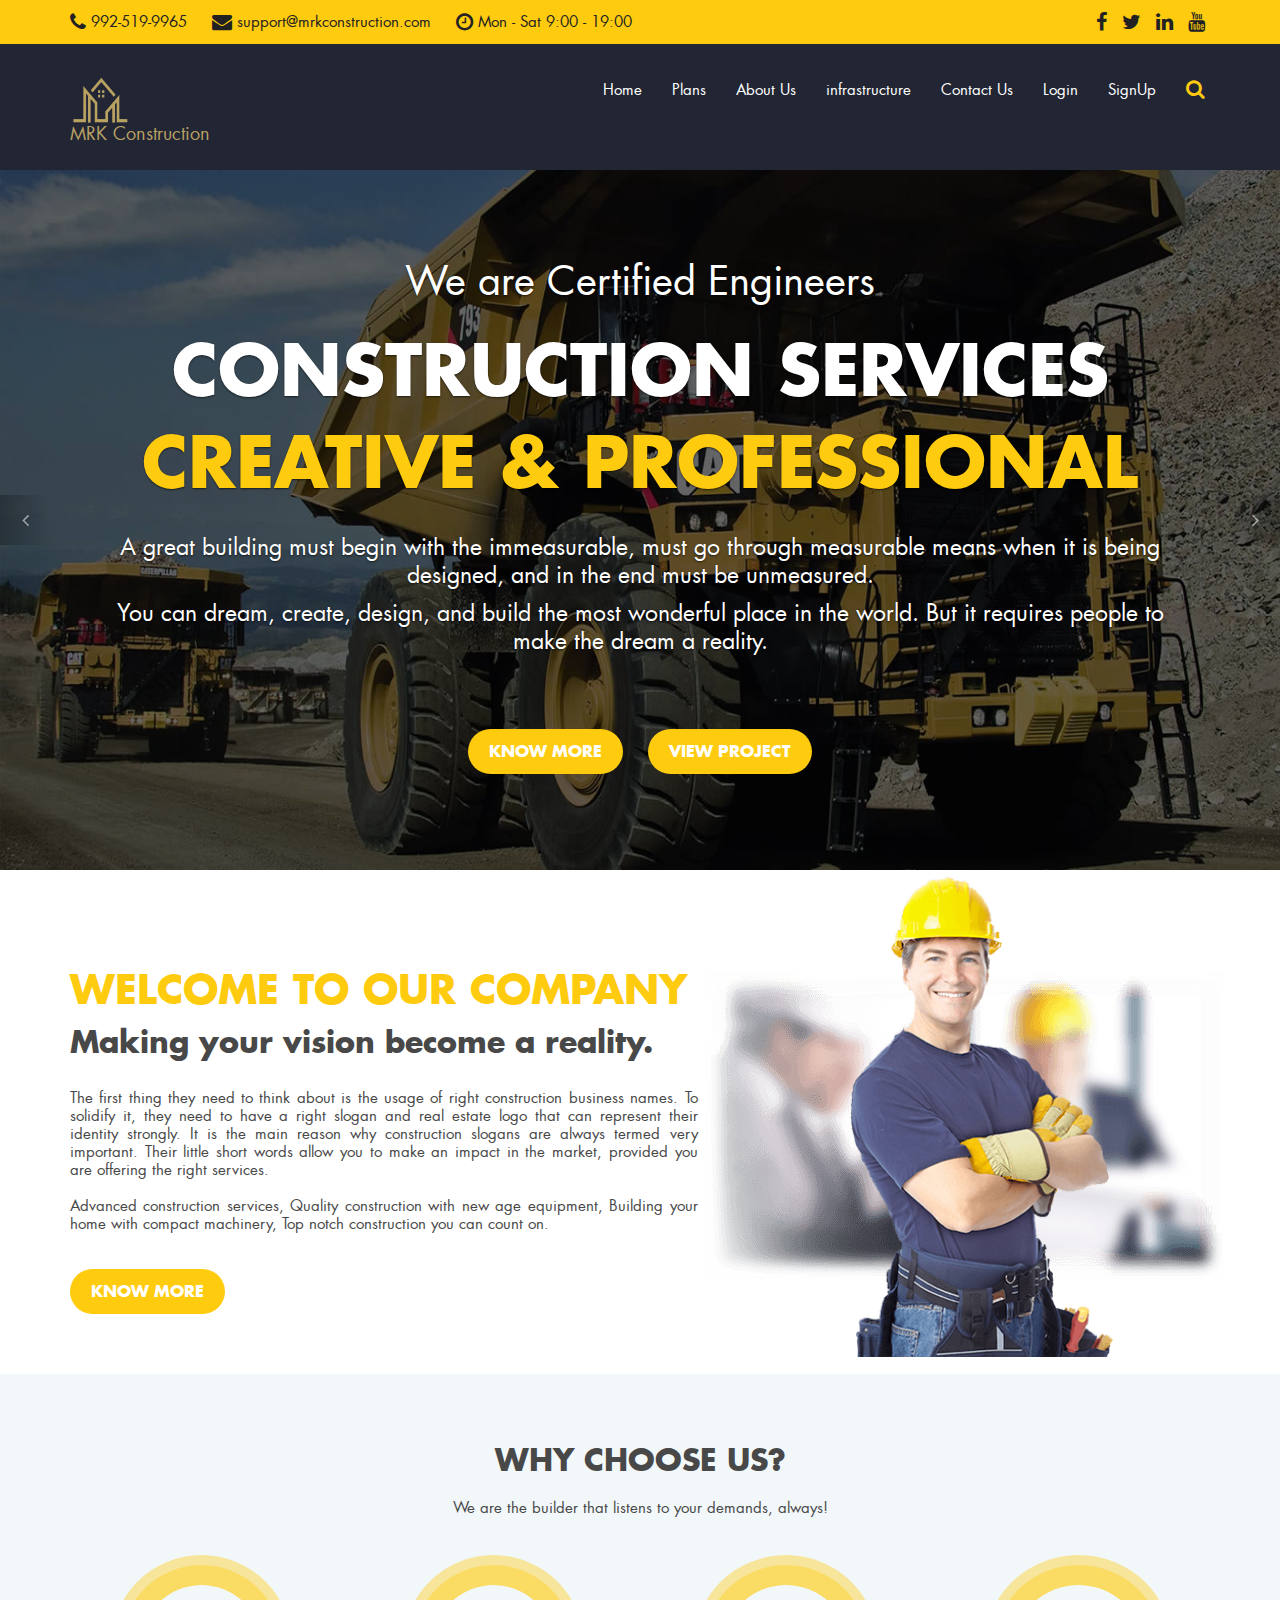
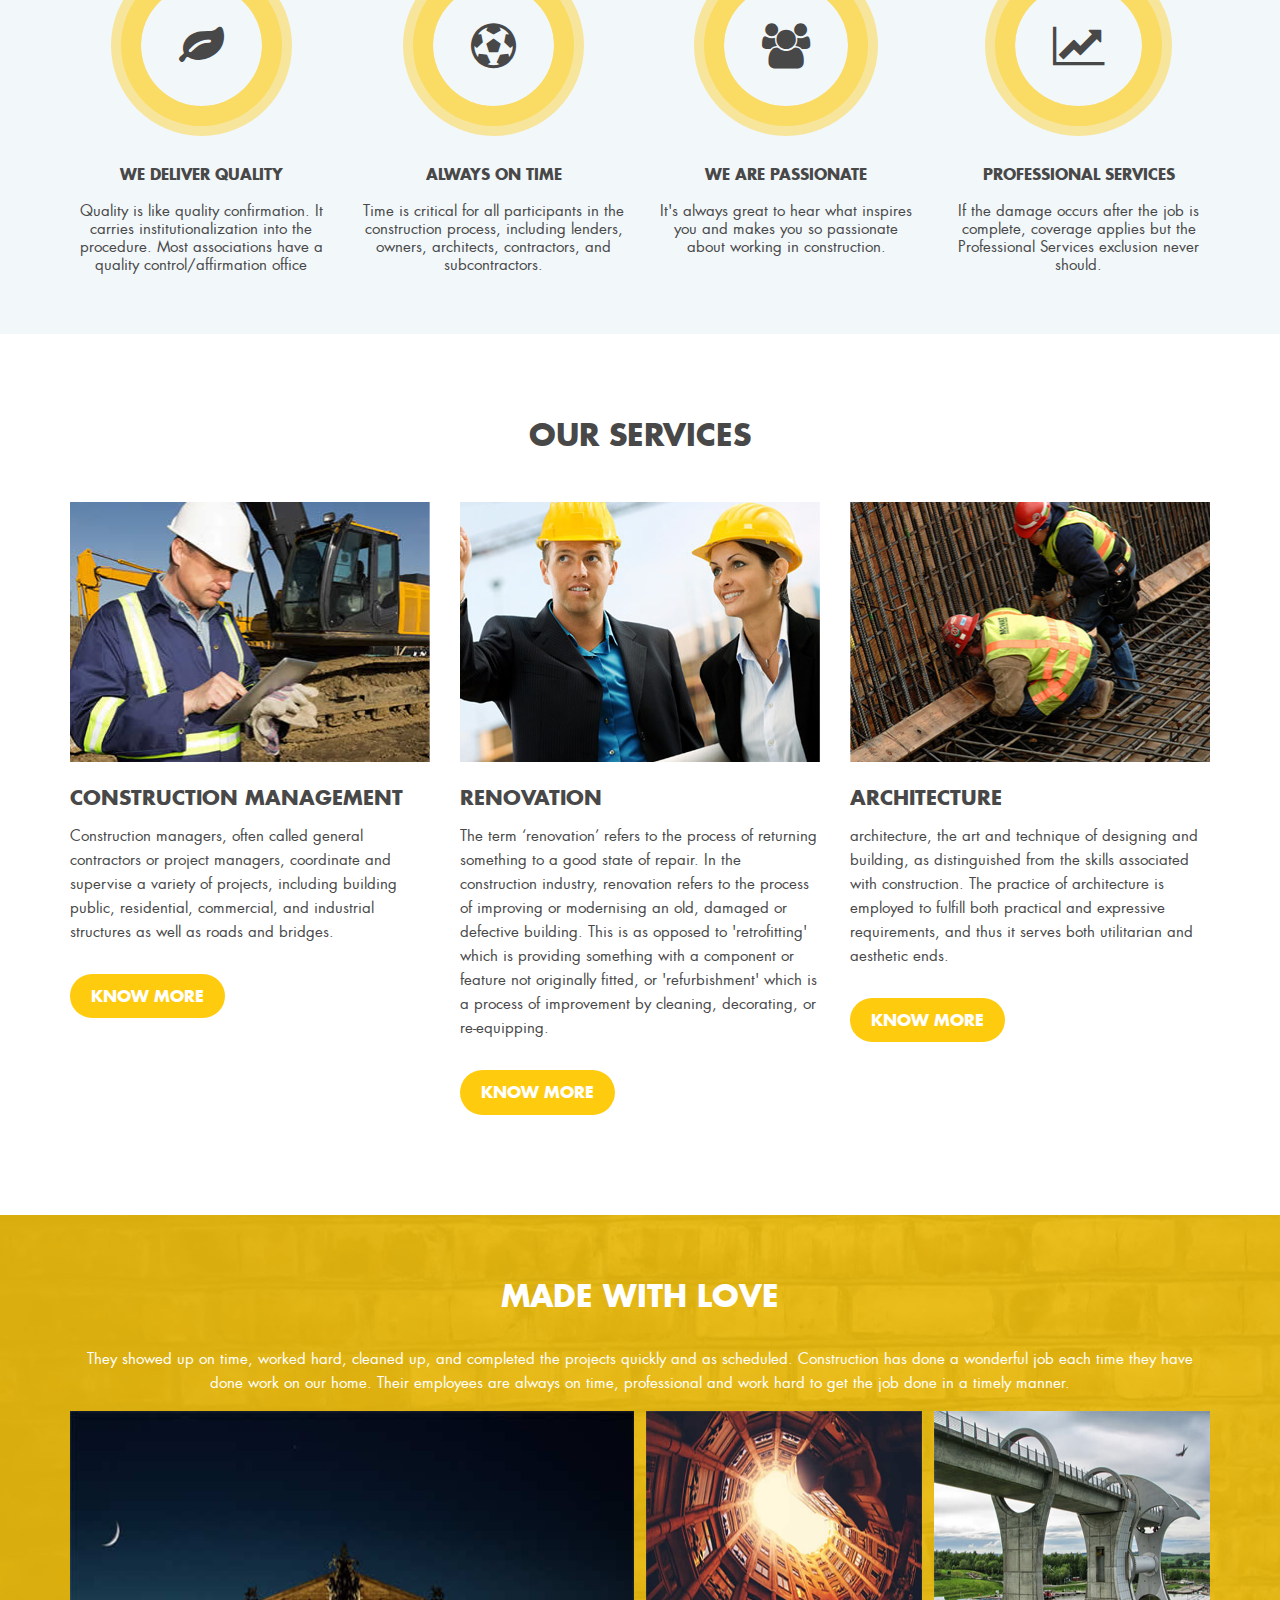
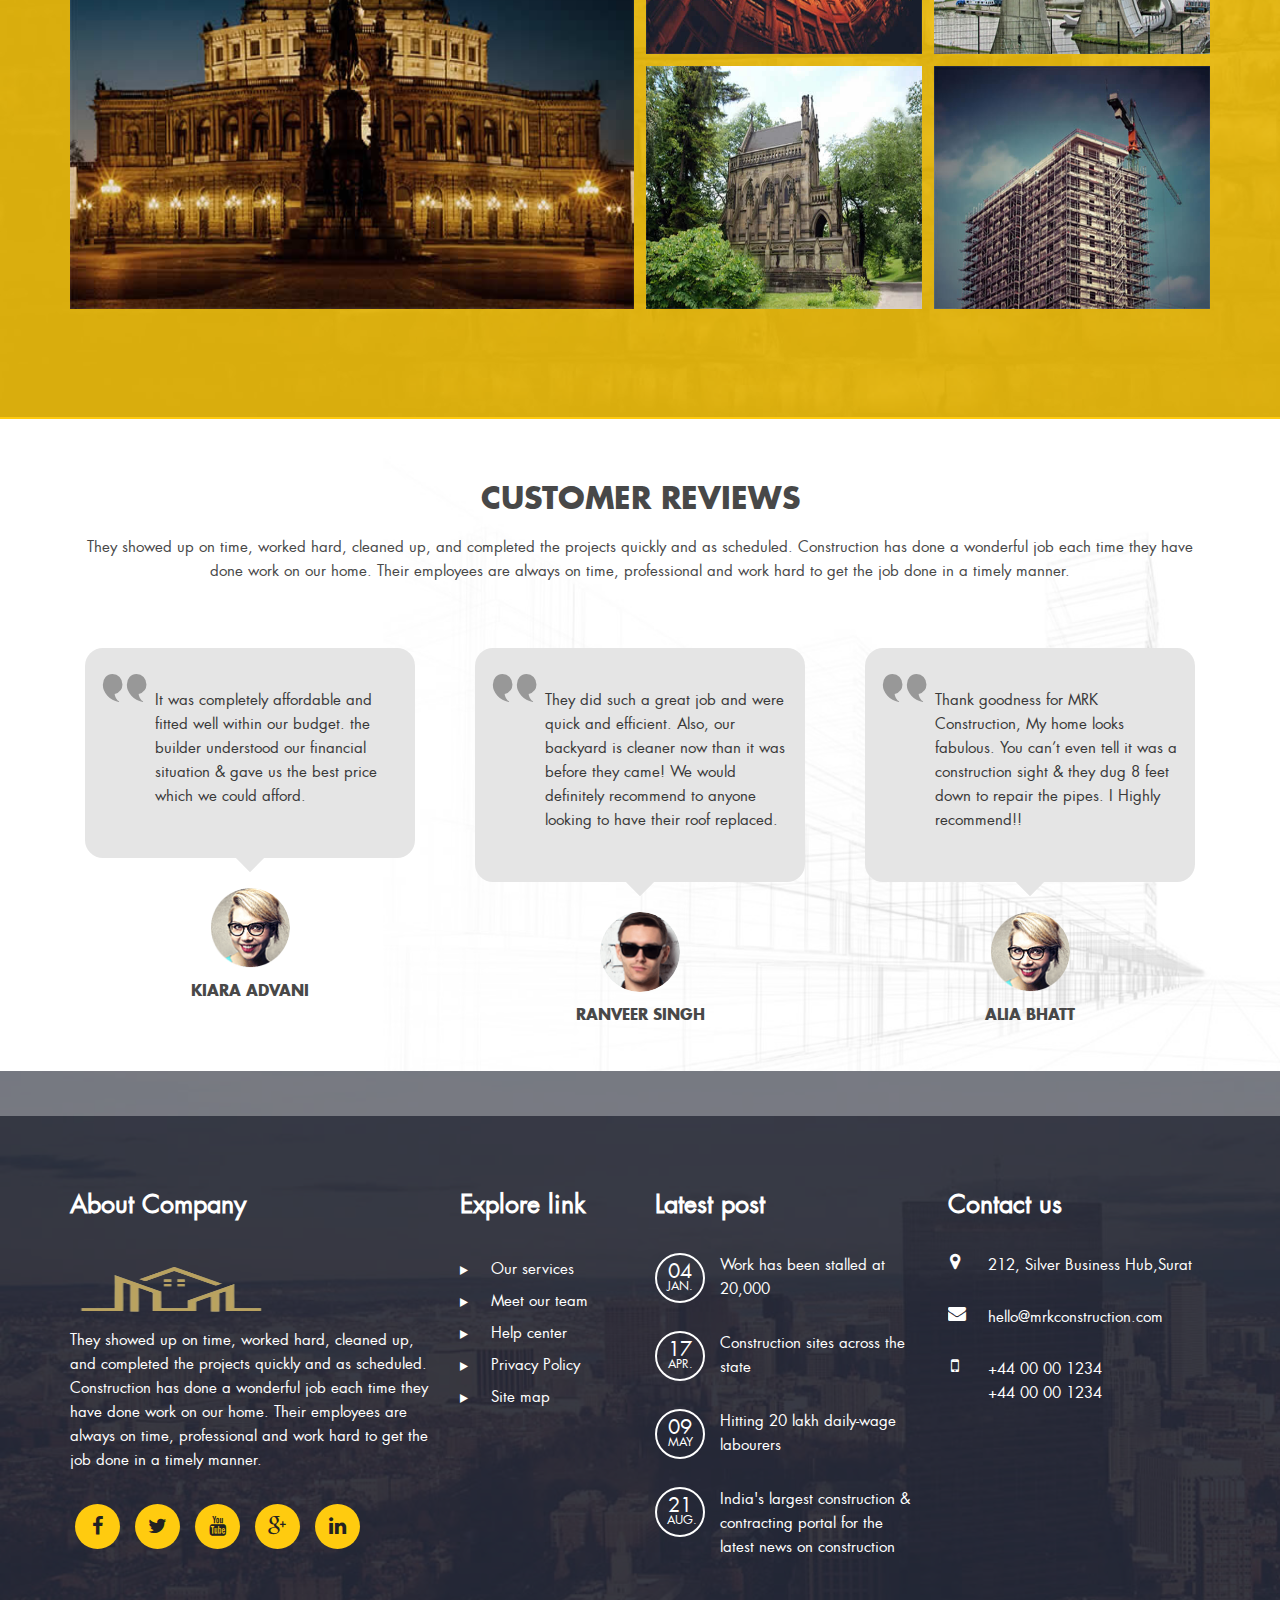
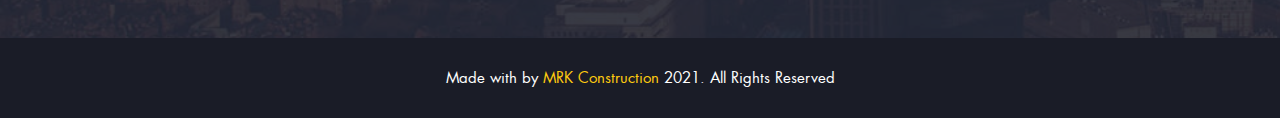
<file: index.html>
<!DOCTYPE html>
<html lang="en"> 
    <head>
        <meta charset="utf-8">
        <title>MRK Construction</title>

        <meta name="viewport" content="width=device-width, initial-scale=1, maximum-scale=1">

        <link rel="stylesheet" href="custom-font/fonts.css" />
        <link rel="stylesheet" href="css/bootstrap.min.css" />
        <link rel="stylesheet" href="css/font-awesome.min.css" />
        <link rel="stylesheet" href="css/bootsnav.css">
        <link rel="stylesheet" type="text/css" href="css/jquery.fancybox.css?v=2.1.5" media="screen" />	
        <link rel="stylesheet" href="css/custom.css" />


    </head>
    <body>


        <header>

            <div class="top_nav">
                <div class="container">
                    <ul class="list-inline info">
                        <li><a href="#"><span class="fa fa-phone"></span> 992-519-9965 </a></li>
                        <li><a href="#"><span class="fa fa-envelope"></span> support@mrkconstruction.com</a></li>
                        <li><a href="#"><span class="fa fa-clock-o"></span> Mon - Sat 9:00 - 19:00</a></li>
                    </ul>
                    <ul class="list-inline social_icon">
                        <li><a href=""><span class="fa fa-facebook"></span></a></li>
                        <li><a href=""><span class="fa fa-twitter"></span></a></li>
                        <li><a href=""><span class="fa fa-linkedin"></span></a></li>
                        <li><a href=""><span class="fa fa-youtube"></span></a></li>
                    </ul>			
                </div>
            </div>

               
            <nav class="navbar bootsnav">
                
                <div class="top-search">
                    <div class="container">
                        <div class="input-group">
                            <span class="input-group-addon"><i class="fa fa-search"></i></span>
                            <input type="text" class="form-control" placeholder="Search">
                            <span class="input-group-addon close-search"><i class="fa fa-times"></i></span>
                        </div>
                    </div>
                </div>

                <div class="container">
                  
                    <div class="attr-nav">
                        <ul>
                            <li class="search"><a href="#"><i class="fa fa-search"></i></a></li>
                        </ul>
                    </div>

                    <div class="navbar-header">
                        <button type="button" class="navbar-toggle" data-toggle="collapse" data-target="#navbar-menu">
                            <i class="fa fa-bars"></i>
                        </button> <a class="navbar-brand" href=""><img class="logo" src="images/logo.png" alt=""> <span class="const">MRK Construction</span></a>
                        </div>

                    <div class="collapse navbar-collapse" id="navbar-menu">
                        <ul class="nav navbar-nav menu">
                            <li><a href="index.html">Home</a></li>                    
                            <li><a href="plan.html">Plans</a></li>                    
                            <li><a href="about_us.html">About Us</a></li>
                            <li><a href="services.html">infrastructure</a></li>
                            <li><a href="contactus.html">Contact Us</a></li>
                            <li><a href="login.html">Login</a></li>
                            <li><a href="signup.html">SignUp</a></li>
                        </ul>
                    </div>
                </div>   
            </nav>
        </header>


        <section id="home" class="home">

            <div id="carousel" class="carousel slide" data-ride="carousel">

                <div class="carousel-inner" role="listbox">
                    <div class="item active">
                        <img src="images/slider_img.jpg" alt="Construction">
                        <div class="overlay">
                            <div class="carousel-caption">
                                <h3>We are Certified Engineers</h3>
                                <h1>Construction Services</h1>
                                <h1 class="second_heading">Creative & Professional</h1>
                                <p>A great building must begin with the immeasurable, must go through measurable means when it is being designed, and in the end must be unmeasured.</p>
                                <p>You can dream, create, design, and build the most wonderful place in the world. But it requires people to make the dream a reality.</p>
                                <a  class="btn know_btn">know more</a>
                                <a  class="btn know_btn">view project</a>
                            </div>					
                        </div>
                    </div>
                    <div class="item">
                        <img src="images/slider_img2.jpg" alt="Construction">
                        <div class="overlay">
                            <div class="carousel-caption">
                                <h3>We are Certified Engineers</h3>
                                <h1>Construction Services</h1>
                                <h1 class="second_heading">Creative & Professional</h1>
                                <p>Advanced construction services, Quality construction with new age equipment, Building your home with compact machinery, Top notch construction you can count on.</p>
                                <a  class="btn know_btn">know more</a>
                                <a  class="btn know_btn">view project</a>
                            </div>					
                        </div>
                    </div>
                    <div class="item">
                        <img src="images/slider_img3.jpg" alt="Construction">
                        <div class="overlay">
                            <div class="carousel-caption">
                                <h3>We are Certified Engineers</h3>
                                <h1>Construction Services</h1>
                                <h1 class="second_heading">Creative & Professional</h1>
                                <p>Advanced construction services, Quality construction with new age equipment, Building your home with compact machinery, Top notch construction you can count on.</p>
                                <a  class="btn know_btn">know more</a>
                                <a  class="btn know_btn">view project</a>
                            </div>					
                        </div>
                    </div>
                </div>



                <a class="left carousel-control" href="#carousel" role="button" data-slide="prev">
                    <span class="fa fa-angle-left" aria-hidden="true"></span>
                    <span class="sr-only">Previous</span>
                </a>
                <a class="right carousel-control" href="#carousel" role="button" data-slide="next">
                    <span class="fa fa-angle-right" aria-hidden="true"></span>
                    <span class="sr-only">Next</span>
                </a>
            </div>

        </section>


        <section id="about">
            <div class="container about_bg">
                <div class="row">
                    <div class="col-lg-7 col-md-6">
                        <div class="about_content">
                            <h2>Welcome to Our Company</h2>
                            <h3>Making your vision become a reality.
                            </h3>
                            <p>The first thing they need to think about is the usage of right construction business names. To solidify it, they need to have a right slogan and real estate logo that can represent their identity strongly. It is the main reason why construction slogans are always termed very important. Their little short words allow you to make an impact in the market, provided you are offering the right services.</p>
                            <p>Advanced construction services,
                                Quality construction with new age equipment,
                                Building your home with compact machinery,
                                Top notch construction you can count on.</p>
                            <a  class="btn know_btn">know more</a>
                        </div>
                    </div>
                    <div class="col-lg-3 col-md-6 col-lg-offset-1">
                        <div class="about_banner">
                            <img src="images/man.png" alt="" />
                        </div>
                    </div>
                </div>
            </div>
        </section>

        <section id="why_us">
            <div class="container text-center">
                <div class="row">
                    <div class="col-md-8 col-md-offset-2">
                        <div class="head_title">
                            <h2>WHY CHOOSE US?</h2>
                            <p>We are the builder that listens to your demands, always!
                            </p>

                        </div>
                    </div>
                </div>
                <div class="row">
                    <div class="col-md-3 col-sm-6">
                        <div class="why_us_item">
                            <span class="fa fa-leaf"></span>
                            <h4>We deliver quality</h4>
                            <p>Quality is like quality confirmation. It carries institutionalization into the procedure. Most associations have a quality control/affirmation office</p>
                        </div>
                    </div>
                    <div class="col-md-3 col-sm-6">
                        <div class="why_us_item">
                            <span class="fa fa-futbol-o"></span>
                            <h4>Always on time</h4>
                            <p>Time is critical for all participants in the construction process, including lenders, owners, architects, contractors, and subcontractors.</p>
                        </div>
                    </div>
                    <div class="col-md-3 col-sm-6">
                        <div class="why_us_item">
                            <span class="fa fa-group"></span>
                            <h4>We are passionate</h4>
                            <p> It's always great to hear what inspires you and makes you so passionate about working in construction.</p>
                        </div>
                    </div>
                    <div class="col-md-3 col-sm-6">
                        <div class="why_us_item">
                            <span class="fa fa-line-chart"></span>
                            <h4>Professional Services</h4>
                            <p>If the damage occurs after the job is complete, coverage applies but the Professional Services exclusion never should.</p>
                        </div>
                    </div>
                </div>
            </div>
        </section>


        <section id="services">
            <div class="container">
                <h2>OUR SERVICES</h2>
                <div class="row">
                    <div class="col-md-4">
                        <div class="service_item">
                            <img src="images/service_img1.jpg" alt="Our Services" />
                            <h3>CONSTRUCTION MANAGEMENT</h3>
                            <p>Construction managers, often called general contractors or project managers, coordinate and supervise a variety of projects, including building public, residential, commercial, and industrial structures as well as roads and bridges.</p>
                            <a href="#services" class="btn know_btn">know more</a>
                        </div>
                    </div>
                    <div class="col-md-4">
                        <div class="service_item">
                            <img src="images/service_img2.jpg" alt="Our Services" />
                            <h3>RENOVATION</h3>
                            <p>The term ‘renovation’ refers to the process of returning something to a good state of repair. In the construction industry, renovation refers to the process of improving or modernising an old, damaged or defective building. This is as opposed to 'retrofitting' which is providing something with a component or feature not originally fitted, or 'refurbishment' which is a process of improvement by cleaning, decorating, or re-equipping.</p>
                            <a href="#services" class="btn know_btn">know more</a>
                        </div>
                    </div>
                    <div class="col-md-4">
                        <div class="service_item">
                            <img src="images/service_img3.jpg" alt="Our Services" />
                            <h3>ARCHITECTURE</h3>
                            <p>architecture, the art and technique of designing and building, as distinguished from the skills associated with construction. The practice of architecture is employed to fulfill both practical and expressive requirements, and thus it serves both utilitarian and aesthetic ends.</p>
                            <a href="#services" class="btn know_btn">know more</a>
                        </div>
                    </div>
                </div>
            </div>
        </section>

        <section id="portfolio">
            <div class="container portfolio_area text-center">
                <h2>Made with love</h2>
                <p>They showed up on time, worked hard, cleaned up, and completed the projects quickly and as scheduled. Construction has done a wonderful job each time they have done work on our home. Their employees are always on time, professional and work hard to get the job done in a timely manner.</p>


                <div class="grid">
                    <div class="grid-sizer"></div>
                    <div class="grid-item grid-item--width2 grid-item--height2 buildings plumbing interior">
                        <img alt="" src="images/highligh_img.jpg" >
                        
                    </div>

                    <div class="grid-item buildings interior isolation">
                        <img alt="" src="images/portfolio1.jpg" >
                       
                    </div>

                    <div class="grid-item interior plumbing isolation">
                        <img alt="" src="images/portfolio2.jpg" >
                        
                    </div>

                    <div class="grid-item isolation buildings">
                        <img alt="" src="images/portfolio3.jpg" >
                        
                    </div>

                    <div class="grid-item plumbing isolation">
                        <img alt="" src="images/portfolio4.jpg" >
                        
                    </div>
                </div>
            </div>
        </section>

       
        <section id="testimonial">
            <div class="container text-center testimonial_area">
                <h2>Customer Reviews</h2>
                <p>They showed up on time, worked hard, cleaned up, and completed the projects quickly and as scheduled. Construction has done a wonderful job each time they have done work on our home. Their employees are always on time, professional and work hard to get the job done in a timely manner.</p>

                <div class="row">
                    <div class="col-md-4">
                        <div class="testimonial_item">
                            <div class="testimonial_content text-left">
                                <p>It was completely affordable and fitted well within our budget. the builder understood our financial situation & gave us the best price which we could afford.</p>
                            </div>
                            <img src="images/testimonial_img1.png" alt="Testimonial" />
                            <p class="worker_name">KIARA ADVANI</p>
                        </div>
                    </div>
                    <div class="col-md-4">
                        <div class="testimonial_item">
                            <div class="testimonial_content">
                                <p>They did such a great job and were quick and efficient. Also, our backyard is cleaner now than it was before they came! We would definitely recommend to anyone looking to have their roof replaced.</p>
                            </div>
                            <img src="images/testimonial_img2.png" alt="Testimonial" />
                            <p class="worker_name">RANVEER SINGH</p>
                        </div>
                    </div>
                    <div class="col-md-4">
                        <div class="testimonial_item">
                            <div class="testimonial_content">
                                <p>Thank goodness for MRK Construction, My home looks fabulous. You can’t even tell it was a construction sight & they dug 8 feet down to repair the pipes. I Highly recommend!!</p>
                            </div>
                            <img src="images/testimonial_img1.png" alt="Testimonial" />
                            <p class="worker_name">ALIA BHATT</p>
                        </div>
                    </div>
                </div>
            </div>
        </section>

        <footer>

            <div class="container footer_top">
                <div class="row">
                    <div class="col-lg-4 col-sm-7">
                        <div class="footer_item">
                            <h4>About Company</h4>
                            <img class="logo" src="images/logo.png" alt="Construction" />
                            <p>They showed up on time, worked hard, cleaned up, and completed the projects quickly and as scheduled. Construction has done a wonderful job each time they have done work on our home. Their employees are always on time, professional and work hard to get the job done in a timely manner.</p>

                            <ul class="list-inline footer_social_icon">
                                <li><a href=""><span class="fa fa-facebook"></span></a></li>
                                <li><a href=""><span class="fa fa-twitter"></span></a></li>
                                <li><a href=""><span class="fa fa-youtube"></span></a></li>
                                <li><a href=""><span class="fa fa-google-plus"></span></a></li>
                                <li><a href=""><span class="fa fa-linkedin"></span></a></li>
                            </ul>
                        </div>
                    </div>
                    <div class="col-lg-2 col-sm-5">
                        <div class="footer_item">
                            <h4>Explore link</h4>
                            <ul class="list-unstyled footer_menu">
                                <li><a href=""><span class="fa fa-play"></span> Our services</a>
                                <li><a href=""><span class="fa fa-play"></span> Meet our team</a>
                                <li><a href=""><span class="fa fa-play"></span> Help center</a>
                                <li><a href=""><span class="fa fa-play"></span> Privacy Policy</a>
                                <li><a href=""><span class="fa fa-play"></span> Site map</a>
                            </ul>
                        </div>
                    </div>
                    <div class="col-lg-3 col-sm-7">
                        <div class="footer_item">
                            <h4>Latest post</h4>
                            <ul class="list-unstyled post">
                                <li><a href=""><span class="date">04 <small>JAN.</small></span>  Work has been stalled at 20,000 </a></li>
                                <li><a href=""><span class="date">17 <small>APR.</small></span>  Construction sites across the state</a></li>
                                <li><a href=""><span class="date">09 <small>MAY</small></span>  Hitting 20 lakh daily-wage labourers</a></li>
                                <li><a href=""><span class="date">21 <small>AUG.</small></span>  India's largest construction & contracting portal for the latest news on construction</a></li>
                            </ul>
                        </div>
                    </div>
                    <div class="col-lg-3 col-sm-5">
                        <div class="footer_item">
                            <h4>Contact us</h4>
                            <ul class="list-unstyled footer_contact">
                                <li><a href=""><span class="fa fa-map-marker"></span> 212, Silver Business Hub,Surat</a></li>
                                <li><a href=""><span class="fa fa-envelope"></span> hello@mrkconstruction.com</a></li>
                                <li><a href=""><span class="fa fa-mobile"></span><p>+44 00 00 1234 <br />+44 00 00 1234</p></a></li>
                            </ul>
                        </div>
                    </div>
                </div>
            </div>

         
            <div class="footer_bottom text-center">
                <p class="wow fadeInRight">
                    Made with 
                    by 
                    <a target="_blank" href="">MRK Construction</a> 
                    2021. All Rights Reserved
                </p>
            </div>
        </footer>
       

        <script src="js/jquery-1.12.1.min.js"></script>
        <script src="js/bootstrap.min.js"></script>

        <script src="js/bootsnav.js"></script>

        <script src="js/isotope.js"></script>
        <script src="js/isotope-active.js"></script>
        <script src="js/jquery.fancybox.js?v=2.1.5"></script>


        <script src="js/main.js"></script>
    </body>	
</html>
</file>
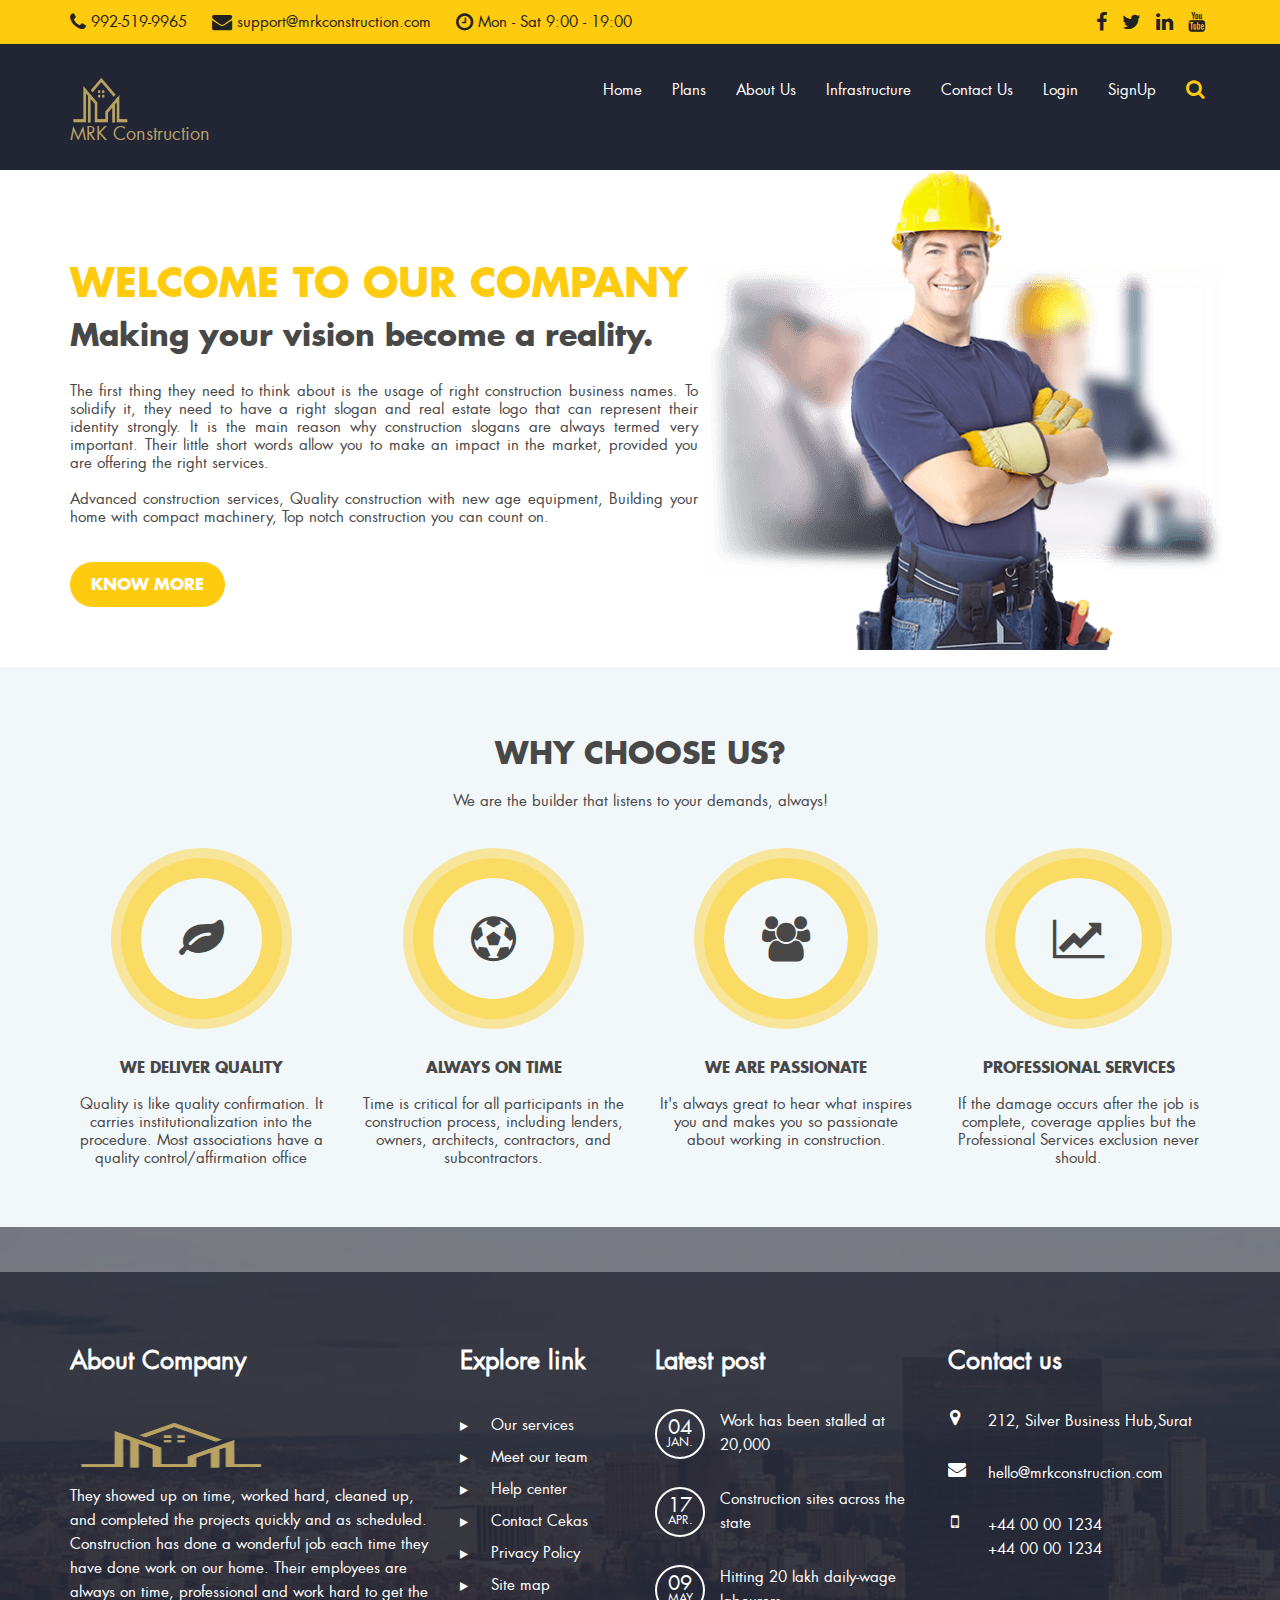
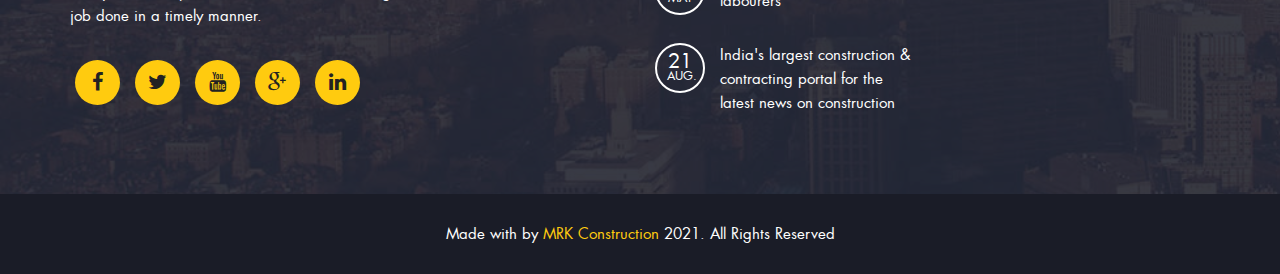
<file: about_us.html>
<!DOCTYPE html>
<html lang="en"> 
    <head>
        <meta charset="utf-8">
        <title>Construction - Free HTML Bootstrap Template</title>

        <meta name="viewport" content="width=device-width, initial-scale=1, maximum-scale=1">

        <link rel="stylesheet" href="custom-font/fonts.css" />
        <link rel="stylesheet" href="css/bootstrap.min.css" />
        <link rel="stylesheet" href="css/font-awesome.min.css" />
        <link rel="stylesheet" href="css/bootsnav.css">
        <link rel="stylesheet" type="text/css" href="css/jquery.fancybox.css?v=2.1.5" media="screen" />	
        <link rel="stylesheet" href="css/custom.css" />

    </head>
    <body>
        
        <header>

            <div class="top_nav">
                <div class="container">
                    <ul class="list-inline info">
                        <li><a href="#"><span class="fa fa-phone"></span> 992-519-9965 </a></li>
                        <li><a href="#"><span class="fa fa-envelope"></span> support@mrkconstruction.com</a></li>
                        <li><a href="#"><span class="fa fa-clock-o"></span> Mon - Sat 9:00 - 19:00</a></li>
                    </ul>
                    <ul class="list-inline social_icon">
                        <li><a href=""><span class="fa fa-facebook"></span></a></li>
                        <li><a href=""><span class="fa fa-twitter"></span></a></li>
                        <li><a href=""><span class="fa fa-linkedin"></span></a></li>
                        <li><a href=""><span class="fa fa-youtube"></span></a></li>
                    </ul>			
                </div>
            </div>

               
            <nav class="navbar bootsnav">
                
                <div class="top-search">
                    <div class="container">
                        <div class="input-group">
                            <span class="input-group-addon"><i class="fa fa-search"></i></span>
                            <input type="text" class="form-control" placeholder="Search">
                            <span class="input-group-addon close-search"><i class="fa fa-times"></i></span>
                        </div>
                    </div>
                </div>

                <div class="container">
                  
                    <div class="attr-nav">
                        <ul>
                            <li class="search"><a href="#"><i class="fa fa-search"></i></a></li>
                        </ul>
                    </div>

                    <div class="navbar-header">
                        <button type="button" class="navbar-toggle" data-toggle="collapse" data-target="#navbar-menu">
                            <i class="fa fa-bars"></i>
                        </button> <a class="navbar-brand" href=""><img class="logo" src="images/logo.png" alt=""> <span class="const">MRK Construction</span></a>
                        </div>

                    <div class="collapse navbar-collapse" id="navbar-menu">
                        <ul class="nav navbar-nav menu">
                            <li><a href="index.html">Home</a></li>                    
                            <li><a href="plan.html">Plans</a></li>                    
                            <li><a href="about_us.html">About Us</a></li>
                            <li><a href="services.html">Infrastructure</a></li>
                            <li><a href="contactus.html">Contact Us</a></li>
                            <li><a href="login.html">Login</a></li>
                            <li><a href="signup.html">SignUp</a></li>
                            

                        </ul>
                    </div>
                </div>   
            </nav>
        </header>

        <section id="about">
            <div class="container about_bg">
                <div class="row">
                    <div class="col-lg-7 col-md-6">
                        <div class="about_content">
                            <h2>Welcome to Our Company</h2>
                            <h3>Making your vision become a reality.
                            </h3>
                            <p>The first thing they need to think about is the usage of right construction business names. To solidify it, they need to have a right slogan and real estate logo that can represent their identity strongly. It is the main reason why construction slogans are always termed very important. Their little short words allow you to make an impact in the market, provided you are offering the right services.</p>
                            <p>Advanced construction services,
                                Quality construction with new age equipment,
                                Building your home with compact machinery,
                                Top notch construction you can count on.</p>
                            <a  class="btn know_btn">know more</a>
                        </div>
                    </div>
                    <div class="col-lg-3 col-md-6 col-lg-offset-1">
                        <div class="about_banner">
                            <img src="images/man.png" alt="" />
                        </div>
                    </div>
                </div>
            </div>
        </section>

        <section id="why_us">
            <div class="container text-center">
                <div class="row">
                    <div class="col-md-8 col-md-offset-2">
                        <div class="head_title">
                            <h2>WHY CHOOSE US?</h2>
                            <p>We are the builder that listens to your demands, always!
                            </p>

                        </div>
                    </div>
                </div>
                <div class="row">
                    <div class="col-md-3 col-sm-6">
                        <div class="why_us_item">
                            <span class="fa fa-leaf"></span>
                            <h4>We deliver quality</h4>
                            <p>Quality is like quality confirmation. It carries institutionalization into the procedure. Most associations have a quality control/affirmation office</p>
                        </div>
                    </div>
                    <div class="col-md-3 col-sm-6">
                        <div class="why_us_item">
                            <span class="fa fa-futbol-o"></span>
                            <h4>Always on time</h4>
                            <p>Time is critical for all participants in the construction process, including lenders, owners, architects, contractors, and subcontractors.</p>
                        </div>
                    </div>
                    <div class="col-md-3 col-sm-6">
                        <div class="why_us_item">
                            <span class="fa fa-group"></span>
                            <h4>We are passionate</h4>
                            <p> It's always great to hear what inspires you and makes you so passionate about working in construction.</p>
                        </div>
                    </div>
                    <div class="col-md-3 col-sm-6">
                        <div class="why_us_item">
                            <span class="fa fa-line-chart"></span>
                            <h4>Professional Services</h4>
                            <p>If the damage occurs after the job is complete, coverage applies but the Professional Services exclusion never should.</p>
                        </div>
                    </div>
                </div>
            </div>
        </section>

        <footer>

            <div class="container footer_top">
                <div class="row">
                    <div class="col-lg-4 col-sm-7">
                        <div class="footer_item">
                            <h4>About Company</h4>
                            <img class="logo" src="images/logo.png" alt="Construction" />
                            <p>They showed up on time, worked hard, cleaned up, and completed the projects quickly and as scheduled. Construction has done a wonderful job each time they have done work on our home. Their employees are always on time, professional and work hard to get the job done in a timely manner.</p>

                            <ul class="list-inline footer_social_icon">
                                <li><a href=""><span class="fa fa-facebook"></span></a></li>
                                <li><a href=""><span class="fa fa-twitter"></span></a></li>
                                <li><a href=""><span class="fa fa-youtube"></span></a></li>
                                <li><a href=""><span class="fa fa-google-plus"></span></a></li>
                                <li><a href=""><span class="fa fa-linkedin"></span></a></li>
                            </ul>
                        </div>
                    </div>
                    <div class="col-lg-2 col-sm-5">
                        <div class="footer_item">
                            <h4>Explore link</h4>
                            <ul class="list-unstyled footer_menu">
                                <li><a href=""><span class="fa fa-play"></span> Our services</a>
                                <li><a href=""><span class="fa fa-play"></span> Meet our team</a>
                                <li><a href=""><span class="fa fa-play"></span> Help center</a>
                                <li><a href=""><span class="fa fa-play"></span> Contact Cekas</a>
                                <li><a href=""><span class="fa fa-play"></span> Privacy Policy</a>
                                <li><a href=""><span class="fa fa-play"></span> Site map</a>
                            </ul>
                        </div>
                    </div>
                    <div class="col-lg-3 col-sm-7">
                        <div class="footer_item">
                            <h4>Latest post</h4>
                            <ul class="list-unstyled post">
                                <li><a href=""><span class="date">04 <small>JAN.</small></span>  Work has been stalled at 20,000 </a></li>
                                <li><a href=""><span class="date">17 <small>APR.</small></span>  Construction sites across the state</a></li>
                                <li><a href=""><span class="date">09 <small>MAY</small></span>  Hitting 20 lakh daily-wage labourers</a></li>
                                <li><a href=""><span class="date">21 <small>AUG.</small></span>  India's largest construction & contracting portal for the latest news on construction</a></li>
                            </ul>
                        </div>
                    </div>
                    <div class="col-lg-3 col-sm-5">
                        <div class="footer_item">
                            <h4>Contact us</h4>
                            <ul class="list-unstyled footer_contact">
                                <li><a href=""><span class="fa fa-map-marker"></span> 212, Silver Business Hub,Surat</a></li>
                                <li><a href=""><span class="fa fa-envelope"></span> hello@mrkconstruction.com</a></li>
                                <li><a href=""><span class="fa fa-mobile"></span><p>+44 00 00 1234 <br />+44 00 00 1234</p></a></li>
                            </ul>
                        </div>
                    </div>
                </div>
            </div>

         
            <div class="footer_bottom text-center">
                <p class="wow fadeInRight">
                    Made with 
                    by 
                    <a target="_blank" href="">MRK Construction</a> 
                    2021. All Rights Reserved
                </p>
            </div>
        </footer>
       

        <script src="js/jquery-1.12.1.min.js"></script>
        <script src="js/bootstrap.min.js"></script>

        <script src="js/bootsnav.js"></script>

        <script src="js/isotope.js"></script>
        <script src="js/isotope-active.js"></script>
        <script src="js/jquery.fancybox.js?v=2.1.5"></script>


        <script src="js/main.js"></script>
    </body>
    
</html>
</file>
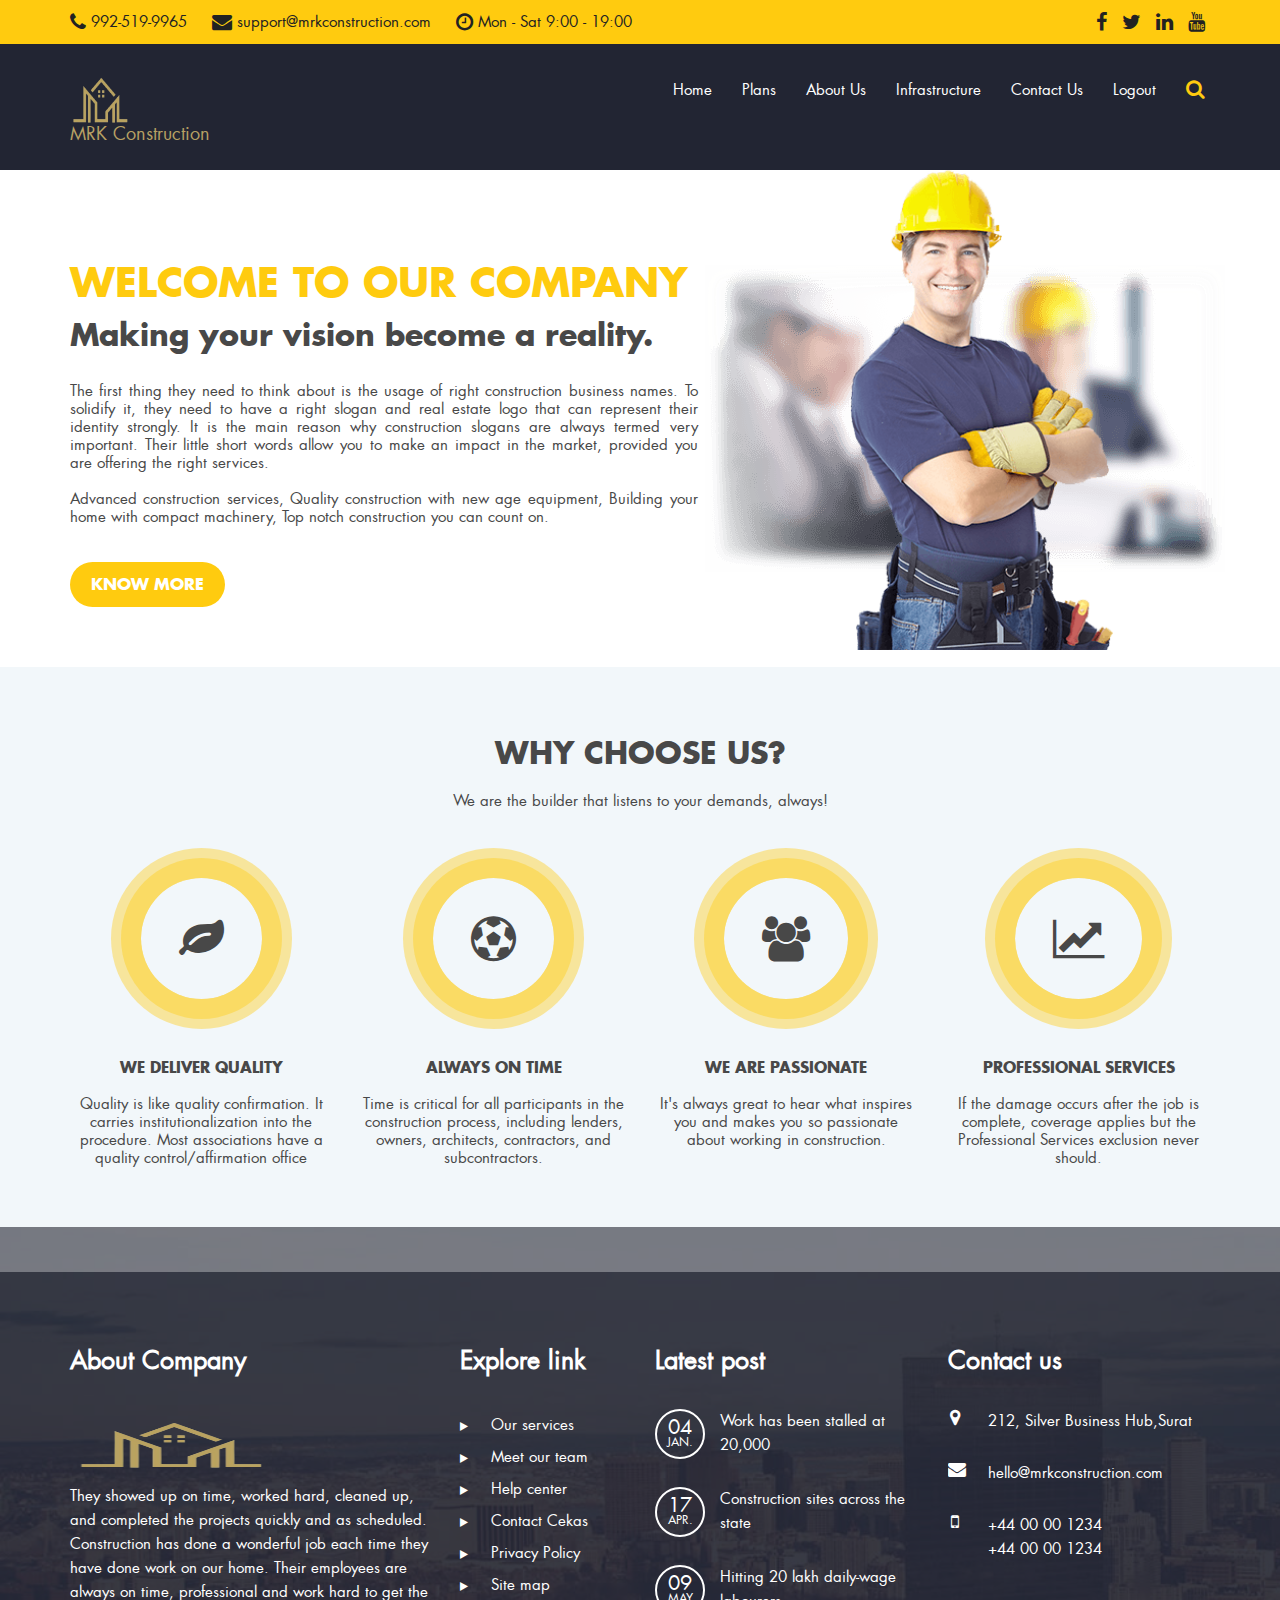
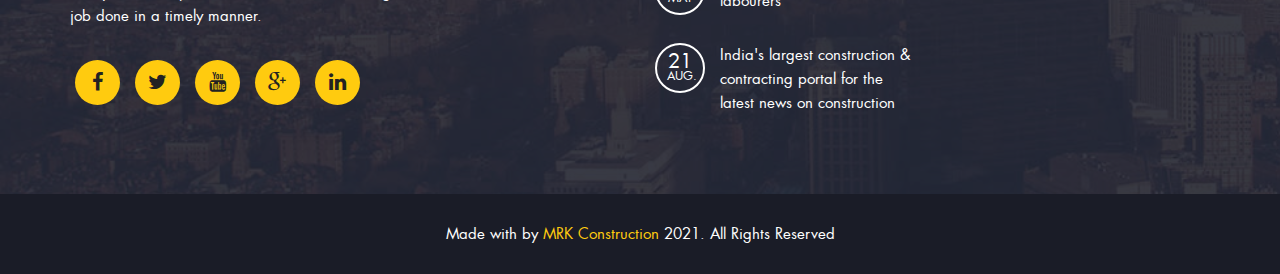
<file: about_us_after.html>
<!DOCTYPE html>
<html lang="en"> 
    <head>
        <meta charset="utf-8">
        <title>Construction - Free HTML Bootstrap Template</title>

        <meta name="viewport" content="width=device-width, initial-scale=1, maximum-scale=1">

        <link rel="stylesheet" href="custom-font/fonts.css" />
        <link rel="stylesheet" href="css/bootstrap.min.css" />
        <link rel="stylesheet" href="css/font-awesome.min.css" />
        <link rel="stylesheet" href="css/bootsnav.css">
        <link rel="stylesheet" type="text/css" href="css/jquery.fancybox.css?v=2.1.5" media="screen" />	
        <link rel="stylesheet" href="css/custom.css" />

    </head>
    <body>
        
        <header>

            <div class="top_nav">
                <div class="container">
                    <ul class="list-inline info">
                        <li><a href="#"><span class="fa fa-phone"></span> 992-519-9965 </a></li>
                        <li><a href="#"><span class="fa fa-envelope"></span> support@mrkconstruction.com</a></li>
                        <li><a href="#"><span class="fa fa-clock-o"></span> Mon - Sat 9:00 - 19:00</a></li>
                    </ul>
                    <ul class="list-inline social_icon">
                        <li><a href=""><span class="fa fa-facebook"></span></a></li>
                        <li><a href=""><span class="fa fa-twitter"></span></a></li>
                        <li><a href=""><span class="fa fa-linkedin"></span></a></li>
                        <li><a href=""><span class="fa fa-youtube"></span></a></li>
                    </ul>			
                </div>
            </div>

               
            <nav class="navbar bootsnav">
                
                <div class="top-search">
                    <div class="container">
                        <div class="input-group">
                            <span class="input-group-addon"><i class="fa fa-search"></i></span>
                            <input type="text" class="form-control" placeholder="Search">
                            <span class="input-group-addon close-search"><i class="fa fa-times"></i></span>
                        </div>
                    </div>
                </div>

                <div class="container">
                  
                    <div class="attr-nav">
                        <ul>
                            <li class="search"><a href="#"><i class="fa fa-search"></i></a></li>
                        </ul>
                    </div>

                    <div class="navbar-header">
                        <button type="button" class="navbar-toggle" data-toggle="collapse" data-target="#navbar-menu">
                            <i class="fa fa-bars"></i>
                        </button> <a class="navbar-brand" href=""><img class="logo" src="images/logo.png" alt=""> <span class="const">MRK Construction</span></a>
                        </div>

                    <div class="collapse navbar-collapse" id="navbar-menu">
                        <ul class="nav navbar-nav menu">
                            <li><a href="indexafter.html">Home</a></li>                    
                            <li><a href="plan_after.html">Plans</a></li>                    
                            <li><a href="about_us_after.html">About Us</a></li>
                            <li><a href="services_after.html">Infrastructure</a></li>
                            <li><a href="contactus_after.html">Contact Us</a></li>
                            <li><a href="indexafter.html">Logout</a></li>
                            <!-- <li><a href="signup.html">SignUp</a></li> -->
                            

                        </ul>
                    </div>
                </div>   
            </nav>
        </header>

        <section id="about">
            <div class="container about_bg">
                <div class="row">
                    <div class="col-lg-7 col-md-6">
                        <div class="about_content">
                            <h2>Welcome to Our Company</h2>
                            <h3>Making your vision become a reality.
                            </h3>
                            <p>The first thing they need to think about is the usage of right construction business names. To solidify it, they need to have a right slogan and real estate logo that can represent their identity strongly. It is the main reason why construction slogans are always termed very important. Their little short words allow you to make an impact in the market, provided you are offering the right services.</p>
                            <p>Advanced construction services,
                                Quality construction with new age equipment,
                                Building your home with compact machinery,
                                Top notch construction you can count on.</p>
                            <a  class="btn know_btn">know more</a>
                        </div>
                    </div>
                    <div class="col-lg-3 col-md-6 col-lg-offset-1">
                        <div class="about_banner">
                            <img src="images/man.png" alt="" />
                        </div>
                    </div>
                </div>
            </div>
        </section>

        <section id="why_us">
            <div class="container text-center">
                <div class="row">
                    <div class="col-md-8 col-md-offset-2">
                        <div class="head_title">
                            <h2>WHY CHOOSE US?</h2>
                            <p>We are the builder that listens to your demands, always!
                            </p>

                        </div>
                    </div>
                </div>
                <div class="row">
                    <div class="col-md-3 col-sm-6">
                        <div class="why_us_item">
                            <span class="fa fa-leaf"></span>
                            <h4>We deliver quality</h4>
                            <p>Quality is like quality confirmation. It carries institutionalization into the procedure. Most associations have a quality control/affirmation office</p>
                        </div>
                    </div>
                    <div class="col-md-3 col-sm-6">
                        <div class="why_us_item">
                            <span class="fa fa-futbol-o"></span>
                            <h4>Always on time</h4>
                            <p>Time is critical for all participants in the construction process, including lenders, owners, architects, contractors, and subcontractors.</p>
                        </div>
                    </div>
                    <div class="col-md-3 col-sm-6">
                        <div class="why_us_item">
                            <span class="fa fa-group"></span>
                            <h4>We are passionate</h4>
                            <p> It's always great to hear what inspires you and makes you so passionate about working in construction.</p>
                        </div>
                    </div>
                    <div class="col-md-3 col-sm-6">
                        <div class="why_us_item">
                            <span class="fa fa-line-chart"></span>
                            <h4>Professional Services</h4>
                            <p>If the damage occurs after the job is complete, coverage applies but the Professional Services exclusion never should.</p>
                        </div>
                    </div>
                </div>
            </div>
        </section>

        <footer>

            <div class="container footer_top">
                <div class="row">
                    <div class="col-lg-4 col-sm-7">
                        <div class="footer_item">
                            <h4>About Company</h4>
                            <img class="logo" src="images/logo.png" alt="Construction" />
                            <p>They showed up on time, worked hard, cleaned up, and completed the projects quickly and as scheduled. Construction has done a wonderful job each time they have done work on our home. Their employees are always on time, professional and work hard to get the job done in a timely manner.</p>

                            <ul class="list-inline footer_social_icon">
                                <li><a href=""><span class="fa fa-facebook"></span></a></li>
                                <li><a href=""><span class="fa fa-twitter"></span></a></li>
                                <li><a href=""><span class="fa fa-youtube"></span></a></li>
                                <li><a href=""><span class="fa fa-google-plus"></span></a></li>
                                <li><a href=""><span class="fa fa-linkedin"></span></a></li>
                            </ul>
                        </div>
                    </div>
                    <div class="col-lg-2 col-sm-5">
                        <div class="footer_item">
                            <h4>Explore link</h4>
                            <ul class="list-unstyled footer_menu">
                                <li><a href=""><span class="fa fa-play"></span> Our services</a>
                                <li><a href=""><span class="fa fa-play"></span> Meet our team</a>
                                <li><a href=""><span class="fa fa-play"></span> Help center</a>
                                <li><a href=""><span class="fa fa-play"></span> Contact Cekas</a>
                                <li><a href=""><span class="fa fa-play"></span> Privacy Policy</a>
                                <li><a href=""><span class="fa fa-play"></span> Site map</a>
                            </ul>
                        </div>
                    </div>
                    <div class="col-lg-3 col-sm-7">
                        <div class="footer_item">
                            <h4>Latest post</h4>
                            <ul class="list-unstyled post">
                                <li><a href=""><span class="date">04 <small>JAN.</small></span>  Work has been stalled at 20,000 </a></li>
                                <li><a href=""><span class="date">17 <small>APR.</small></span>  Construction sites across the state</a></li>
                                <li><a href=""><span class="date">09 <small>MAY</small></span>  Hitting 20 lakh daily-wage labourers</a></li>
                                <li><a href=""><span class="date">21 <small>AUG.</small></span>  India's largest construction & contracting portal for the latest news on construction</a></li>
                            </ul>
                        </div>
                    </div>
                    <div class="col-lg-3 col-sm-5">
                        <div class="footer_item">
                            <h4>Contact us</h4>
                            <ul class="list-unstyled footer_contact">
                                <li><a href=""><span class="fa fa-map-marker"></span> 212, Silver Business Hub,Surat</a></li>
                                <li><a href=""><span class="fa fa-envelope"></span> hello@mrkconstruction.com</a></li>
                                <li><a href=""><span class="fa fa-mobile"></span><p>+44 00 00 1234 <br />+44 00 00 1234</p></a></li>
                            </ul>
                        </div>
                    </div>
                </div>
            </div>

         
            <div class="footer_bottom text-center">
                <p class="wow fadeInRight">
                    Made with 
                    by 
                    <a target="_blank" href="">MRK Construction</a> 
                    2021. All Rights Reserved
                </p>
            </div>
        </footer>
       

        <script src="js/jquery-1.12.1.min.js"></script>
        <script src="js/bootstrap.min.js"></script>

        <script src="js/bootsnav.js"></script>

        <script src="js/isotope.js"></script>
        <script src="js/isotope-active.js"></script>
        <script src="js/jquery.fancybox.js?v=2.1.5"></script>


        <script src="js/main.js"></script>
    </body>
    
</html>
</file>
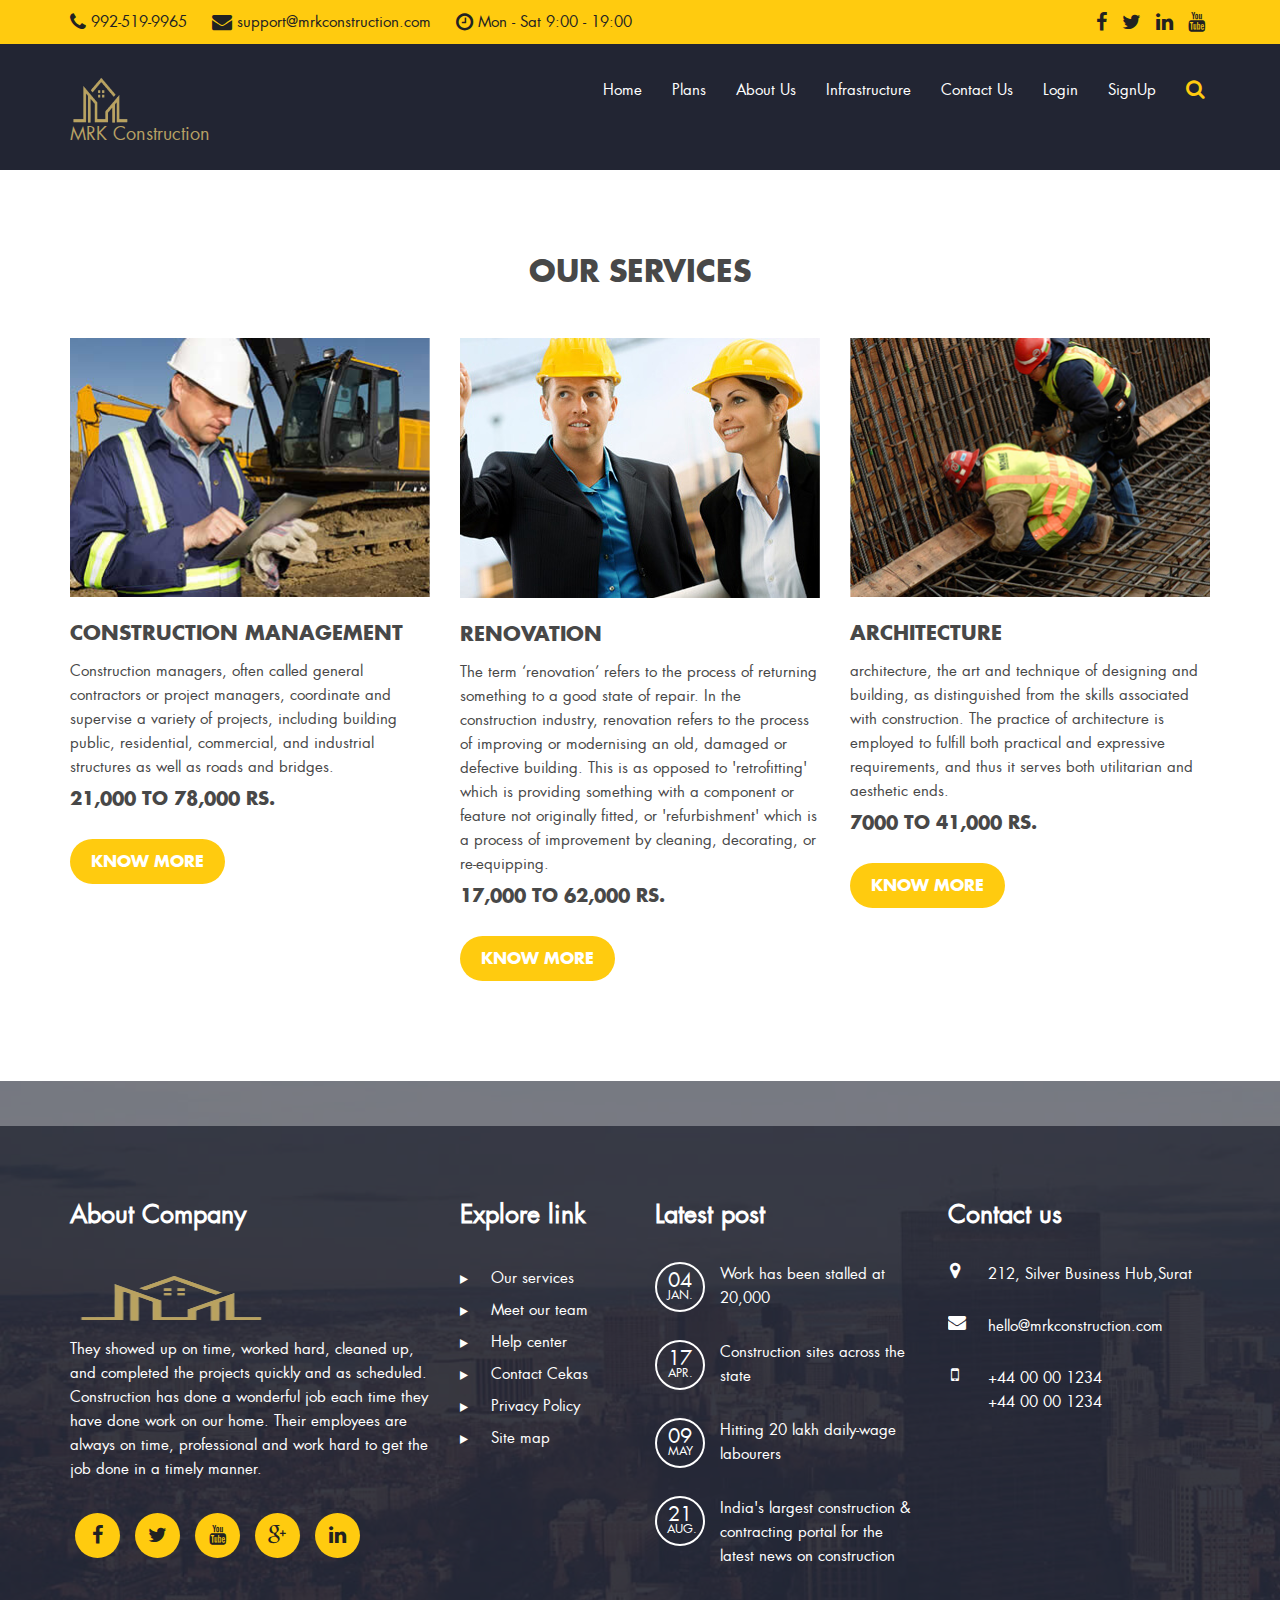
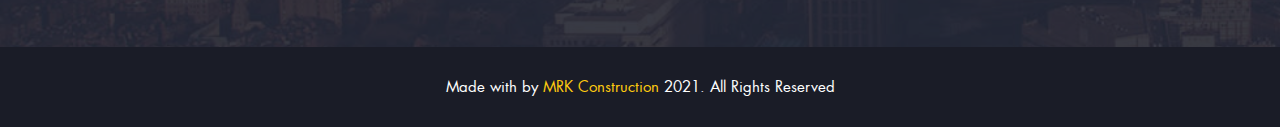
<file: contactus.html>
<!DOCTYPE html>
<html lang="en"> 
    <head>
        <meta charset="utf-8">
        <title>Construction - Free HTML Bootstrap Template</title>

        <meta name="viewport" content="width=device-width, initial-scale=1, maximum-scale=1">

        <link rel="stylesheet" href="custom-font/fonts.css" />
        <link rel="stylesheet" href="css/bootstrap.min.css" />
        <link rel="stylesheet" href="css/font-awesome.min.css" />
        <link rel="stylesheet" href="css/bootsnav.css">
        <link rel="stylesheet" type="text/css" href="css/jquery.fancybox.css?v=2.1.5" media="screen" />	
        <link rel="stylesheet" href="css/custom.css" />

    </head>
    <body>
        
        <header>

            <div class="top_nav">
                <div class="container">
                    <ul class="list-inline info">
                        <li><a href="#"><span class="fa fa-phone"></span> 992-519-9965 </a></li>
                        <li><a href="#"><span class="fa fa-envelope"></span> support@mrkconstruction.com</a></li>
                        <li><a href="#"><span class="fa fa-clock-o"></span> Mon - Sat 9:00 - 19:00</a></li>
                    </ul>
                    <ul class="list-inline social_icon">
                        <li><a href=""><span class="fa fa-facebook"></span></a></li>
                        <li><a href=""><span class="fa fa-twitter"></span></a></li>
                        <li><a href=""><span class="fa fa-linkedin"></span></a></li>
                        <li><a href=""><span class="fa fa-youtube"></span></a></li>
                    </ul>			
                </div>
            </div>

               
            <nav class="navbar bootsnav">
                
                <div class="top-search">
                    <div class="container">
                        <div class="input-group">
                            <span class="input-group-addon"><i class="fa fa-search"></i></span>
                            <input type="text" class="form-control" placeholder="Search">
                            <span class="input-group-addon close-search"><i class="fa fa-times"></i></span>
                        </div>
                    </div>
                </div>

                <div class="container">
                  
                    <div class="attr-nav">
                        <ul>
                            <li class="search"><a href="#"><i class="fa fa-search"></i></a></li>
                        </ul>
                    </div>

                    <div class="navbar-header">
                        <button type="button" class="navbar-toggle" data-toggle="collapse" data-target="#navbar-menu">
                            <i class="fa fa-bars"></i>
                        </button> <a class="navbar-brand" href=""><img class="logo" src="images/logo.png" alt=""> <span class="const">MRK Construction</span></a>
                        </div>

                    <div class="collapse navbar-collapse" id="navbar-menu">
                        <ul class="nav navbar-nav menu">
                            <li><a href="index.html">Home</a></li>                    
                            <li><a href="plan.html">Plans</a></li>                    
                            <li><a href="about_us.html">About Us</a></li>
                            <li><a href="services.html">Infrastructure</a></li>
                            <li><a href="contactus.html">Contact Us</a></li>
                            <li><a href="login.html">Login</a></li>
                            <li><a href="signup.html">SignUp</a></li>
                            

                        </ul>
                    </div>
                </div>   
            </nav>
        </header>

        <section id="services">
            <div class="container">
                <h2>OUR SERVICES</h2>
                <div class="row">
                    <div class="col-md-4">
                        <div class="service_item">
                            <img src="images/service_img1.jpg" alt="Our Services" />
                            <h3>CONSTRUCTION MANAGEMENT</h3>
                            <p>Construction managers, often called general contractors or project managers, coordinate and supervise a variety of projects, including building public, residential, commercial, and industrial structures as well as roads and bridges.</p>
                            <h4><b>21,000 to 78,000 Rs.</b></h4>
                            <a href="#services" class="btn know_btn">know more</a>
                        </div>
                    </div>
                    <div class="col-md-4">
                        <div class="service_item">
                            <img src="images/service_img2.jpg" alt="Our Services" />
                            <h3>RENOVATION</h3>
                            <p>The term ‘renovation’ refers to the process of returning something to a good state of repair. In the construction industry, renovation refers to the process of improving or modernising an old, damaged or defective building. This is as opposed to 'retrofitting' which is providing something with a component or feature not originally fitted, or 'refurbishment' which is a process of improvement by cleaning, decorating, or re-equipping.</p>
                            <h4><b>17,000 to 62,000 Rs.</b></h4>
                            <a href="#services" class="btn know_btn">know more</a>
                        </div>
                    </div>
                    <div class="col-md-4">
                        <div class="service_item">
                            <img src="images/service_img3.jpg" alt="Our Services" />
                            <h3>ARCHITECTURE</h3>
                            <p>architecture, the art and technique of designing and building, as distinguished from the skills associated with construction. The practice of architecture is employed to fulfill both practical and expressive requirements, and thus it serves both utilitarian and aesthetic ends.</p>
                            <h4><b>7000 to 41,000 Rs.</b></h4>
                            <a href="#services" class="btn know_btn">know more</a>
                        </div>
                    </div>
                </div>
            </div>
        </section>

        <footer>

            <div class="container footer_top">
                <div class="row">
                    <div class="col-lg-4 col-sm-7">
                        <div class="footer_item">
                            <h4>About Company</h4>
                            <img class="logo" src="images/logo.png" alt="Construction" />
                            <p>They showed up on time, worked hard, cleaned up, and completed the projects quickly and as scheduled. Construction has done a wonderful job each time they have done work on our home. Their employees are always on time, professional and work hard to get the job done in a timely manner.</p>

                            <ul class="list-inline footer_social_icon">
                                <li><a href=""><span class="fa fa-facebook"></span></a></li>
                                <li><a href=""><span class="fa fa-twitter"></span></a></li>
                                <li><a href=""><span class="fa fa-youtube"></span></a></li>
                                <li><a href=""><span class="fa fa-google-plus"></span></a></li>
                                <li><a href=""><span class="fa fa-linkedin"></span></a></li>
                            </ul>
                        </div>
                    </div>
                    <div class="col-lg-2 col-sm-5">
                        <div class="footer_item">
                            <h4>Explore link</h4>
                            <ul class="list-unstyled footer_menu">
                                <li><a href=""><span class="fa fa-play"></span> Our services</a>
                                <li><a href=""><span class="fa fa-play"></span> Meet our team</a>
                                <li><a href=""><span class="fa fa-play"></span> Help center</a>
                                <li><a href=""><span class="fa fa-play"></span> Contact Cekas</a>
                                <li><a href=""><span class="fa fa-play"></span> Privacy Policy</a>
                                <li><a href=""><span class="fa fa-play"></span> Site map</a>
                            </ul>
                        </div>
                    </div>
                    <div class="col-lg-3 col-sm-7">
                        <div class="footer_item">
                            <h4>Latest post</h4>
                            <ul class="list-unstyled post">
                                <li><a href=""><span class="date">04 <small>JAN.</small></span>  Work has been stalled at 20,000 </a></li>
                                <li><a href=""><span class="date">17 <small>APR.</small></span>  Construction sites across the state</a></li>
                                <li><a href=""><span class="date">09 <small>MAY</small></span>  Hitting 20 lakh daily-wage labourers</a></li>
                                <li><a href=""><span class="date">21 <small>AUG.</small></span>  India's largest construction & contracting portal for the latest news on construction</a></li>
                            </ul>
                        </div>
                    </div>
                    <div class="col-lg-3 col-sm-5">
                        <div class="footer_item">
                            <h4>Contact us</h4>
                            <ul class="list-unstyled footer_contact">
                                <li><a href=""><span class="fa fa-map-marker"></span> 212, Silver Business Hub,Surat</a></li>
                                <li><a href=""><span class="fa fa-envelope"></span> hello@mrkconstruction.com</a></li>
                                <li><a href=""><span class="fa fa-mobile"></span><p>+44 00 00 1234 <br />+44 00 00 1234</p></a></li>
                            </ul>
                        </div>
                    </div>
                </div>
            </div>

         
            <div class="footer_bottom text-center">
                <p class="wow fadeInRight">
                    Made with 
                    by 
                    <a target="_blank" href="">MRK Construction</a> 
                    2021. All Rights Reserved
                </p>
            </div>
        </footer>
       

        <script src="js/jquery-1.12.1.min.js"></script>
        <script src="js/bootstrap.min.js"></script>

        <script src="js/bootsnav.js"></script>

        <script src="js/isotope.js"></script>
        <script src="js/isotope-active.js"></script>
        <script src="js/jquery.fancybox.js?v=2.1.5"></script>


        <script src="js/main.js"></script>
    </body>
    
</html>
</file>
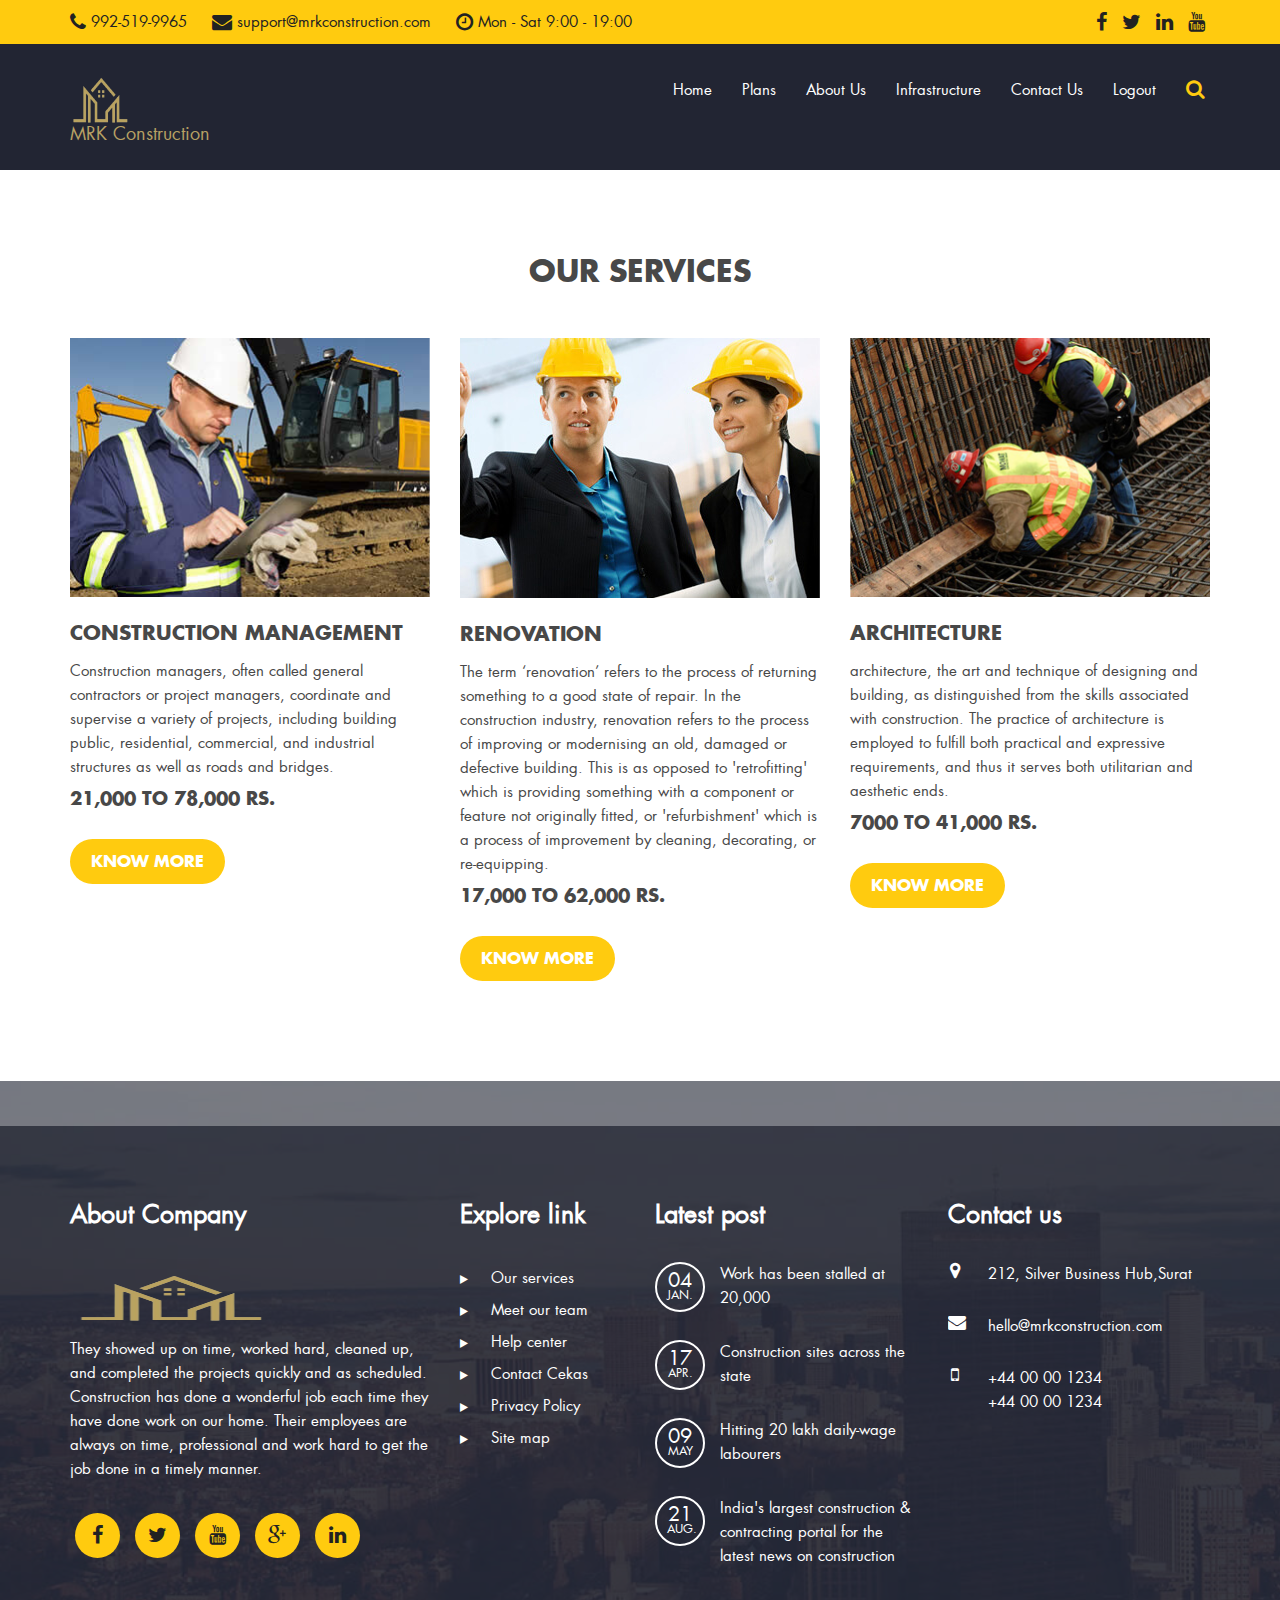
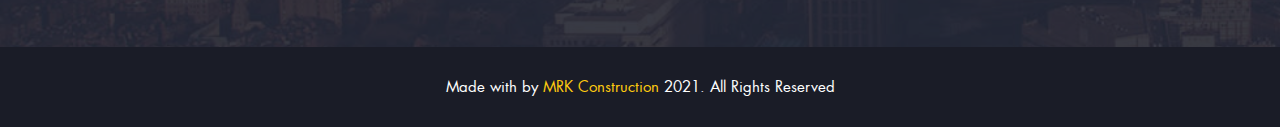
<file: contactus_after.html>
<!DOCTYPE html>
<html lang="en"> 
    <head>
        <meta charset="utf-8">
        <title>Construction - Free HTML Bootstrap Template</title>

        <meta name="viewport" content="width=device-width, initial-scale=1, maximum-scale=1">

        <link rel="stylesheet" href="custom-font/fonts.css" />
        <link rel="stylesheet" href="css/bootstrap.min.css" />
        <link rel="stylesheet" href="css/font-awesome.min.css" />
        <link rel="stylesheet" href="css/bootsnav.css">
        <link rel="stylesheet" type="text/css" href="css/jquery.fancybox.css?v=2.1.5" media="screen" />	
        <link rel="stylesheet" href="css/custom.css" />

    </head>
    <body>
        
        <header>

            <div class="top_nav">
                <div class="container">
                    <ul class="list-inline info">
                        <li><a href="#"><span class="fa fa-phone"></span> 992-519-9965 </a></li>
                        <li><a href="#"><span class="fa fa-envelope"></span> support@mrkconstruction.com</a></li>
                        <li><a href="#"><span class="fa fa-clock-o"></span> Mon - Sat 9:00 - 19:00</a></li>
                    </ul>
                    <ul class="list-inline social_icon">
                        <li><a href=""><span class="fa fa-facebook"></span></a></li>
                        <li><a href=""><span class="fa fa-twitter"></span></a></li>
                        <li><a href=""><span class="fa fa-linkedin"></span></a></li>
                        <li><a href=""><span class="fa fa-youtube"></span></a></li>
                    </ul>			
                </div>
            </div>

               
            <nav class="navbar bootsnav">
                
                <div class="top-search">
                    <div class="container">
                        <div class="input-group">
                            <span class="input-group-addon"><i class="fa fa-search"></i></span>
                            <input type="text" class="form-control" placeholder="Search">
                            <span class="input-group-addon close-search"><i class="fa fa-times"></i></span>
                        </div>
                    </div>
                </div>

                <div class="container">
                  
                    <div class="attr-nav">
                        <ul>
                            <li class="search"><a href="#"><i class="fa fa-search"></i></a></li>
                        </ul>
                    </div>

                    <div class="navbar-header">
                        <button type="button" class="navbar-toggle" data-toggle="collapse" data-target="#navbar-menu">
                            <i class="fa fa-bars"></i>
                        </button> <a class="navbar-brand" href=""><img class="logo" src="images/logo.png" alt=""> <span class="const">MRK Construction</span></a>
                        </div>

                    <div class="collapse navbar-collapse" id="navbar-menu">
                        <ul class="nav navbar-nav menu">
                            <li><a href="indexafter.html">Home</a></li>                    
                            <li><a href="plan_after.html">Plans</a></li>                    
                            <li><a href="about_us_after.html">About Us</a></li>
                            <li><a href="services_after.html">Infrastructure</a></li>
                            <li><a href="contactus_after.html">Contact Us</a></li>
                            <li><a href="indexafter.html">Logout</a></li>
                            <!-- <li><a href="signup.html">SignUp</a></li> -->
                            

                        </ul>
                    </div>
                </div>   
            </nav>
        </header>

        <section id="services">
            <div class="container">
                <h2>OUR SERVICES</h2>
                <div class="row">
                    <div class="col-md-4">
                        <div class="service_item">
                            <img src="images/service_img1.jpg" alt="Our Services" />
                            <h3>CONSTRUCTION MANAGEMENT</h3>
                            <p>Construction managers, often called general contractors or project managers, coordinate and supervise a variety of projects, including building public, residential, commercial, and industrial structures as well as roads and bridges.</p>
                            <h4><b>21,000 to 78,000 Rs.</b></h4>
                            <a href="#services" class="btn know_btn">know more</a>
                        </div>
                    </div>
                    <div class="col-md-4">
                        <div class="service_item">
                            <img src="images/service_img2.jpg" alt="Our Services" />
                            <h3>RENOVATION</h3>
                            <p>The term ‘renovation’ refers to the process of returning something to a good state of repair. In the construction industry, renovation refers to the process of improving or modernising an old, damaged or defective building. This is as opposed to 'retrofitting' which is providing something with a component or feature not originally fitted, or 'refurbishment' which is a process of improvement by cleaning, decorating, or re-equipping.</p>
                            <h4><b>17,000 to 62,000 Rs.</b></h4>
                            <a href="#services" class="btn know_btn">know more</a>
                        </div>
                    </div>
                    <div class="col-md-4">
                        <div class="service_item">
                            <img src="images/service_img3.jpg" alt="Our Services" />
                            <h3>ARCHITECTURE</h3>
                            <p>architecture, the art and technique of designing and building, as distinguished from the skills associated with construction. The practice of architecture is employed to fulfill both practical and expressive requirements, and thus it serves both utilitarian and aesthetic ends.</p>
                            <h4><b>7000 to 41,000 Rs.</b></h4>
                            <a href="#services" class="btn know_btn">know more</a>
                        </div>
                    </div>
                </div>
            </div>
        </section>

        <footer>

            <div class="container footer_top">
                <div class="row">
                    <div class="col-lg-4 col-sm-7">
                        <div class="footer_item">
                            <h4>About Company</h4>
                            <img class="logo" src="images/logo.png" alt="Construction" />
                            <p>They showed up on time, worked hard, cleaned up, and completed the projects quickly and as scheduled. Construction has done a wonderful job each time they have done work on our home. Their employees are always on time, professional and work hard to get the job done in a timely manner.</p>

                            <ul class="list-inline footer_social_icon">
                                <li><a href=""><span class="fa fa-facebook"></span></a></li>
                                <li><a href=""><span class="fa fa-twitter"></span></a></li>
                                <li><a href=""><span class="fa fa-youtube"></span></a></li>
                                <li><a href=""><span class="fa fa-google-plus"></span></a></li>
                                <li><a href=""><span class="fa fa-linkedin"></span></a></li>
                            </ul>
                        </div>
                    </div>
                    <div class="col-lg-2 col-sm-5">
                        <div class="footer_item">
                            <h4>Explore link</h4>
                            <ul class="list-unstyled footer_menu">
                                <li><a href=""><span class="fa fa-play"></span> Our services</a>
                                <li><a href=""><span class="fa fa-play"></span> Meet our team</a>
                                <li><a href=""><span class="fa fa-play"></span> Help center</a>
                                <li><a href=""><span class="fa fa-play"></span> Contact Cekas</a>
                                <li><a href=""><span class="fa fa-play"></span> Privacy Policy</a>
                                <li><a href=""><span class="fa fa-play"></span> Site map</a>
                            </ul>
                        </div>
                    </div>
                    <div class="col-lg-3 col-sm-7">
                        <div class="footer_item">
                            <h4>Latest post</h4>
                            <ul class="list-unstyled post">
                                <li><a href=""><span class="date">04 <small>JAN.</small></span>  Work has been stalled at 20,000 </a></li>
                                <li><a href=""><span class="date">17 <small>APR.</small></span>  Construction sites across the state</a></li>
                                <li><a href=""><span class="date">09 <small>MAY</small></span>  Hitting 20 lakh daily-wage labourers</a></li>
                                <li><a href=""><span class="date">21 <small>AUG.</small></span>  India's largest construction & contracting portal for the latest news on construction</a></li>
                            </ul>
                        </div>
                    </div>
                    <div class="col-lg-3 col-sm-5">
                        <div class="footer_item">
                            <h4>Contact us</h4>
                            <ul class="list-unstyled footer_contact">
                                <li><a href=""><span class="fa fa-map-marker"></span> 212, Silver Business Hub,Surat</a></li>
                                <li><a href=""><span class="fa fa-envelope"></span> hello@mrkconstruction.com</a></li>
                                <li><a href=""><span class="fa fa-mobile"></span><p>+44 00 00 1234 <br />+44 00 00 1234</p></a></li>
                            </ul>
                        </div>
                    </div>
                </div>
            </div>

         
            <div class="footer_bottom text-center">
                <p class="wow fadeInRight">
                    Made with 
                    by 
                    <a target="_blank" href="">MRK Construction</a> 
                    2021. All Rights Reserved
                </p>
            </div>
        </footer>
       

        <script src="js/jquery-1.12.1.min.js"></script>
        <script src="js/bootstrap.min.js"></script>

        <script src="js/bootsnav.js"></script>

        <script src="js/isotope.js"></script>
        <script src="js/isotope-active.js"></script>
        <script src="js/jquery.fancybox.js?v=2.1.5"></script>


        <script src="js/main.js"></script>
    </body>
    
</html>
</file>
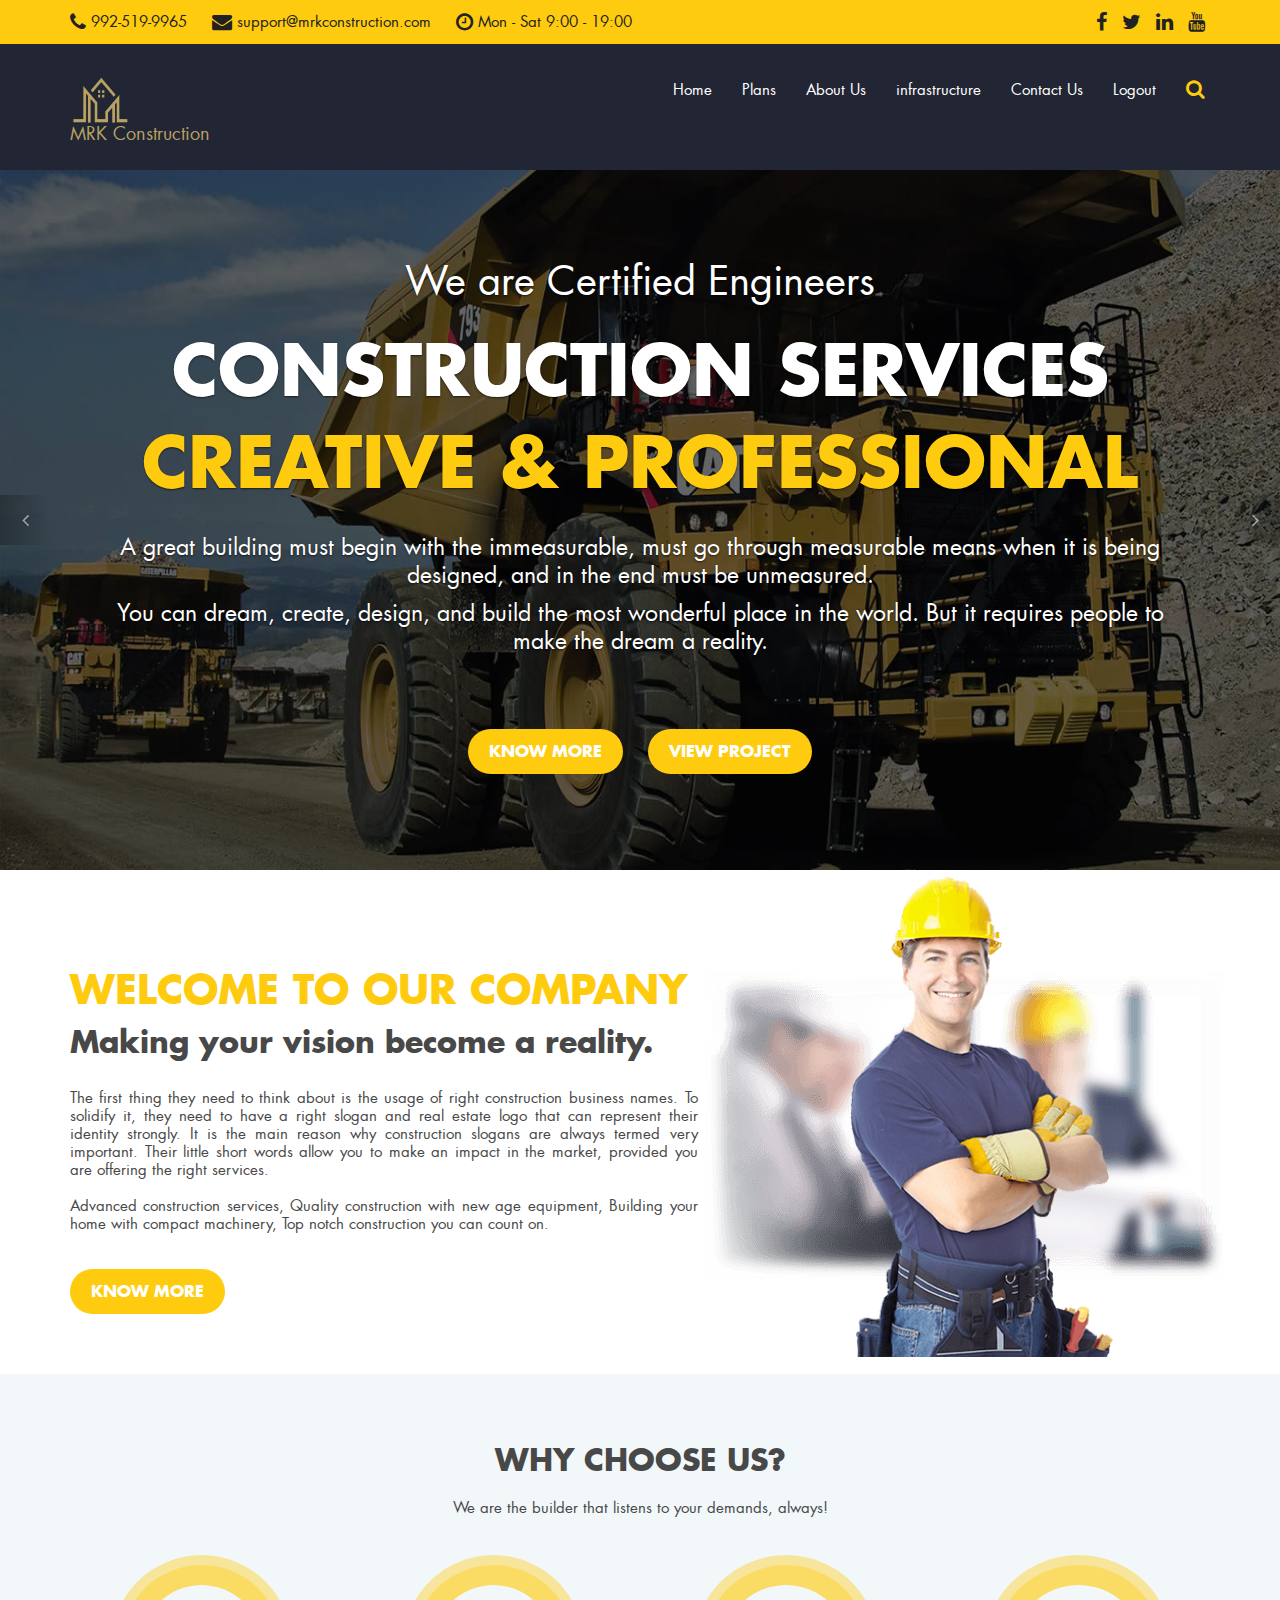
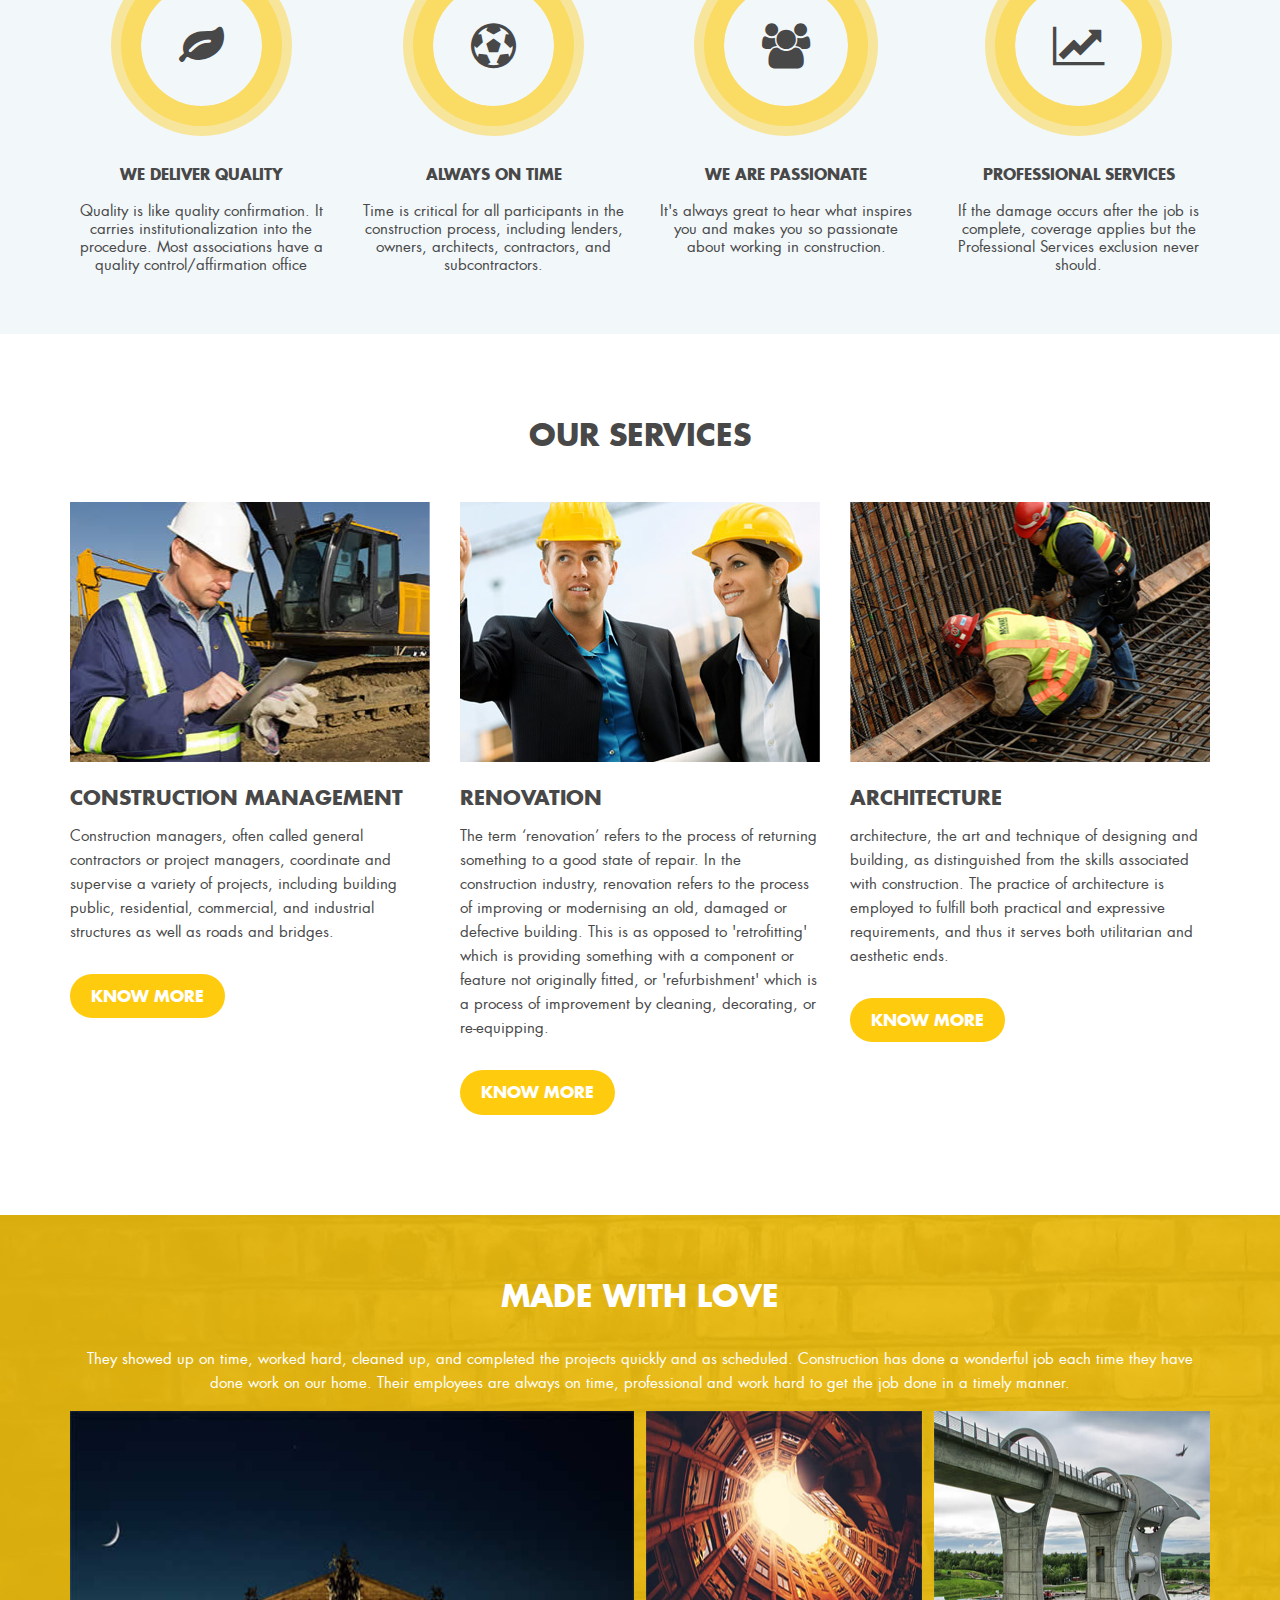
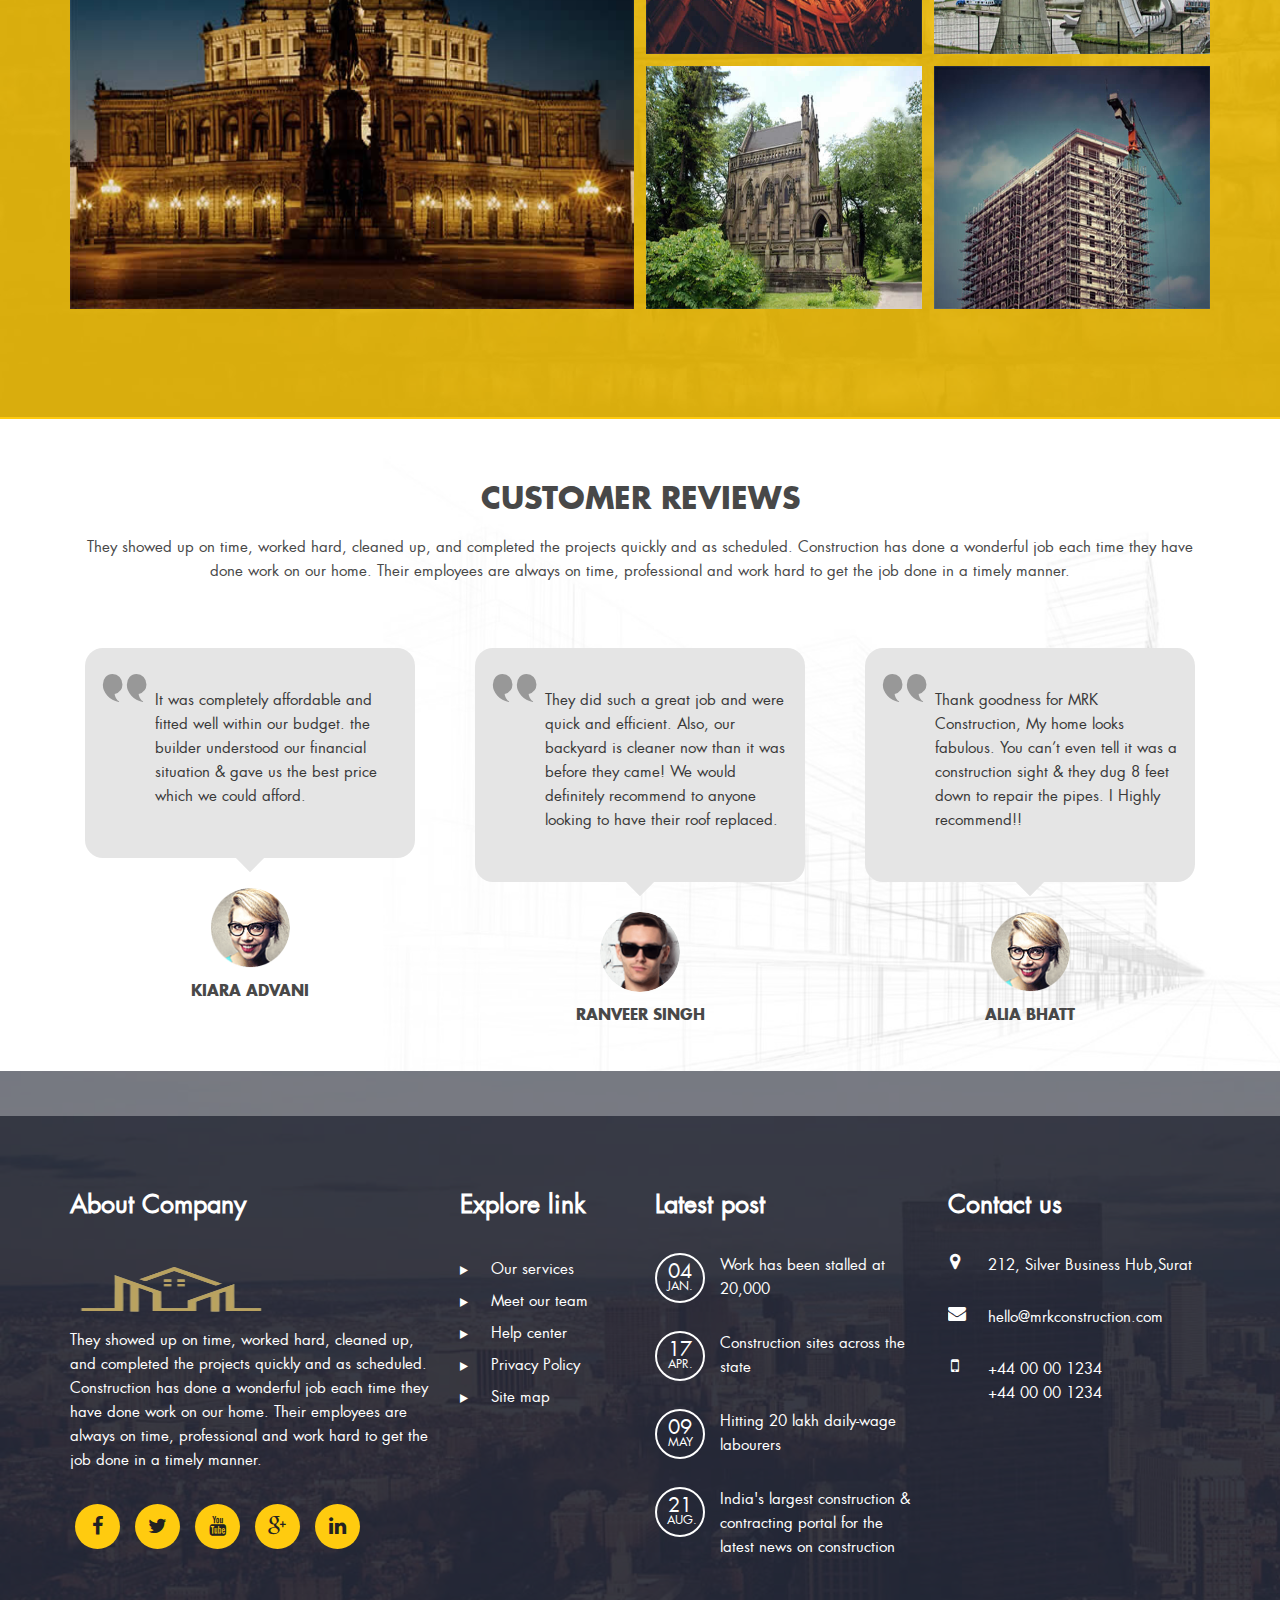
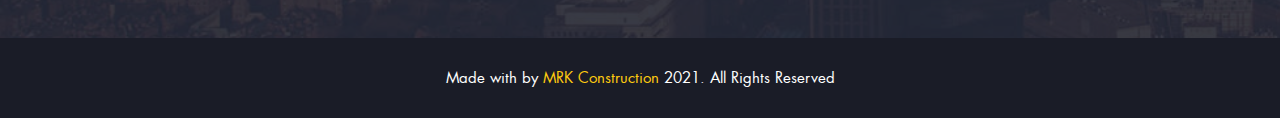
<file: indexafter.html>
<!DOCTYPE html>
<html lang="en"> 
    <head>
        <meta charset="utf-8">
        <title>MRK Construction</title>

        <meta name="viewport" content="width=device-width, initial-scale=1, maximum-scale=1">

        <link rel="stylesheet" href="custom-font/fonts.css" />
        <link rel="stylesheet" href="css/bootstrap.min.css" />
        <link rel="stylesheet" href="css/font-awesome.min.css" />
        <link rel="stylesheet" href="css/bootsnav.css">
        <link rel="stylesheet" type="text/css" href="css/jquery.fancybox.css?v=2.1.5" media="screen" />	
        <link rel="stylesheet" href="css/custom.css" />


    </head>
    <body>


        <header>

            <div class="top_nav">
                <div class="container">
                    <ul class="list-inline info">
                        <li><a href="#"><span class="fa fa-phone"></span> 992-519-9965 </a></li>
                        <li><a href="#"><span class="fa fa-envelope"></span> support@mrkconstruction.com</a></li>
                        <li><a href="#"><span class="fa fa-clock-o"></span> Mon - Sat 9:00 - 19:00</a></li>
                    </ul>
                    <ul class="list-inline social_icon">
                        <li><a href=""><span class="fa fa-facebook"></span></a></li>
                        <li><a href=""><span class="fa fa-twitter"></span></a></li>
                        <li><a href=""><span class="fa fa-linkedin"></span></a></li>
                        <li><a href=""><span class="fa fa-youtube"></span></a></li>
                    </ul>			
                </div>
            </div>

               
            <nav class="navbar bootsnav">
                
                <div class="top-search">
                    <div class="container">
                        <div class="input-group">
                            <span class="input-group-addon"><i class="fa fa-search"></i></span>
                            <input type="text" class="form-control" placeholder="Search">
                            <span class="input-group-addon close-search"><i class="fa fa-times"></i></span>
                        </div>
                    </div>
                </div>

                <div class="container">
                  
                    <div class="attr-nav">
                        <ul>
                            <li class="search"><a href="#"><i class="fa fa-search"></i></a></li>
                        </ul>
                    </div>

                    <div class="navbar-header">
                        <button type="button" class="navbar-toggle" data-toggle="collapse" data-target="#navbar-menu">
                            <i class="fa fa-bars"></i>
                        </button> <a class="navbar-brand" href=""><img class="logo" src="images/logo.png" alt=""> <span class="const">MRK Construction</span></a>
                        </div>

                    <div class="collapse navbar-collapse" id="navbar-menu">
                        <ul class="nav navbar-nav menu">
                            <li><a href="indexafter.html">Home</a></li>                    
                            <li><a href="plan_after.html">Plans</a></li>                    
                            <li><a href="about_us_after.html">About Us</a></li>
                            <li><a href="services_after.html">infrastructure</a></li>
                            <li><a href="contactus_after.html">Contact Us</a></li>
                            <!-- <li><a href="login.html">Login</a></li> -->
                            <!-- <li><a href="signup.html">SignUp</a></li> -->
                            <li><a href="index.html">Logout</a></li>
                        </ul>
                    </div>
                </div>   
            </nav>
        </header>


        <section id="home" class="home">

            <div id="carousel" class="carousel slide" data-ride="carousel">

                <div class="carousel-inner" role="listbox">
                    <div class="item active">
                        <img src="images/slider_img.jpg" alt="Construction">
                        <div class="overlay">
                            <div class="carousel-caption">
                                <h3>We are Certified Engineers</h3>
                                <h1>Construction Services</h1>
                                <h1 class="second_heading">Creative & Professional</h1>
                                <p>A great building must begin with the immeasurable, must go through measurable means when it is being designed, and in the end must be unmeasured.</p>
                                <p>You can dream, create, design, and build the most wonderful place in the world. But it requires people to make the dream a reality.</p>
                                <a  class="btn know_btn">know more</a>
                                <a  class="btn know_btn">view project</a>
                            </div>					
                        </div>
                    </div>
                    <div class="item">
                        <img src="images/slider_img2.jpg" alt="Construction">
                        <div class="overlay">
                            <div class="carousel-caption">
                                <h3>We are Certified Engineers</h3>
                                <h1>Construction Services</h1>
                                <h1 class="second_heading">Creative & Professional</h1>
                                <p>Advanced construction services, Quality construction with new age equipment, Building your home with compact machinery, Top notch construction you can count on.</p>
                                <a  class="btn know_btn">know more</a>
                                <a  class="btn know_btn">view project</a>
                            </div>					
                        </div>
                    </div>
                    <div class="item">
                        <img src="images/slider_img3.jpg" alt="Construction">
                        <div class="overlay">
                            <div class="carousel-caption">
                                <h3>We are Certified Engineers</h3>
                                <h1>Construction Services</h1>
                                <h1 class="second_heading">Creative & Professional</h1>
                                <p>Advanced construction services, Quality construction with new age equipment, Building your home with compact machinery, Top notch construction you can count on.</p>
                                <a  class="btn know_btn">know more</a>
                                <a  class="btn know_btn">view project</a>
                            </div>					
                        </div>
                    </div>
                </div>



                <a class="left carousel-control" href="#carousel" role="button" data-slide="prev">
                    <span class="fa fa-angle-left" aria-hidden="true"></span>
                    <span class="sr-only">Previous</span>
                </a>
                <a class="right carousel-control" href="#carousel" role="button" data-slide="next">
                    <span class="fa fa-angle-right" aria-hidden="true"></span>
                    <span class="sr-only">Next</span>
                </a>
            </div>

        </section>


        <section id="about">
            <div class="container about_bg">
                <div class="row">
                    <div class="col-lg-7 col-md-6">
                        <div class="about_content">
                            <h2>Welcome to Our Company</h2>
                            <h3>Making your vision become a reality.
                            </h3>
                            <p>The first thing they need to think about is the usage of right construction business names. To solidify it, they need to have a right slogan and real estate logo that can represent their identity strongly. It is the main reason why construction slogans are always termed very important. Their little short words allow you to make an impact in the market, provided you are offering the right services.</p>
                            <p>Advanced construction services,
                                Quality construction with new age equipment,
                                Building your home with compact machinery,
                                Top notch construction you can count on.</p>
                            <a  class="btn know_btn">know more</a>
                        </div>
                    </div>
                    <div class="col-lg-3 col-md-6 col-lg-offset-1">
                        <div class="about_banner">
                            <img src="images/man.png" alt="" />
                        </div>
                    </div>
                </div>
            </div>
        </section>

        <section id="why_us">
            <div class="container text-center">
                <div class="row">
                    <div class="col-md-8 col-md-offset-2">
                        <div class="head_title">
                            <h2>WHY CHOOSE US?</h2>
                            <p>We are the builder that listens to your demands, always!
                            </p>

                        </div>
                    </div>
                </div>
                <div class="row">
                    <div class="col-md-3 col-sm-6">
                        <div class="why_us_item">
                            <span class="fa fa-leaf"></span>
                            <h4>We deliver quality</h4>
                            <p>Quality is like quality confirmation. It carries institutionalization into the procedure. Most associations have a quality control/affirmation office</p>
                        </div>
                    </div>
                    <div class="col-md-3 col-sm-6">
                        <div class="why_us_item">
                            <span class="fa fa-futbol-o"></span>
                            <h4>Always on time</h4>
                            <p>Time is critical for all participants in the construction process, including lenders, owners, architects, contractors, and subcontractors.</p>
                        </div>
                    </div>
                    <div class="col-md-3 col-sm-6">
                        <div class="why_us_item">
                            <span class="fa fa-group"></span>
                            <h4>We are passionate</h4>
                            <p> It's always great to hear what inspires you and makes you so passionate about working in construction.</p>
                        </div>
                    </div>
                    <div class="col-md-3 col-sm-6">
                        <div class="why_us_item">
                            <span class="fa fa-line-chart"></span>
                            <h4>Professional Services</h4>
                            <p>If the damage occurs after the job is complete, coverage applies but the Professional Services exclusion never should.</p>
                        </div>
                    </div>
                </div>
            </div>
        </section>


        <section id="services">
            <div class="container">
                <h2>OUR SERVICES</h2>
                <div class="row">
                    <div class="col-md-4">
                        <div class="service_item">
                            <img src="images/service_img1.jpg" alt="Our Services" />
                            <h3>CONSTRUCTION MANAGEMENT</h3>
                            <p>Construction managers, often called general contractors or project managers, coordinate and supervise a variety of projects, including building public, residential, commercial, and industrial structures as well as roads and bridges.</p>
                            <a href="#services" class="btn know_btn">know more</a>
                        </div>
                    </div>
                    <div class="col-md-4">
                        <div class="service_item">
                            <img src="images/service_img2.jpg" alt="Our Services" />
                            <h3>RENOVATION</h3>
                            <p>The term ‘renovation’ refers to the process of returning something to a good state of repair. In the construction industry, renovation refers to the process of improving or modernising an old, damaged or defective building. This is as opposed to 'retrofitting' which is providing something with a component or feature not originally fitted, or 'refurbishment' which is a process of improvement by cleaning, decorating, or re-equipping.</p>
                            <a href="#services" class="btn know_btn">know more</a>
                        </div>
                    </div>
                    <div class="col-md-4">
                        <div class="service_item">
                            <img src="images/service_img3.jpg" alt="Our Services" />
                            <h3>ARCHITECTURE</h3>
                            <p>architecture, the art and technique of designing and building, as distinguished from the skills associated with construction. The practice of architecture is employed to fulfill both practical and expressive requirements, and thus it serves both utilitarian and aesthetic ends.</p>
                            <a href="#services" class="btn know_btn">know more</a>
                        </div>
                    </div>
                </div>
            </div>
        </section>

        <section id="portfolio">
            <div class="container portfolio_area text-center">
                <h2>Made with love</h2>
                <p>They showed up on time, worked hard, cleaned up, and completed the projects quickly and as scheduled. Construction has done a wonderful job each time they have done work on our home. Their employees are always on time, professional and work hard to get the job done in a timely manner.</p>


                <div class="grid">
                    <div class="grid-sizer"></div>
                    <div class="grid-item grid-item--width2 grid-item--height2 buildings plumbing interior">
                        <img alt="" src="images/highligh_img.jpg" >
                        
                    </div>

                    <div class="grid-item buildings interior isolation">
                        <img alt="" src="images/portfolio1.jpg" >
                       
                    </div>

                    <div class="grid-item interior plumbing isolation">
                        <img alt="" src="images/portfolio2.jpg" >
                        
                    </div>

                    <div class="grid-item isolation buildings">
                        <img alt="" src="images/portfolio3.jpg" >
                        
                    </div>

                    <div class="grid-item plumbing isolation">
                        <img alt="" src="images/portfolio4.jpg" >
                        
                    </div>
                </div>
            </div>
        </section>

       
        <section id="testimonial">
            <div class="container text-center testimonial_area">
                <h2>Customer Reviews</h2>
                <p>They showed up on time, worked hard, cleaned up, and completed the projects quickly and as scheduled. Construction has done a wonderful job each time they have done work on our home. Their employees are always on time, professional and work hard to get the job done in a timely manner.</p>

                <div class="row">
                    <div class="col-md-4">
                        <div class="testimonial_item">
                            <div class="testimonial_content text-left">
                                <p>It was completely affordable and fitted well within our budget. the builder understood our financial situation & gave us the best price which we could afford.</p>
                            </div>
                            <img src="images/testimonial_img1.png" alt="Testimonial" />
                            <p class="worker_name">KIARA ADVANI</p>
                        </div>
                    </div>
                    <div class="col-md-4">
                        <div class="testimonial_item">
                            <div class="testimonial_content">
                                <p>They did such a great job and were quick and efficient. Also, our backyard is cleaner now than it was before they came! We would definitely recommend to anyone looking to have their roof replaced.</p>
                            </div>
                            <img src="images/testimonial_img2.png" alt="Testimonial" />
                            <p class="worker_name">RANVEER SINGH</p>
                        </div>
                    </div>
                    <div class="col-md-4">
                        <div class="testimonial_item">
                            <div class="testimonial_content">
                                <p>Thank goodness for MRK Construction, My home looks fabulous. You can’t even tell it was a construction sight & they dug 8 feet down to repair the pipes. I Highly recommend!!</p>
                            </div>
                            <img src="images/testimonial_img1.png" alt="Testimonial" />
                            <p class="worker_name">ALIA BHATT</p>
                        </div>
                    </div>
                </div>
            </div>
        </section>

        <footer>

            <div class="container footer_top">
                <div class="row">
                    <div class="col-lg-4 col-sm-7">
                        <div class="footer_item">
                            <h4>About Company</h4>
                            <img class="logo" src="images/logo.png" alt="Construction" />
                            <p>They showed up on time, worked hard, cleaned up, and completed the projects quickly and as scheduled. Construction has done a wonderful job each time they have done work on our home. Their employees are always on time, professional and work hard to get the job done in a timely manner.</p>

                            <ul class="list-inline footer_social_icon">
                                <li><a href=""><span class="fa fa-facebook"></span></a></li>
                                <li><a href=""><span class="fa fa-twitter"></span></a></li>
                                <li><a href=""><span class="fa fa-youtube"></span></a></li>
                                <li><a href=""><span class="fa fa-google-plus"></span></a></li>
                                <li><a href=""><span class="fa fa-linkedin"></span></a></li>
                            </ul>
                        </div>
                    </div>
                    <div class="col-lg-2 col-sm-5">
                        <div class="footer_item">
                            <h4>Explore link</h4>
                            <ul class="list-unstyled footer_menu">
                                <li><a href=""><span class="fa fa-play"></span> Our services</a>
                                <li><a href=""><span class="fa fa-play"></span> Meet our team</a>
                                <li><a href=""><span class="fa fa-play"></span> Help center</a>
                                <li><a href=""><span class="fa fa-play"></span> Privacy Policy</a>
                                <li><a href=""><span class="fa fa-play"></span> Site map</a>
                            </ul>
                        </div>
                    </div>
                    <div class="col-lg-3 col-sm-7">
                        <div class="footer_item">
                            <h4>Latest post</h4>
                            <ul class="list-unstyled post">
                                <li><a href=""><span class="date">04 <small>JAN.</small></span>  Work has been stalled at 20,000 </a></li>
                                <li><a href=""><span class="date">17 <small>APR.</small></span>  Construction sites across the state</a></li>
                                <li><a href=""><span class="date">09 <small>MAY</small></span>  Hitting 20 lakh daily-wage labourers</a></li>
                                <li><a href=""><span class="date">21 <small>AUG.</small></span>  India's largest construction & contracting portal for the latest news on construction</a></li>
                            </ul>
                        </div>
                    </div>
                    <div class="col-lg-3 col-sm-5">
                        <div class="footer_item">
                            <h4>Contact us</h4>
                            <ul class="list-unstyled footer_contact">
                                <li><a href=""><span class="fa fa-map-marker"></span> 212, Silver Business Hub,Surat</a></li>
                                <li><a href=""><span class="fa fa-envelope"></span> hello@mrkconstruction.com</a></li>
                                <li><a href=""><span class="fa fa-mobile"></span><p>+44 00 00 1234 <br />+44 00 00 1234</p></a></li>
                            </ul>
                        </div>
                    </div>
                </div>
            </div>

         
            <div class="footer_bottom text-center">
                <p class="wow fadeInRight">
                    Made with 
                    by 
                    <a target="_blank" href="">MRK Construction</a> 
                    2021. All Rights Reserved
                </p>
            </div>
        </footer>
       

        <script src="js/jquery-1.12.1.min.js"></script>
        <script src="js/bootstrap.min.js"></script>

        <script src="js/bootsnav.js"></script>

        <script src="js/isotope.js"></script>
        <script src="js/isotope-active.js"></script>
        <script src="js/jquery.fancybox.js?v=2.1.5"></script>


        <script src="js/main.js"></script>
    </body>	
</html>
</file>
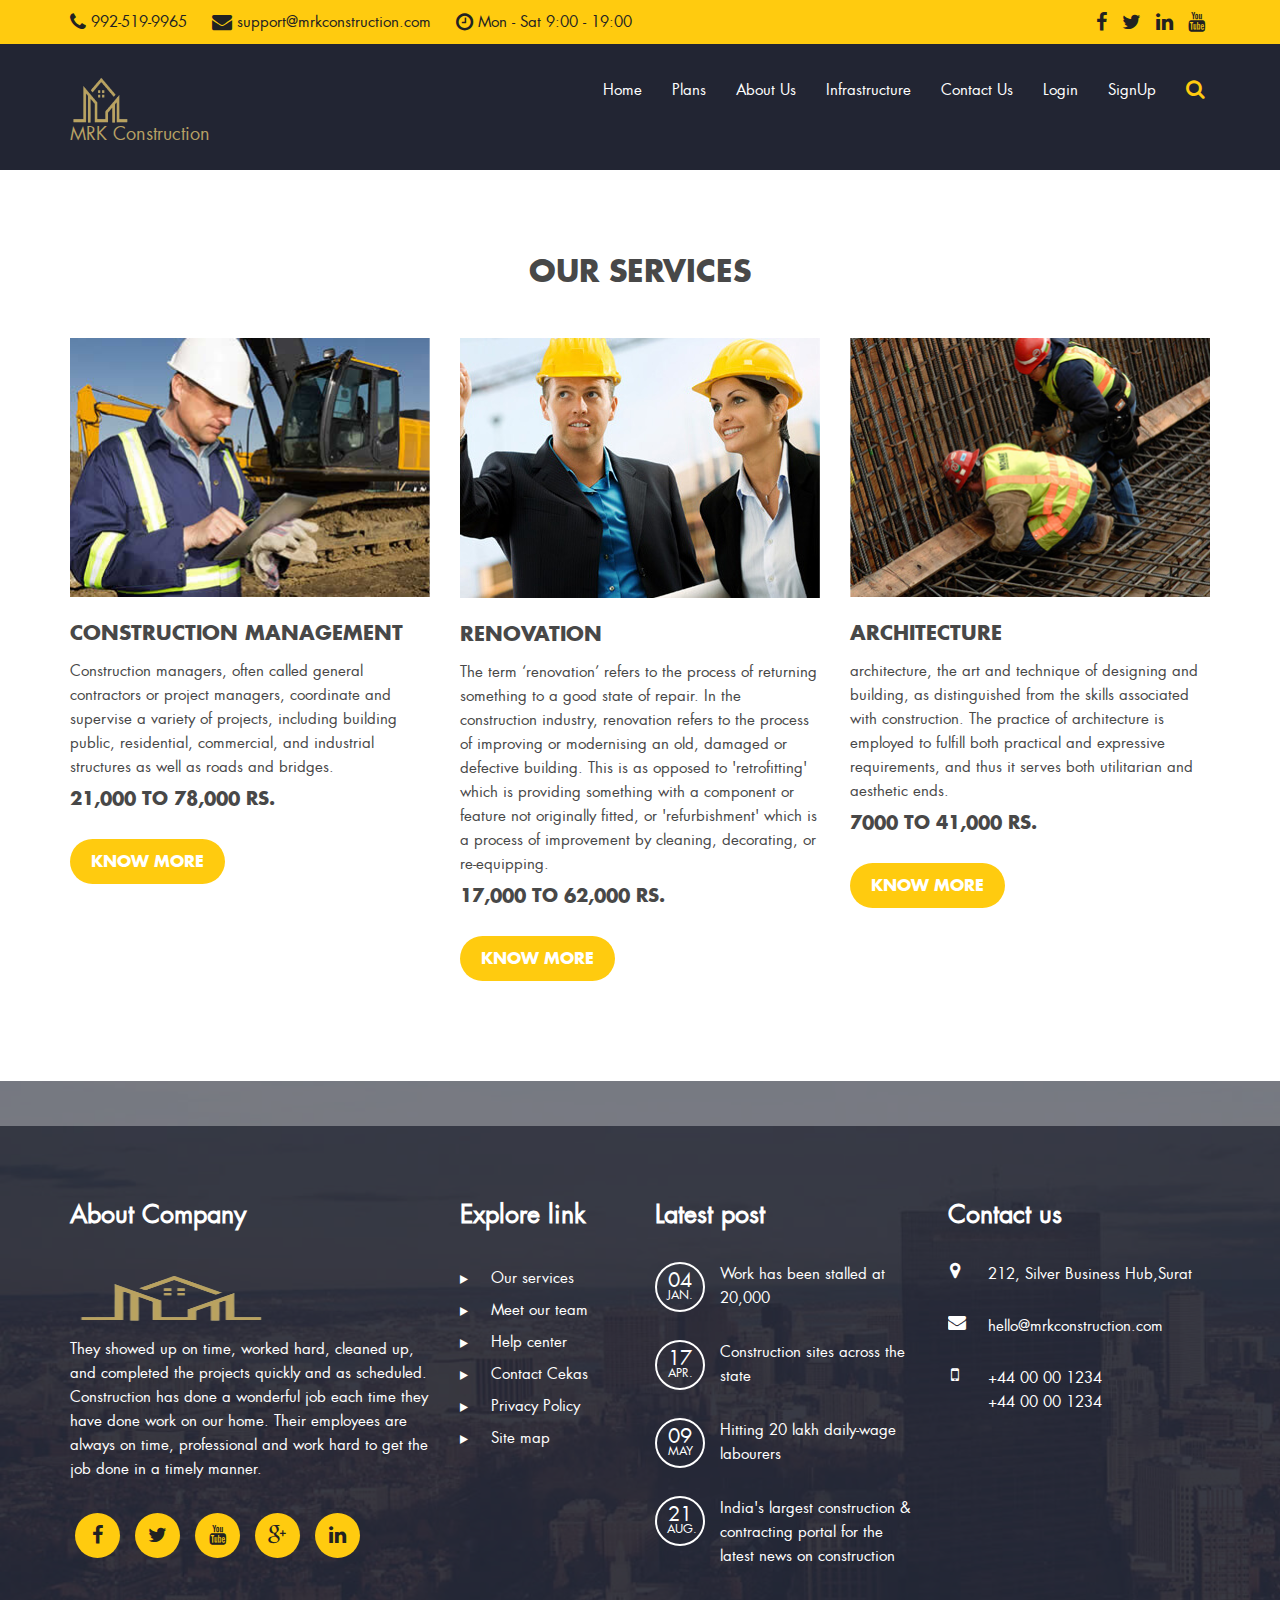
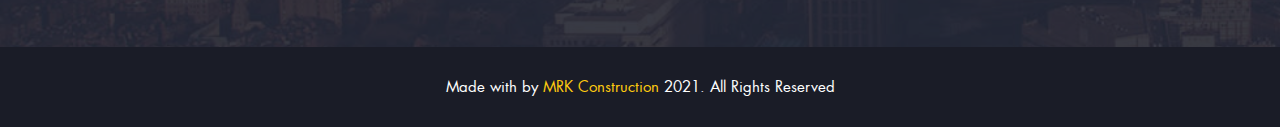
<file: plan.html>
<!DOCTYPE html>
<html lang="en"> 
    <head>
        <meta charset="utf-8">
        <title>Construction - Free HTML Bootstrap Template</title>

        <meta name="viewport" content="width=device-width, initial-scale=1, maximum-scale=1">

        <link rel="stylesheet" href="custom-font/fonts.css" />
        <link rel="stylesheet" href="css/bootstrap.min.css" />
        <link rel="stylesheet" href="css/font-awesome.min.css" />
        <link rel="stylesheet" href="css/bootsnav.css">
        <link rel="stylesheet" type="text/css" href="css/jquery.fancybox.css?v=2.1.5" media="screen" />	
        <link rel="stylesheet" href="css/custom.css" />

    </head>
    <body>
        
        <header>

            <div class="top_nav">
                <div class="container">
                    <ul class="list-inline info">
                        <li><a href="#"><span class="fa fa-phone"></span> 992-519-9965 </a></li>
                        <li><a href="#"><span class="fa fa-envelope"></span> support@mrkconstruction.com</a></li>
                        <li><a href="#"><span class="fa fa-clock-o"></span> Mon - Sat 9:00 - 19:00</a></li>
                    </ul>
                    <ul class="list-inline social_icon">
                        <li><a href=""><span class="fa fa-facebook"></span></a></li>
                        <li><a href=""><span class="fa fa-twitter"></span></a></li>
                        <li><a href=""><span class="fa fa-linkedin"></span></a></li>
                        <li><a href=""><span class="fa fa-youtube"></span></a></li>
                    </ul>			
                </div>
            </div>

               
            <nav class="navbar bootsnav">
                
                <div class="top-search">
                    <div class="container">
                        <div class="input-group">
                            <span class="input-group-addon"><i class="fa fa-search"></i></span>
                            <input type="text" class="form-control" placeholder="Search">
                            <span class="input-group-addon close-search"><i class="fa fa-times"></i></span>
                        </div>
                    </div>
                </div>

                <div class="container">
                  
                    <div class="attr-nav">
                        <ul>
                            <li class="search"><a href="#"><i class="fa fa-search"></i></a></li>
                        </ul>
                    </div>

                    <div class="navbar-header">
                        <button type="button" class="navbar-toggle" data-toggle="collapse" data-target="#navbar-menu">
                            <i class="fa fa-bars"></i>
                        </button> <a class="navbar-brand" href=""><img class="logo" src="images/logo.png" alt=""> <span class="const">MRK Construction</span></a>
                        </div>

                    <div class="collapse navbar-collapse" id="navbar-menu">
                        <ul class="nav navbar-nav menu">
                            <li><a href="index.html">Home</a></li>                    
                            <li><a href="plan.html">Plans</a></li>                    
                            <li><a href="about_us.html">About Us</a></li>
                            <li><a href="services.html">Infrastructure</a></li>
                            <li><a href="contactus.html">Contact Us</a></li>
                            <li><a href="login.html">Login</a></li>
                            <li><a href="signup.html">SignUp</a></li>


                        </ul>
                    </div>
                </div>   
            </nav>
        </header>

        <section id="services">
            <div class="container">
                <h2>OUR SERVICES</h2>
                <div class="row">
                    <div class="col-md-4">
                        <div class="service_item">
                            <img src="images/service_img1.jpg" alt="Our Services" />
                            <h3>CONSTRUCTION MANAGEMENT</h3>
                            <p>Construction managers, often called general contractors or project managers, coordinate and supervise a variety of projects, including building public, residential, commercial, and industrial structures as well as roads and bridges.</p>
                            <h4><b>21,000 to 78,000 Rs.</b></h4>
                            <a href="#services" class="btn know_btn">know more</a>
                        </div>
                    </div>
                    <div class="col-md-4">
                        <div class="service_item">
                            <img src="images/service_img2.jpg" alt="Our Services" />
                            <h3>RENOVATION</h3>
                            <p>The term ‘renovation’ refers to the process of returning something to a good state of repair. In the construction industry, renovation refers to the process of improving or modernising an old, damaged or defective building. This is as opposed to 'retrofitting' which is providing something with a component or feature not originally fitted, or 'refurbishment' which is a process of improvement by cleaning, decorating, or re-equipping.</p>
                            <h4><b>17,000 to 62,000 Rs.</b></h4>
                            <a href="#services" class="btn know_btn">know more</a>
                        </div>
                    </div>
                    <div class="col-md-4">
                        <div class="service_item">
                            <img src="images/service_img3.jpg" alt="Our Services" />
                            <h3>ARCHITECTURE</h3>
                            <p>architecture, the art and technique of designing and building, as distinguished from the skills associated with construction. The practice of architecture is employed to fulfill both practical and expressive requirements, and thus it serves both utilitarian and aesthetic ends.</p>
                            <h4><b>7000 to 41,000 Rs.</b></h4>
                            <a href="#services" class="btn know_btn">know more</a>
                        </div>
                    </div>
                </div>
            </div>
        </section>

        <footer>

            <div class="container footer_top">
                <div class="row">
                    <div class="col-lg-4 col-sm-7">
                        <div class="footer_item">
                            <h4>About Company</h4>
                            <img class="logo" src="images/logo.png" alt="Construction" />
                            <p>They showed up on time, worked hard, cleaned up, and completed the projects quickly and as scheduled. Construction has done a wonderful job each time they have done work on our home. Their employees are always on time, professional and work hard to get the job done in a timely manner.</p>

                            <ul class="list-inline footer_social_icon">
                                <li><a href=""><span class="fa fa-facebook"></span></a></li>
                                <li><a href=""><span class="fa fa-twitter"></span></a></li>
                                <li><a href=""><span class="fa fa-youtube"></span></a></li>
                                <li><a href=""><span class="fa fa-google-plus"></span></a></li>
                                <li><a href=""><span class="fa fa-linkedin"></span></a></li>
                            </ul>
                        </div>
                    </div>
                    <div class="col-lg-2 col-sm-5">
                        <div class="footer_item">
                            <h4>Explore link</h4>
                            <ul class="list-unstyled footer_menu">
                                <li><a href=""><span class="fa fa-play"></span> Our services</a>
                                <li><a href=""><span class="fa fa-play"></span> Meet our team</a>
                                <li><a href=""><span class="fa fa-play"></span> Help center</a>
                                <li><a href=""><span class="fa fa-play"></span> Contact Cekas</a>
                                <li><a href=""><span class="fa fa-play"></span> Privacy Policy</a>
                                <li><a href=""><span class="fa fa-play"></span> Site map</a>
                            </ul>
                        </div>
                    </div>
                    <div class="col-lg-3 col-sm-7">
                        <div class="footer_item">
                            <h4>Latest post</h4>
                            <ul class="list-unstyled post">
                                <li><a href=""><span class="date">04 <small>JAN.</small></span>  Work has been stalled at 20,000 </a></li>
                                <li><a href=""><span class="date">17 <small>APR.</small></span>  Construction sites across the state</a></li>
                                <li><a href=""><span class="date">09 <small>MAY</small></span>  Hitting 20 lakh daily-wage labourers</a></li>
                                <li><a href=""><span class="date">21 <small>AUG.</small></span>  India's largest construction & contracting portal for the latest news on construction</a></li>
                            </ul>
                        </div>
                    </div>
                    <div class="col-lg-3 col-sm-5">
                        <div class="footer_item">
                            <h4>Contact us</h4>
                            <ul class="list-unstyled footer_contact">
                                <li><a href=""><span class="fa fa-map-marker"></span> 212, Silver Business Hub,Surat</a></li>
                                <li><a href=""><span class="fa fa-envelope"></span> hello@mrkconstruction.com</a></li>
                                <li><a href=""><span class="fa fa-mobile"></span><p>+44 00 00 1234 <br />+44 00 00 1234</p></a></li>
                            </ul>
                        </div>
                    </div>
                </div>
            </div>

         
            <div class="footer_bottom text-center">
                <p class="wow fadeInRight">
                    Made with 
                    by 
                    <a target="_blank" href="">MRK Construction</a> 
                    2021. All Rights Reserved
                </p>
            </div>
        </footer>
       

        <script src="js/jquery-1.12.1.min.js"></script>
        <script src="js/bootstrap.min.js"></script>

        <script src="js/bootsnav.js"></script>

        <script src="js/isotope.js"></script>
        <script src="js/isotope-active.js"></script>
        <script src="js/jquery.fancybox.js?v=2.1.5"></script>


        <script src="js/main.js"></script>
    </body>
    
</html>
</file>
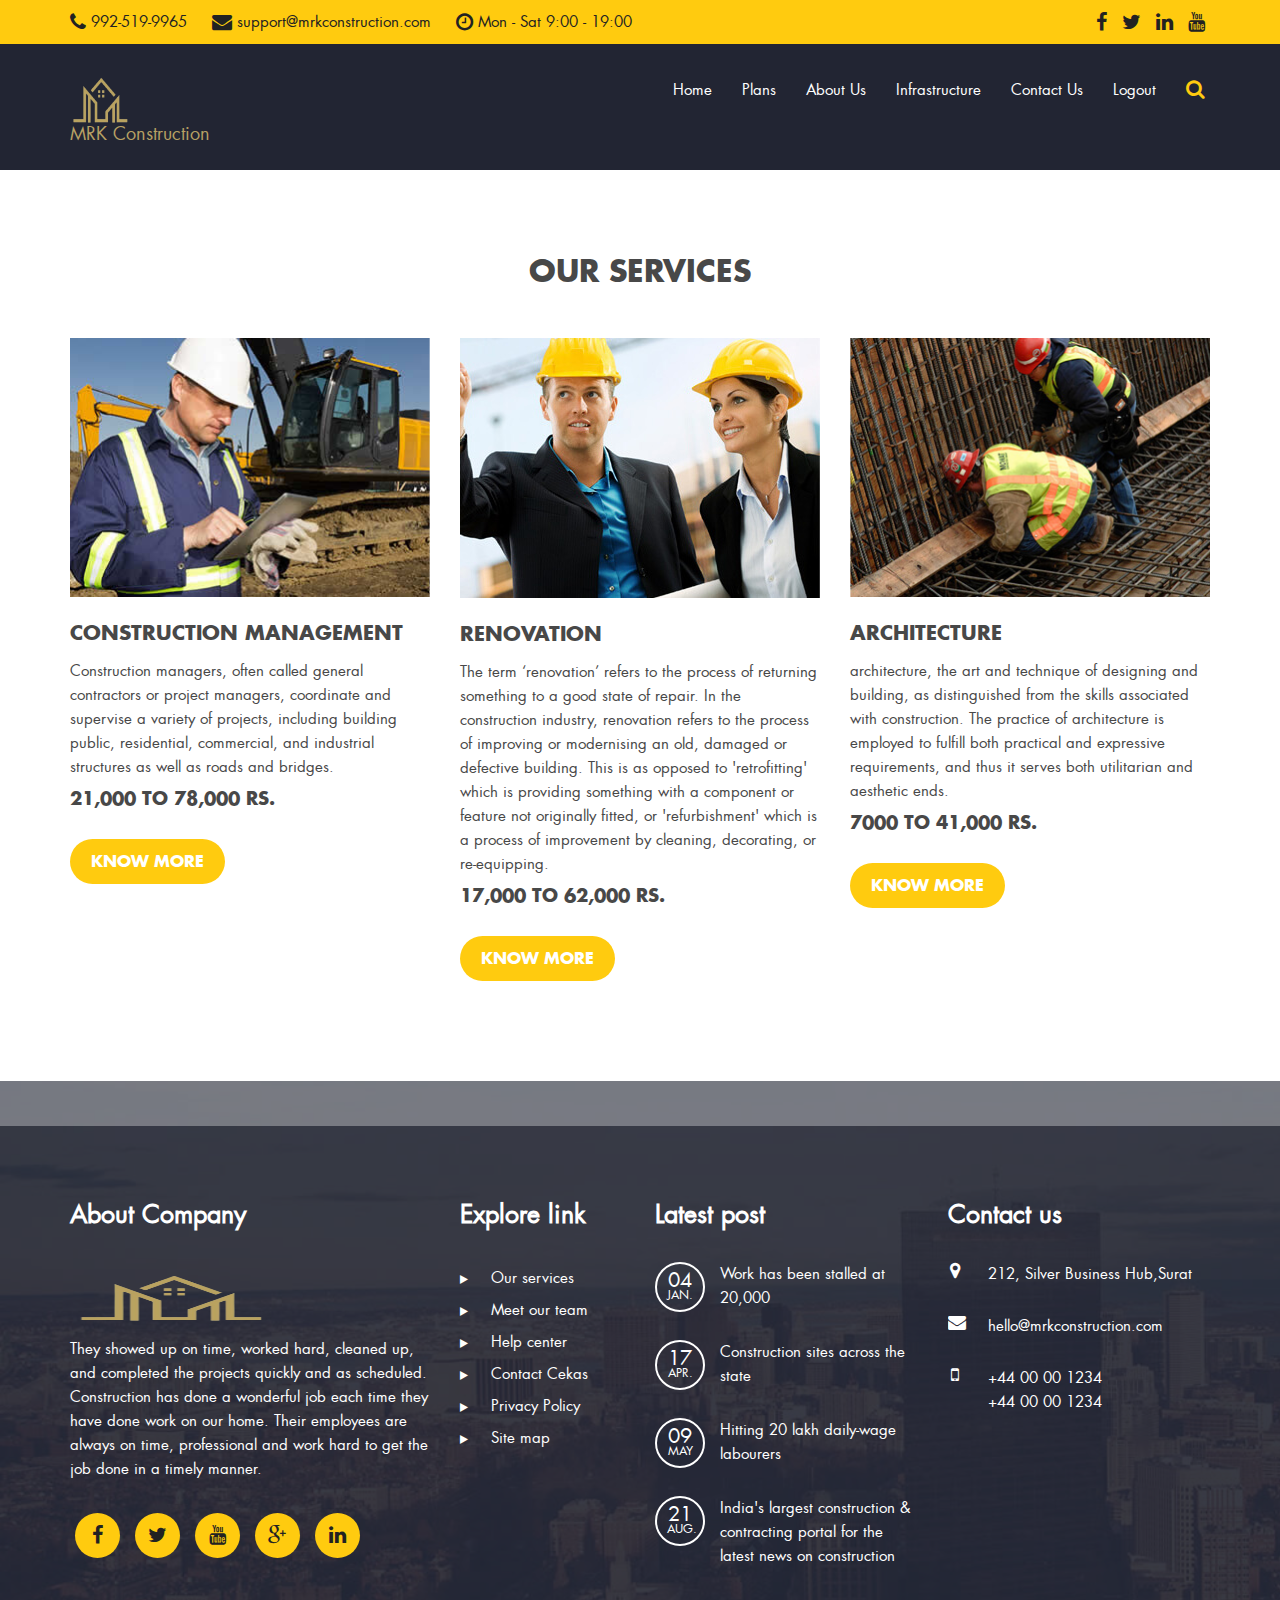
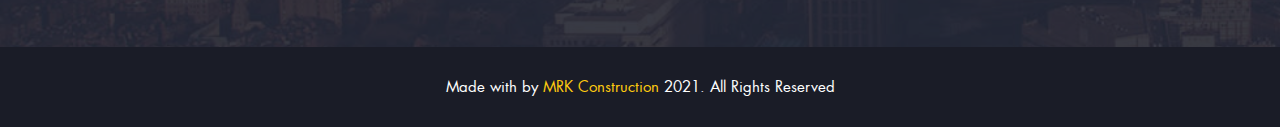
<file: plan_after.html>
<!DOCTYPE html>
<html lang="en"> 
    <head>
        <meta charset="utf-8">
        <title>Construction - Free HTML Bootstrap Template</title>

        <meta name="viewport" content="width=device-width, initial-scale=1, maximum-scale=1">

        <link rel="stylesheet" href="custom-font/fonts.css" />
        <link rel="stylesheet" href="css/bootstrap.min.css" />
        <link rel="stylesheet" href="css/font-awesome.min.css" />
        <link rel="stylesheet" href="css/bootsnav.css">
        <link rel="stylesheet" type="text/css" href="css/jquery.fancybox.css?v=2.1.5" media="screen" />	
        <link rel="stylesheet" href="css/custom.css" />

    </head>
    <body>
        
        <header>

            <div class="top_nav">
                <div class="container">
                    <ul class="list-inline info">
                        <li><a href="#"><span class="fa fa-phone"></span> 992-519-9965 </a></li>
                        <li><a href="#"><span class="fa fa-envelope"></span> support@mrkconstruction.com</a></li>
                        <li><a href="#"><span class="fa fa-clock-o"></span> Mon - Sat 9:00 - 19:00</a></li>
                    </ul>
                    <ul class="list-inline social_icon">
                        <li><a href=""><span class="fa fa-facebook"></span></a></li>
                        <li><a href=""><span class="fa fa-twitter"></span></a></li>
                        <li><a href=""><span class="fa fa-linkedin"></span></a></li>
                        <li><a href=""><span class="fa fa-youtube"></span></a></li>
                    </ul>			
                </div>
            </div>

               
            <nav class="navbar bootsnav">
                
                <div class="top-search">
                    <div class="container">
                        <div class="input-group">
                            <span class="input-group-addon"><i class="fa fa-search"></i></span>
                            <input type="text" class="form-control" placeholder="Search">
                            <span class="input-group-addon close-search"><i class="fa fa-times"></i></span>
                        </div>
                    </div>
                </div>

                <div class="container">
                  
                    <div class="attr-nav">
                        <ul>
                            <li class="search"><a href="#"><i class="fa fa-search"></i></a></li>
                        </ul>
                    </div>

                    <div class="navbar-header">
                        <button type="button" class="navbar-toggle" data-toggle="collapse" data-target="#navbar-menu">
                            <i class="fa fa-bars"></i>
                        </button> <a class="navbar-brand" href=""><img class="logo" src="images/logo.png" alt=""> <span class="const">MRK Construction</span></a>
                        </div>

                    <div class="collapse navbar-collapse" id="navbar-menu">
                        <ul class="nav navbar-nav menu">
                            <li><a href="indexafter.html">Home</a></li>                    
                            <li><a href="plan_after.html">Plans</a></li>                    
                            <li><a href="about_us_after.html">About Us</a></li>
                            <li><a href="services_after.html">Infrastructure</a></li>
                            <li><a href="contactus_after.html">Contact Us</a></li>
                            <li><a href="indexafter.html">Logout</a></li>
                            <!-- <li><a href="login.html">Login</a></li> -->
                            <!-- <li><a href="signup.html">SignUp</a></li> -->


                        </ul>
                    </div>
                </div>   
            </nav>
        </header>

        <section id="services">
            <div class="container">
                <h2>OUR SERVICES</h2>
                <div class="row">
                    <div class="col-md-4">
                        <div class="service_item">
                            <img src="images/service_img1.jpg" alt="Our Services" />
                            <h3>CONSTRUCTION MANAGEMENT</h3>
                            <p>Construction managers, often called general contractors or project managers, coordinate and supervise a variety of projects, including building public, residential, commercial, and industrial structures as well as roads and bridges.</p>
                            <h4><b>21,000 to 78,000 Rs.</b></h4>
                            <a href="#services" class="btn know_btn">know more</a>
                        </div>
                    </div>
                    <div class="col-md-4">
                        <div class="service_item">
                            <img src="images/service_img2.jpg" alt="Our Services" />
                            <h3>RENOVATION</h3>
                            <p>The term ‘renovation’ refers to the process of returning something to a good state of repair. In the construction industry, renovation refers to the process of improving or modernising an old, damaged or defective building. This is as opposed to 'retrofitting' which is providing something with a component or feature not originally fitted, or 'refurbishment' which is a process of improvement by cleaning, decorating, or re-equipping.</p>
                            <h4><b>17,000 to 62,000 Rs.</b></h4>
                            <a href="#services" class="btn know_btn">know more</a>
                        </div>
                    </div>
                    <div class="col-md-4">
                        <div class="service_item">
                            <img src="images/service_img3.jpg" alt="Our Services" />
                            <h3>ARCHITECTURE</h3>
                            <p>architecture, the art and technique of designing and building, as distinguished from the skills associated with construction. The practice of architecture is employed to fulfill both practical and expressive requirements, and thus it serves both utilitarian and aesthetic ends.</p>
                            <h4><b>7000 to 41,000 Rs.</b></h4>
                            <a href="#services" class="btn know_btn">know more</a>
                        </div>
                    </div>
                </div>
            </div>
        </section>

        <footer>

            <div class="container footer_top">
                <div class="row">
                    <div class="col-lg-4 col-sm-7">
                        <div class="footer_item">
                            <h4>About Company</h4>
                            <img class="logo" src="images/logo.png" alt="Construction" />
                            <p>They showed up on time, worked hard, cleaned up, and completed the projects quickly and as scheduled. Construction has done a wonderful job each time they have done work on our home. Their employees are always on time, professional and work hard to get the job done in a timely manner.</p>

                            <ul class="list-inline footer_social_icon">
                                <li><a href=""><span class="fa fa-facebook"></span></a></li>
                                <li><a href=""><span class="fa fa-twitter"></span></a></li>
                                <li><a href=""><span class="fa fa-youtube"></span></a></li>
                                <li><a href=""><span class="fa fa-google-plus"></span></a></li>
                                <li><a href=""><span class="fa fa-linkedin"></span></a></li>
                            </ul>
                        </div>
                    </div>
                    <div class="col-lg-2 col-sm-5">
                        <div class="footer_item">
                            <h4>Explore link</h4>
                            <ul class="list-unstyled footer_menu">
                                <li><a href=""><span class="fa fa-play"></span> Our services</a>
                                <li><a href=""><span class="fa fa-play"></span> Meet our team</a>
                                <li><a href=""><span class="fa fa-play"></span> Help center</a>
                                <li><a href=""><span class="fa fa-play"></span> Contact Cekas</a>
                                <li><a href=""><span class="fa fa-play"></span> Privacy Policy</a>
                                <li><a href=""><span class="fa fa-play"></span> Site map</a>
                            </ul>
                        </div>
                    </div>
                    <div class="col-lg-3 col-sm-7">
                        <div class="footer_item">
                            <h4>Latest post</h4>
                            <ul class="list-unstyled post">
                                <li><a href=""><span class="date">04 <small>JAN.</small></span>  Work has been stalled at 20,000 </a></li>
                                <li><a href=""><span class="date">17 <small>APR.</small></span>  Construction sites across the state</a></li>
                                <li><a href=""><span class="date">09 <small>MAY</small></span>  Hitting 20 lakh daily-wage labourers</a></li>
                                <li><a href=""><span class="date">21 <small>AUG.</small></span>  India's largest construction & contracting portal for the latest news on construction</a></li>
                            </ul>
                        </div>
                    </div>
                    <div class="col-lg-3 col-sm-5">
                        <div class="footer_item">
                            <h4>Contact us</h4>
                            <ul class="list-unstyled footer_contact">
                                <li><a href=""><span class="fa fa-map-marker"></span> 212, Silver Business Hub,Surat</a></li>
                                <li><a href=""><span class="fa fa-envelope"></span> hello@mrkconstruction.com</a></li>
                                <li><a href=""><span class="fa fa-mobile"></span><p>+44 00 00 1234 <br />+44 00 00 1234</p></a></li>
                            </ul>
                        </div>
                    </div>
                </div>
            </div>

         
            <div class="footer_bottom text-center">
                <p class="wow fadeInRight">
                    Made with 
                    by 
                    <a target="_blank" href="">MRK Construction</a> 
                    2021. All Rights Reserved
                </p>
            </div>
        </footer>
       

        <script src="js/jquery-1.12.1.min.js"></script>
        <script src="js/bootstrap.min.js"></script>

        <script src="js/bootsnav.js"></script>

        <script src="js/isotope.js"></script>
        <script src="js/isotope-active.js"></script>
        <script src="js/jquery.fancybox.js?v=2.1.5"></script>


        <script src="js/main.js"></script>
    </body>
    
</html>
</file>
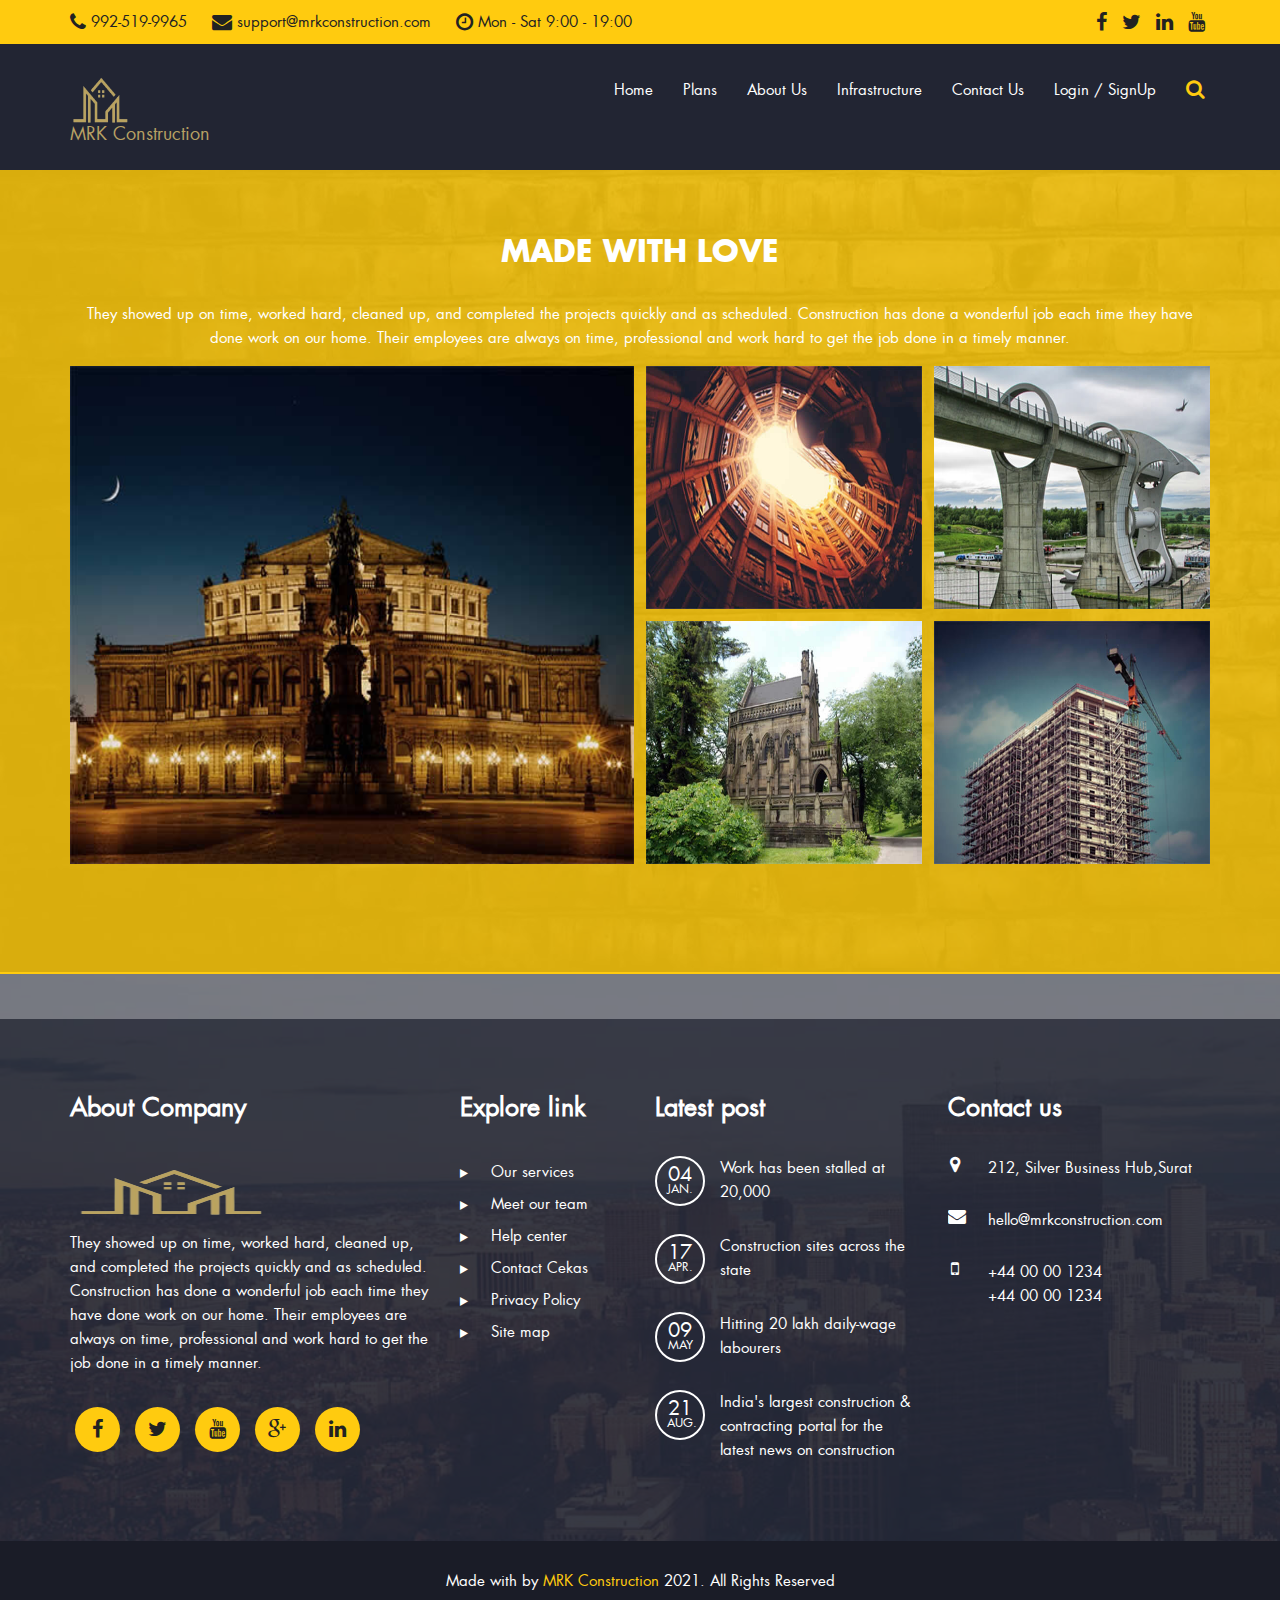
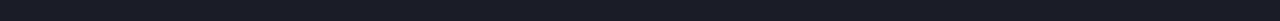
<file: services.html>
<!DOCTYPE html>
<html lang="en"> 
    <head>
        <meta charset="utf-8">
        <title>Construction - Free HTML Bootstrap Template</title>

        <meta name="viewport" content="width=device-width, initial-scale=1, maximum-scale=1">

        <link rel="stylesheet" href="custom-font/fonts.css" />
        <link rel="stylesheet" href="css/bootstrap.min.css" />
        <link rel="stylesheet" href="css/font-awesome.min.css" />
        <link rel="stylesheet" href="css/bootsnav.css">
        <link rel="stylesheet" type="text/css" href="css/jquery.fancybox.css?v=2.1.5" media="screen" />	
        <link rel="stylesheet" href="css/custom.css" />

    </head>
    <body>
        
        <header>

            <div class="top_nav">
                <div class="container">
                    <ul class="list-inline info">
                        <li><a href="#"><span class="fa fa-phone"></span> 992-519-9965 </a></li>
                        <li><a href="#"><span class="fa fa-envelope"></span> support@mrkconstruction.com</a></li>
                        <li><a href="#"><span class="fa fa-clock-o"></span> Mon - Sat 9:00 - 19:00</a></li>
                    </ul>
                    <ul class="list-inline social_icon">
                        <li><a href=""><span class="fa fa-facebook"></span></a></li>
                        <li><a href=""><span class="fa fa-twitter"></span></a></li>
                        <li><a href=""><span class="fa fa-linkedin"></span></a></li>
                        <li><a href=""><span class="fa fa-youtube"></span></a></li>
                    </ul>			
                </div>
            </div>

               
            <nav class="navbar bootsnav">
                
                <div class="top-search">
                    <div class="container">
                        <div class="input-group">
                            <span class="input-group-addon"><i class="fa fa-search"></i></span>
                            <input type="text" class="form-control" placeholder="Search">
                            <span class="input-group-addon close-search"><i class="fa fa-times"></i></span>
                        </div>
                    </div>
                </div>

                <div class="container">
                  
                    <div class="attr-nav">
                        <ul>
                            <li class="search"><a href="#"><i class="fa fa-search"></i></a></li>
                        </ul>
                    </div>

                    <div class="navbar-header">
                        <button type="button" class="navbar-toggle" data-toggle="collapse" data-target="#navbar-menu">
                            <i class="fa fa-bars"></i>
                        </button> <a class="navbar-brand" href=""><img class="logo" src="images/logo.png" alt=""> <span class="const">MRK Construction</span></a>
                        </div>

                    <div class="collapse navbar-collapse" id="navbar-menu">
                        <ul class="nav navbar-nav menu">
                            <li><a href="index.html">Home</a></li>                    
                            <li><a href="plan.html">Plans</a></li>                    
                            <li><a href="about_us.html">About Us</a></li>
                            <li><a href="services.html">Infrastructure</a></li>
                            <li><a href="contactus.html">Contact Us</a></li>
                            <li><a href="login_signup.html">Login / SignUp</a></li>


                        </ul>
                    </div>
                </div>   
            </nav>
        </header>

        <section id="portfolio">
            <div class="container portfolio_area text-center">
                <h2>Made with love</h2>
                <p>They showed up on time, worked hard, cleaned up, and completed the projects quickly and as scheduled. Construction has done a wonderful job each time they have done work on our home. Their employees are always on time, professional and work hard to get the job done in a timely manner.</p>


                <div class="grid">
                    <div class="grid-sizer"></div>
                    <div class="grid-item grid-item--width2 grid-item--height2 buildings plumbing interior">
                        <img alt="" src="images/highligh_img.jpg" >
                        
                    </div>

                    <div class="grid-item buildings interior isolation">
                        <img alt="" src="images/portfolio1.jpg" >
                       
                    </div>

                    <div class="grid-item interior plumbing isolation">
                        <img alt="" src="images/portfolio2.jpg" >
                        
                    </div>

                    <div class="grid-item isolation buildings">
                        <img alt="" src="images/portfolio3.jpg" >
                        
                    </div>

                    <div class="grid-item plumbing isolation">
                        <img alt="" src="images/portfolio4.jpg" >
                        
                    </div>
                </div>
            </div>
        </section>

        <footer>

            <div class="container footer_top">
                <div class="row">
                    <div class="col-lg-4 col-sm-7">
                        <div class="footer_item">
                            <h4>About Company</h4>
                            <img class="logo" src="images/logo.png" alt="Construction" />
                            <p>They showed up on time, worked hard, cleaned up, and completed the projects quickly and as scheduled. Construction has done a wonderful job each time they have done work on our home. Their employees are always on time, professional and work hard to get the job done in a timely manner.</p>

                            <ul class="list-inline footer_social_icon">
                                <li><a href=""><span class="fa fa-facebook"></span></a></li>
                                <li><a href=""><span class="fa fa-twitter"></span></a></li>
                                <li><a href=""><span class="fa fa-youtube"></span></a></li>
                                <li><a href=""><span class="fa fa-google-plus"></span></a></li>
                                <li><a href=""><span class="fa fa-linkedin"></span></a></li>
                            </ul>
                        </div>
                    </div>
                    <div class="col-lg-2 col-sm-5">
                        <div class="footer_item">
                            <h4>Explore link</h4>
                            <ul class="list-unstyled footer_menu">
                                <li><a href=""><span class="fa fa-play"></span> Our services</a>
                                <li><a href=""><span class="fa fa-play"></span> Meet our team</a>
                                <li><a href=""><span class="fa fa-play"></span> Help center</a>
                                <li><a href=""><span class="fa fa-play"></span> Contact Cekas</a>
                                <li><a href=""><span class="fa fa-play"></span> Privacy Policy</a>
                                <li><a href=""><span class="fa fa-play"></span> Site map</a>
                            </ul>
                        </div>
                    </div>
                    <div class="col-lg-3 col-sm-7">
                        <div class="footer_item">
                            <h4>Latest post</h4>
                            <ul class="list-unstyled post">
                                <li><a href=""><span class="date">04 <small>JAN.</small></span>  Work has been stalled at 20,000 </a></li>
                                <li><a href=""><span class="date">17 <small>APR.</small></span>  Construction sites across the state</a></li>
                                <li><a href=""><span class="date">09 <small>MAY</small></span>  Hitting 20 lakh daily-wage labourers</a></li>
                                <li><a href=""><span class="date">21 <small>AUG.</small></span>  India's largest construction & contracting portal for the latest news on construction</a></li>
                            </ul>
                        </div>
                    </div>
                    <div class="col-lg-3 col-sm-5">
                        <div class="footer_item">
                            <h4>Contact us</h4>
                            <ul class="list-unstyled footer_contact">
                                <li><a href=""><span class="fa fa-map-marker"></span> 212, Silver Business Hub,Surat</a></li>
                                <li><a href=""><span class="fa fa-envelope"></span> hello@mrkconstruction.com</a></li>
                                <li><a href=""><span class="fa fa-mobile"></span><p>+44 00 00 1234 <br />+44 00 00 1234</p></a></li>
                            </ul>
                        </div>
                    </div>
                </div>
            </div>

         
            <div class="footer_bottom text-center">
                <p class="wow fadeInRight">
                    Made with 
                    by 
                    <a target="_blank" href="">MRK Construction</a> 
                    2021. All Rights Reserved
                </p>
            </div>
        </footer>
       

        <script src="js/jquery-1.12.1.min.js"></script>
        <script src="js/bootstrap.min.js"></script>

        <script src="js/bootsnav.js"></script>

        <script src="js/isotope.js"></script>
        <script src="js/isotope-active.js"></script>
        <script src="js/jquery.fancybox.js?v=2.1.5"></script>


        <script src="js/main.js"></script>
    </body>
    
</html>
</file>
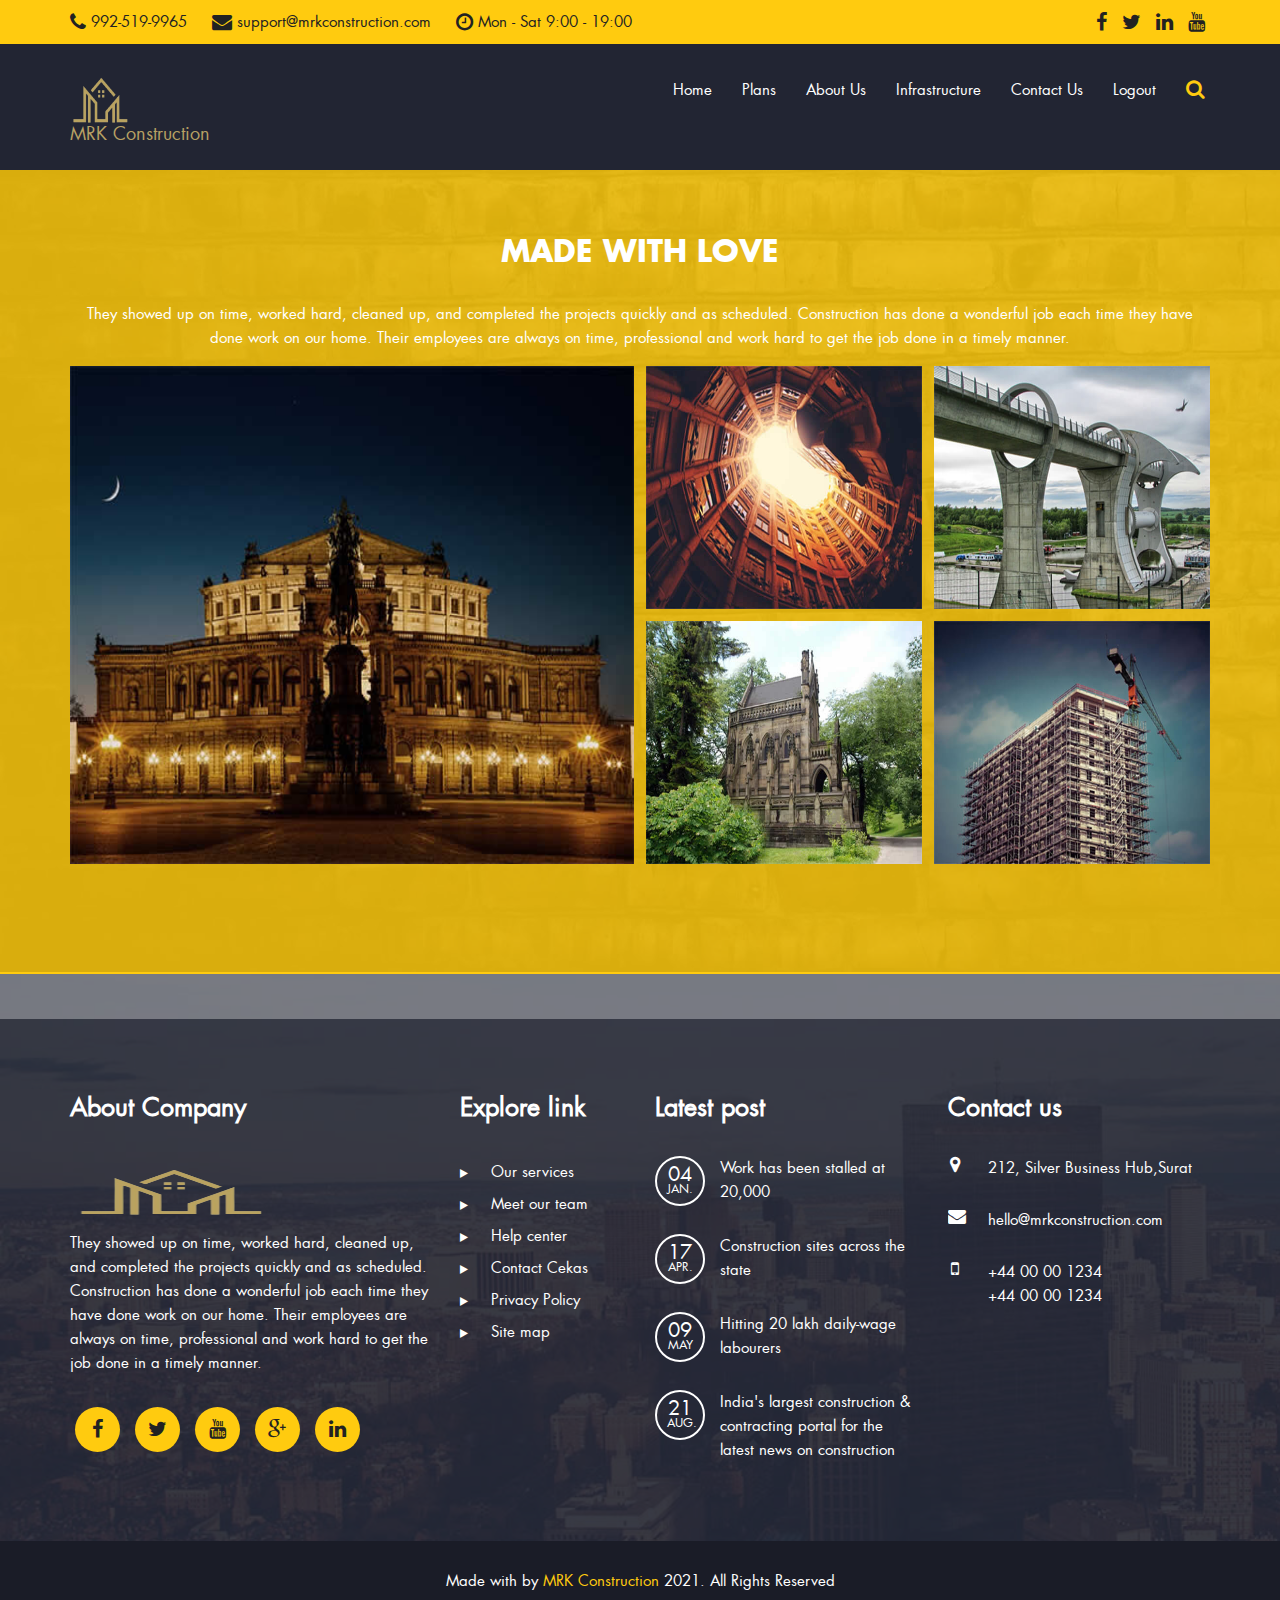
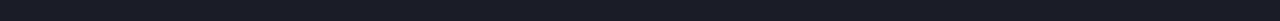
<file: services_after.html>
<!DOCTYPE html>
<html lang="en"> 
    <head>
        <meta charset="utf-8">
        <title>Construction - Free HTML Bootstrap Template</title>

        <meta name="viewport" content="width=device-width, initial-scale=1, maximum-scale=1">

        <link rel="stylesheet" href="custom-font/fonts.css" />
        <link rel="stylesheet" href="css/bootstrap.min.css" />
        <link rel="stylesheet" href="css/font-awesome.min.css" />
        <link rel="stylesheet" href="css/bootsnav.css">
        <link rel="stylesheet" type="text/css" href="css/jquery.fancybox.css?v=2.1.5" media="screen" />	
        <link rel="stylesheet" href="css/custom.css" />

    </head>
    <body>
        
        <header>

            <div class="top_nav">
                <div class="container">
                    <ul class="list-inline info">
                        <li><a href="#"><span class="fa fa-phone"></span> 992-519-9965 </a></li>
                        <li><a href="#"><span class="fa fa-envelope"></span> support@mrkconstruction.com</a></li>
                        <li><a href="#"><span class="fa fa-clock-o"></span> Mon - Sat 9:00 - 19:00</a></li>
                    </ul>
                    <ul class="list-inline social_icon">
                        <li><a href=""><span class="fa fa-facebook"></span></a></li>
                        <li><a href=""><span class="fa fa-twitter"></span></a></li>
                        <li><a href=""><span class="fa fa-linkedin"></span></a></li>
                        <li><a href=""><span class="fa fa-youtube"></span></a></li>
                    </ul>			
                </div>
            </div>

               
            <nav class="navbar bootsnav">
                
                <div class="top-search">
                    <div class="container">
                        <div class="input-group">
                            <span class="input-group-addon"><i class="fa fa-search"></i></span>
                            <input type="text" class="form-control" placeholder="Search">
                            <span class="input-group-addon close-search"><i class="fa fa-times"></i></span>
                        </div>
                    </div>
                </div>

                <div class="container">
                  
                    <div class="attr-nav">
                        <ul>
                            <li class="search"><a href="#"><i class="fa fa-search"></i></a></li>
                        </ul>
                    </div>

                    <div class="navbar-header">
                        <button type="button" class="navbar-toggle" data-toggle="collapse" data-target="#navbar-menu">
                            <i class="fa fa-bars"></i>
                        </button> <a class="navbar-brand" href=""><img class="logo" src="images/logo.png" alt=""> <span class="const">MRK Construction</span></a>
                        </div>

                    <div class="collapse navbar-collapse" id="navbar-menu">
                        <ul class="nav navbar-nav menu">
                            <li><a href="indexafter.html">Home</a></li>                    
                            <li><a href="plan_after.html">Plans</a></li>                    
                            <li><a href="about_us_after.html">About Us</a></li>
                            <li><a href="services_after.html">Infrastructure</a></li>
                            <li><a href="contactus_after.html">Contact Us</a></li>
                            <li><a href="indexafter.html">Logout</a></li>
                            <!-- <li><a href="login_signup.html">Login / SignUp</a></li> -->


                        </ul>
                    </div>
                </div>   
            </nav>
        </header>

        <section id="portfolio">
            <div class="container portfolio_area text-center">
                <h2>Made with love</h2>
                <p>They showed up on time, worked hard, cleaned up, and completed the projects quickly and as scheduled. Construction has done a wonderful job each time they have done work on our home. Their employees are always on time, professional and work hard to get the job done in a timely manner.</p>


                <div class="grid">
                    <div class="grid-sizer"></div>
                    <div class="grid-item grid-item--width2 grid-item--height2 buildings plumbing interior">
                        <img alt="" src="images/highligh_img.jpg" >
                        
                    </div>

                    <div class="grid-item buildings interior isolation">
                        <img alt="" src="images/portfolio1.jpg" >
                       
                    </div>

                    <div class="grid-item interior plumbing isolation">
                        <img alt="" src="images/portfolio2.jpg" >
                        
                    </div>

                    <div class="grid-item isolation buildings">
                        <img alt="" src="images/portfolio3.jpg" >
                        
                    </div>

                    <div class="grid-item plumbing isolation">
                        <img alt="" src="images/portfolio4.jpg" >
                        
                    </div>
                </div>
            </div>
        </section>

        <footer>

            <div class="container footer_top">
                <div class="row">
                    <div class="col-lg-4 col-sm-7">
                        <div class="footer_item">
                            <h4>About Company</h4>
                            <img class="logo" src="images/logo.png" alt="Construction" />
                            <p>They showed up on time, worked hard, cleaned up, and completed the projects quickly and as scheduled. Construction has done a wonderful job each time they have done work on our home. Their employees are always on time, professional and work hard to get the job done in a timely manner.</p>

                            <ul class="list-inline footer_social_icon">
                                <li><a href=""><span class="fa fa-facebook"></span></a></li>
                                <li><a href=""><span class="fa fa-twitter"></span></a></li>
                                <li><a href=""><span class="fa fa-youtube"></span></a></li>
                                <li><a href=""><span class="fa fa-google-plus"></span></a></li>
                                <li><a href=""><span class="fa fa-linkedin"></span></a></li>
                            </ul>
                        </div>
                    </div>
                    <div class="col-lg-2 col-sm-5">
                        <div class="footer_item">
                            <h4>Explore link</h4>
                            <ul class="list-unstyled footer_menu">
                                <li><a href=""><span class="fa fa-play"></span> Our services</a>
                                <li><a href=""><span class="fa fa-play"></span> Meet our team</a>
                                <li><a href=""><span class="fa fa-play"></span> Help center</a>
                                <li><a href=""><span class="fa fa-play"></span> Contact Cekas</a>
                                <li><a href=""><span class="fa fa-play"></span> Privacy Policy</a>
                                <li><a href=""><span class="fa fa-play"></span> Site map</a>
                            </ul>
                        </div>
                    </div>
                    <div class="col-lg-3 col-sm-7">
                        <div class="footer_item">
                            <h4>Latest post</h4>
                            <ul class="list-unstyled post">
                                <li><a href=""><span class="date">04 <small>JAN.</small></span>  Work has been stalled at 20,000 </a></li>
                                <li><a href=""><span class="date">17 <small>APR.</small></span>  Construction sites across the state</a></li>
                                <li><a href=""><span class="date">09 <small>MAY</small></span>  Hitting 20 lakh daily-wage labourers</a></li>
                                <li><a href=""><span class="date">21 <small>AUG.</small></span>  India's largest construction & contracting portal for the latest news on construction</a></li>
                            </ul>
                        </div>
                    </div>
                    <div class="col-lg-3 col-sm-5">
                        <div class="footer_item">
                            <h4>Contact us</h4>
                            <ul class="list-unstyled footer_contact">
                                <li><a href=""><span class="fa fa-map-marker"></span> 212, Silver Business Hub,Surat</a></li>
                                <li><a href=""><span class="fa fa-envelope"></span> hello@mrkconstruction.com</a></li>
                                <li><a href=""><span class="fa fa-mobile"></span><p>+44 00 00 1234 <br />+44 00 00 1234</p></a></li>
                            </ul>
                        </div>
                    </div>
                </div>
            </div>

         
            <div class="footer_bottom text-center">
                <p class="wow fadeInRight">
                    Made with 
                    by 
                    <a target="_blank" href="">MRK Construction</a> 
                    2021. All Rights Reserved
                </p>
            </div>
        </footer>
       

        <script src="js/jquery-1.12.1.min.js"></script>
        <script src="js/bootstrap.min.js"></script>

        <script src="js/bootsnav.js"></script>

        <script src="js/isotope.js"></script>
        <script src="js/isotope-active.js"></script>
        <script src="js/jquery.fancybox.js?v=2.1.5"></script>


        <script src="js/main.js"></script>
    </body>
    
</html>
</file>
<file: custom-font/fonts.css>
/* Generated by Font Squirrel (https://www.fontsquirrel.com) on August 13, 2016 */

@font-face {
    font-family: 'futura_ltbold';
    src: url('futuralt-bold-webfont.eot');
    src: url('futuralt-bold-webfont.eot?#iefix') format('embedded-opentype'),
         url('futuralt-bold-webfont.woff') format('woff'),
         url('futuralt-bold-webfont.ttf') format('truetype'),
         url('futuralt-bold-webfont.svg#futura_ltbold') format('svg');
    font-weight: normal;
    font-style: normal;

}

@font-face {
    font-family: 'futura_ltbook';
    src: url('futuralt-book-webfont.eot');
    src: url('futuralt-book-webfont.eot?#iefix') format('embedded-opentype'),
         url('futuralt-book-webfont.woff') format('woff'),
         url('futuralt-book-webfont.ttf') format('truetype'),
         url('futuralt-book-webfont.svg#futura_ltbook') format('svg');
    font-weight: normal;
    font-style: normal;

}

@font-face {
  font-family: 'GillSansMT-UltraBold';
  src: url('GillSansMT-UltraBold.eot?#iefix') format('embedded-opentype'),  url('GillSansMT-UltraBold.woff') format('woff'), url('GillSansMT-UltraBold.ttf')  format('truetype'), url('GillSansMT-UltraBold.svg#GillSansMT-UltraBold') format('svg');
  font-weight: normal;
  font-style: normal;
}
</file>
<file: css/bootsnav.css>
nav.bootsnav .dropdown.megamenu-fw {
    position: static;
}

nav.bootsnav .container {
    position: relative;
}

nav.bootsnav .megamenu-fw .dropdown-menu {
    left: auto;
}

nav.bootsnav .megamenu-content {
    padding: 15px;
    width: 100% !important;
}

nav.bootsnav .megamenu-content .title{
    margin-top: 0;
}

nav.bootsnav .dropdown.megamenu-fw .dropdown-menu {
    left: 0;
    right: 0;
}

nav.navbar.bootsnav{
    margin-bottom: 0;
    -moz-border-radius: 0px;
    -webkit-border-radius: 0px;
    -o-border-radius: 0px;
    border-radius: 0px;
    background-color: #fff;
    border: none;
    border-bottom: solid 1px #e0e0e0;
    z-index: 9;
}

nav.navbar.bootsnav ul.nav > li > a{
    color: #6f6f6f;
    background-color: transparent !important;
}

nav.navbar.bootsnav ul.nav li.megamenu-fw > a:hover,
nav.navbar.bootsnav ul.nav li.megamenu-fw > a:focus,
nav.navbar.bootsnav ul.nav li.active > a:hover,
nav.navbar.bootsnav ul.nav li.active > a:focus,
nav.navbar.bootsnav ul.nav li.active > a{
    background-color: transparent;
}

nav.navbar.bootsnav .navbar-toggle{
    background-color: #fff !important;
    border: none;
    padding: 0;
    font-size: 18px;
    position: relative;
    top: 5px;
}

nav.navbar.bootsnav ul.nav .dropdown-menu .dropdown-menu{
    top: 0;
    left: 100%;
}

nav.navbar.bootsnav ul.nav ul.dropdown-menu > li > a{
    white-space:normal;
}


ul.menu-col{
    padding: 0;
    margin: 0;
    list-style: none;
}

ul.menu-col li a{
    color: #6f6f6f;
}

ul.menu-col li a:hover,
ul.menu-col li a:focus{
    text-decoration: none;
}


nav.bootsnav.navbar-full{
    padding-bottom: 10px;
    padding-top: 10px;
}

nav.bootsnav.navbar-full .navbar-header{
    display: block;
    width: 100%;
}

nav.bootsnav.navbar-full .navbar-toggle{
    display: inline-block;
    margin-right: 0;
    position: relative;
    top: 0;
    font-size: 30px;
    -webkit-transition: all 1s ease-in-out;
	-moz-transition: all 1s ease-in-out;
	-o-transition: all 1s ease-in-out;
	-ms-transition: all 1s ease-in-out;
	transition: all 1s ease-in-out;
}

nav.bootsnav.navbar-full .navbar-collapse{
    position: fixed;
    width: 100%;
    height: 100% !important;
    top: 0;
    left: 0;
    padding: 0;
    display: none !important;
    z-index: 9;
}

nav.bootsnav.navbar-full .navbar-collapse.in{
    display: block !important;
}

nav.bootsnav.navbar-full .navbar-collapse .nav-full{
    overflow: auto;
}

nav.bootsnav.navbar-full .navbar-collapse .wrap-full-menu{
    display: table-cell;
    vertical-align: middle;
    background-color: #fff;
    overflow: auto;
}

nav.bootsnav.navbar-full .navbar-collapse .nav-full::-webkit-scrollbar {
    width: 0;
}

nav.bootsnav.navbar-full .navbar-collapse .nav-full::-moz-scrollbar {
    width: 0;
}

nav.bootsnav.navbar-full .navbar-collapse .nav-full::-ms-scrollbar {
    width: 0;
}

nav.bootsnav.navbar-full .navbar-collapse .nav-full::-o-scrollbar {
    width: 0;
}


nav.bootsnav.navbar-full .navbar-collapse ul.nav{
    display: block;
    width: 100%;
    overflow: auto;
}

nav.bootsnav.navbar-full .navbar-collapse ul.nav a:hover,
nav.bootsnav.navbar-full .navbar-collapse ul.nav a:focus,
nav.bootsnav.navbar-full .navbar-collapse ul.nav a{
    background-color: transparent;
}

nav.bootsnav.navbar-full .navbar-collapse ul.nav > li{
    float: none;
    display: block;
    text-align: center;
}

nav.bootsnav.navbar-full .navbar-collapse ul.nav > li > a{
    display: table;
    margin: auto;
    text-transform: uppercase;
    font-weight: bold;
    letter-spacing: 2px;
    font-size: 24px;
    padding: 10px 15px;
}

li.close-full-menu > a{
    padding-top: 0px !important;
    padding-bottom: 0px !important;
}

li.close-full-menu{
    padding-top: 30px !important;
    padding-bottom: 30px !important;
}


.attr-nav{
    float: right;
    display: inline-block;
    margin-left: 13px;
    margin-right: -15px;
}

.attr-nav > ul{
    padding: 0;
    margin: 0 0 -7px 0;
    list-style: none;
    display: inline-block;
}

.attr-nav > ul > li{
    float: left;
    display: block;
}

.attr-nav > ul > li > a{
    color: #6f6f6f;
    display: block;
    padding: 28px 15px;
    position: relative;
}

.attr-nav > ul > li > a span.badge{
    position: absolute;
    top: 50%;
    margin-top: -15px;
    right: 5px;
    font-size: 10px;
    padding: 0;
    width: 15px;
    height: 15px;
    padding-top: 2px;
}

.attr-nav > ul > li.dropdown ul.dropdown-menu{
    -moz-border-radius: 0px;
    -webkit-border-radius: 0px;
    -o-border-radius: 0px;
    border-radius: 0px;
    -moz-box-shadow: 0px 0px 0px;
    -webkit-box-shadow: 0px 0px 0px;
    -o-box-shadow: 0px 0px 0px;
    box-shadow: 0px 0px 0px;
    border: solid 1px #e0e0e0;
}

ul.cart-list{
    padding: 0 !important;
    width: 250px !important;
}

ul.cart-list > li{
    position: relative;
    border-bottom: solid 1px #efefef;
    padding: 15px 15px 23px 15px !important;
}

ul.cart-list > li > a.photo{
    padding: 0 !important;
    margin-right: 15px;
    float: left;
    display: block;
    width: 50px;
    height: 50px;
    left: 15px;
    top: 15px;
}

ul.cart-list > li img{
    width: 50px;
    height: 50px;
    border: solid 1px #efefef;
}

ul.cart-list > li > h6{
    margin: 0;
}

ul.cart-list > li > h6 > a.photo{
    padding: 0 !important;
    display: block;
}

ul.cart-list > li > p{
    margin-bottom: 0;
}

ul.cart-list > li.total{
    background-color: #f5f5f5;
    padding-bottom: 15px !important;
}

ul.cart-list > li.total > .btn{
    display: inline-block;
    border-bottom: solid 1px #efefef !important;
}

ul.cart-list > li .price{
    font-weight: bold;
}

ul.cart-list > li.total > span{
    padding-top: 8px;
}



.top-search{
    background-color: #333;
    padding: 10px 0;
    display: none;
}

.top-search input.form-control{
    background-color: transparent;
    border: none;
    -moz-box-shadow: 0px 0px 0px;
    -webkit-box-shadow: 0px 0px 0px;
    -o-box-shadow: 0px 0px 0px;
    box-shadow: 0px 0px 0px;
    color: #fff;
    height: 40px;
    padding: 0 15px;
}

.top-search .input-group-addon{
    background-color: transparent;
    border: none;
    color: #fff;
    padding-left: 0;
    padding-right: 0;
}

.top-search .input-group-addon.close-search{
    cursor: pointer;
}



body{
    -webkit-transition: all 0.3s ease-in-out;
	-moz-transition: all 0.3s ease-in-out;
	-o-transition: all 0.3s ease-in-out;
	-ms-transition: all 0.3s ease-in-out;
	transition: all 0.3s ease-in-out;
}

body.on-side{
    margin-left: -280px;
}

.side{
    position: fixed;
    overflow-y: auto;
    top: 0;
    right: -280px;
    width: 280px;
    padding: 25px 30px;
    height: 100%;
    display: block;
    background-color: #333;
    -webkit-transition: all 0.3s ease-in-out;
	-moz-transition: all 0.3s ease-in-out;
	-o-transition: all 0.3s ease-in-out;
	-ms-transition: all 0.3s ease-in-out;
	transition: all 0.3s ease-in-out;
    z-index: 9;
}

.side.on{
    right: 0;
}

.side .close-side{
    float: right;
    color: #fff;
    position: relative;
    z-index: 2;
    font-size: 16px;
}

.side .widget{
    position: relative;
    z-index: 1;
    margin-bottom: 25px;
}

.side .widget .title{
    color: #fff;
    margin-bottom: 15px;
}

.side .widget ul.link{
    padding: 0;
    margin: 0;
    list-style: none;
}

.side .widget ul.link li a{
    color: #9f9f9f;
    letter-spacing: 1px;
}

.side .widget ul.link li a:focus,
.side .widget ul.link li a:hover{
    color: #fff;
    text-decoration: none;
}


nav.navbar.bootsnav .share{
    padding: 0 30px;
    margin-bottom: 30px;
}

nav.navbar.bootsnav .share ul{
    display: inline-block;
    padding: 0;
    margin: 0 0 -7px 0;
    list-style: none;
}

nav.navbar.bootsnav .share ul > li{
    float: left;
    display: block;
    margin-right: 5px;
}

nav.navbar.bootsnav .share ul > li > a{
    display: table-cell;
    vertical-align: middle;
    text-align: center;
    width: 35px;
    height: 35px;
    -moz-border-radius: 50%;
    -webkit-border-radius: 50%;
    -o-border-radius: 50%;
    border-radius: 50%;
    background-color: #cfcfcf;
    color: #fff;
}


nav.navbar.bootsnav.navbar-fixed{
    position: fixed;
    display: block;
    width: 100%;
}

nav.navbar.bootsnav.no-background{
    -webkit-transition: all 1s ease-in-out;
	-moz-transition: all 1s ease-in-out;
	-o-transition: all 1s ease-in-out;
	-ms-transition: all 1s ease-in-out;
	transition: all 1s ease-in-out;
}


.wrap-sticky{
    position: relative;
    -webkit-transition: all 0.3s ease-in-out;
	-moz-transition: all 0.3s ease-in-out;
	-o-transition: all 0.3s ease-in-out;
	-ms-transition: all 0.3s ease-in-out;
	transition: all 0.3s ease-in-out;
}

.wrap-sticky nav.navbar.bootsnav{
    position: absolute;
    width: 100%;
    left: 0;
    top: 0;
}

.wrap-sticky nav.navbar.bootsnav.sticked{
    position: fixed;
    -webkit-transition: all 0.2s ease-in-out;
	-moz-transition: all 0.2s ease-in-out;
	-o-transition: all 0.2s ease-in-out;
	-ms-transition: all 0.2s ease-in-out;
	transition: all 0.2s ease-in-out;
}

body.on-side .wrap-sticky nav.navbar.bootsnav.sticked{
    left: -280px;
}
nav.navbar.bootsnav ul.nav > li > a{
	padding: 30px 15px;
}

@media (max-width: 991px) {
   

    nav.navbar.bootsnav .navbar-brand    {
        display: inline-block;
        float: none !important;
        margin: 0 !important;
    }
    
    nav.navbar.bootsnav .navbar-header {
        float: none;
        display: block;
        text-align: center;
        padding-left: 30px;
        padding-right: 30px;
    }
    
    nav.navbar.bootsnav .navbar-toggle {
        display: inline-block;
        float: left;
        margin-right: -200px;
        margin-top: 10px;
    }
    
    nav.navbar.bootsnav .navbar-collapse {
        border: none;   
        margin-bottom: 0;
    }
    
    nav.navbar.bootsnav.no-full .navbar-collapse{
        max-height: 350px;
    }
    
    nav.navbar.bootsnav .navbar-collapse.collapse {
        display: none !important;
    }
    
    nav.navbar.bootsnav .navbar-collapse.collapse.in {
        display: block !important;
    }
    
    nav.navbar.bootsnav .navbar-nav {
        float: none !important;
        padding-left: 30px;
        padding-right: 30px;
        margin: 0px -15px;
    }
    
    nav.navbar.bootsnav .navbar-nav > li {
        float: none;
        border-top: dotted 1px #aaa;
    }
    
    nav.navbar.bootsnav li.dropdown a.dropdown-toggle:before{
        font-family: 'FontAwesome';
        content: "\f105";
        float: right;
        font-size: 16px;
        margin-left: 10px;
    }
    
    nav.navbar.bootsnav li.dropdown.on > a.dropdown-toggle:before{
        content: "\f107";
    }
    
    nav.navbar.bootsnav .navbar-nav > li > a{
        display: block;
        width: 100%;
        padding: 10px 0;
    }
    
    nav.navbar.bootsnav .navbar-nav > li:first-child{
        border-top: none;
    }
    nav.navbar.bootsnav ul.nav li.dropdown li a.dropdown-toggle{
        float: none !important;
        position: relative;
        display: block;
        width: 100%;
    }
    
    nav.navbar.bootsnav ul.nav li.dropdown ul.dropdown-menu{
        width: 100%;
        position: relative !important;
        background-color: transparent;
        float: none;
        border: none;
        padding: 0 0 0 15px !important;
        margin: 0 0 -1px 0 !important;
        -moz-box-shadow: 0px 0px 0px;
        -webkit-box-shadow: 0px 0px 0px;
        -o-box-shadow: 0px 0px 0px;
        box-shadow: 0px 0px 0px;
        -moz-border-radius: 0px 0px 0px;
        -webkit-border-radius: 0px 0px 0px;
        -o-border-radius: 0px 0px 0px;
        border-radius: 0px 0px 0px;
    }
    
    nav.navbar.bootsnav ul.nav li.dropdown ul.dropdown-menu  > li > a{
        display: block;
        width: 100%;
        border-bottom: solid 1px #e0e0e0;
        padding: 10px 0;
        color: #6f6f6f;
    }
    
    nav.navbar.bootsnav ul.nav ul.dropdown-menu li a:hover,
    nav.navbar.bootsnav ul.nav ul.dropdown-menu li a:focus{
        background-color: transparent;
    }
    
    nav.navbar.bootsnav ul.nav ul.dropdown-menu ul.dropdown-menu{
        float: none !important;
        left: 0;
        padding: 0 0 0 15px;
        position: relative;
        background: transparent;
        width: 100%;
    }
    
    nav.navbar.bootsnav ul.nav ul.dropdown-menu li.dropdown.on > ul.dropdown-menu{
        display: inline-block;
        margin-top: -10px;
    }
    
    nav.navbar.bootsnav li.dropdown ul.dropdown-menu li.dropdown > a.dropdown-toggle:after{
        display: none;
    }
    
    nav.navbar.bootsnav .dropdown .megamenu-content .col-menu .title{
        padding: 10px 15px 10px 0;
        line-height: 24px;
        text-transform: none;
        font-weight: 400;
        letter-spacing: 0px;
        margin-bottom: 0;
        cursor: pointer;
        border-bottom: solid 1px #e0e0e0;
        color: #6f6f6f;
    }
    
    nav.navbar.bootsnav .dropdown .megamenu-content .col-menu ul > li > a{
        display: block;
        width: 100%;
        border-bottom: solid 1px #e0e0e0;
        padding: 8px 0;
    }
    
   nav.navbar.bootsnav .dropdown .megamenu-content .col-menu .title:before{
        font-family: 'FontAwesome';
        content: "\f105";
        float: right;
        font-size: 16px;
        margin-left: 10px;
       position: relative;
       right: -15px;
    }
    
    nav.navbar.bootsnav .dropdown .megamenu-content .col-menu:last-child .title{
        border-bottom: none;
    }
    
    nav.navbar.bootsnav .dropdown .megamenu-content .col-menu.on:last-child .title{
        border-bottom: solid 1px #e0e0e0;
    }
    
    nav.navbar.bootsnav .dropdown .megamenu-content .col-menu:last-child ul.menu-col li:last-child a{
        border-bottom: none;
    }
    
    nav.navbar.bootsnav .dropdown .megamenu-content .col-menu.on .title:before{
        content: "\f107";
    }
    
    nav.navbar.bootsnav .dropdown .megamenu-content .col-menu .content{
        padding: 0 0 0 15px;
    }
    
    nav.bootsnav.brand-center .navbar-collapse{
        display: block;
    }
    
    nav.bootsnav.brand-center ul.nav{
        margin-bottom: 0px !important;
    }
    
    nav.bootsnav.brand-center .navbar-collapse .col-half{
        width: 100%;
        float: none;
        display: block;
    }
    
    nav.bootsnav.brand-center .navbar-collapse .col-half.left{
        margin-bottom: 0;
    }
    
    nav.bootsnav .megamenu-content{
        padding: 0;
    }
    
    nav.bootsnav .megamenu-content .col-menu{
        padding-bottom: 0;
    }
    
    nav.bootsnav .megamenu-content .title{
        cursor: pointer;
        display: block;
        padding: 10px 15px;
        margin-bottom: 0;
        font-weight: normal;
    }
    
    nav.bootsnav .megamenu-content .content{
        display: none;
    }
    
    .attr-nav{
        position: absolute;
        right: 60px;
    }
    
    .attr-nav > ul{
        padding: 0;
        margin: 0 -15px -7px 0;
    }
    
    .attr-nav > ul > li > a{
        padding: 16px 15px 15px;
    }
    
    .attr-nav > ul > li.dropdown > a.dropdown-toggle:before{
        display: none;
    }
    
    .attr-nav > ul > li.dropdown ul.dropdown-menu{
        margin-top: 2px;
        margin-left: 55px;
        width: 250px;
        left: -250px;
        border-top: solid 5px;
    }
    
    .top-search .container{
        padding: 0 45px;
    }
    
     
    nav.bootsnav.navbar-full ul.nav{
        margin-left: 0;
    }
    
    nav.bootsnav.navbar-full ul.nav > li > a{
        border: none;
    }
    
    nav.bootsnav.navbar-full .navbar-brand    {
        float: left !important;
        padding-left: 0;
    }
    
    nav.bootsnav.navbar-full .navbar-toggle {
        display: inline-block;
        float: right;
        margin-right: 0;
        margin-top: 10px;
    }
    
    nav.bootsnav.navbar-full .navbar-header {
        padding-left: 15px;
        padding-right: 15px;
    }
    
   
    nav.navbar.bootsnav.navbar-sidebar .share{
        padding: 30px 15px;
        margin-bottom: 0;
    }
    
    
    nav.navbar.bootsnav .megamenu-content.tabbed{
        padding-left: 0 !important;
    }
    
    nav.navbar.bootsnav .tabbed > li{
        padding: 25px 0;
        margin-left: -15px !important;
    }
    
        
    body > .wrapper{
        -webkit-transition: all 0.3s ease-in-out;
        -moz-transition: all 0.3s ease-in-out;
        -o-transition: all 0.3s ease-in-out;
        -ms-transition: all 0.3s ease-in-out;
        transition: all 0.3s ease-in-out;
    }
    
    body.side-right > .wrapper{
        margin-left: 280px;
        margin-right: -280px !important;
    }
    
    nav.navbar.bootsnav.navbar-mobile .navbar-collapse{
        position: fixed;
        overflow-y: auto !important;
        overflow-x: hidden !important;
        display: block;
        background: #fff;
        z-index: 99;
        width: 280px;
        height: 100% !important;
        left: -280px;
        top: 0;
        padding: 0;
        -webkit-transition: all 0.3s ease-in-out;
        -moz-transition: all 0.3s ease-in-out;
        -o-transition: all 0.3s ease-in-out;
        -ms-transition: all 0.3s ease-in-out;
        transition: all 0.3s ease-in-out;
    }
    
    nav.navbar.bootsnav.navbar-mobile .navbar-collapse.in{
        left: 0;
    }
    
    nav.navbar.bootsnav.navbar-mobile ul.nav{
        width: 293px;
        padding-right: 0;
        padding-left: 15px;
    }
    
    nav.navbar.bootsnav.navbar-mobile ul.nav > li > a{
        padding: 15px 15px;
    }
    
    nav.navbar.bootsnav.navbar-mobile ul.nav ul.dropdown-menu > li > a{
        padding-right: 15px !important;
        padding-top: 15px !important;
        padding-bottom: 15px !important;
    }
    
    nav.navbar.bootsnav.navbar-mobile ul.nav ul.dropdown-menu .col-menu .title{
        padding-right: 30px !important;
        padding-top: 13px !important;
        padding-bottom: 13px !important;
    }
    
    nav.navbar.bootsnav.navbar-mobile ul.nav ul.dropdown-menu .col-menu ul.menu-col li a{
        padding-top: 13px !important;
        padding-bottom: 13px !important;
    }
    
    nav.navbar.bootsnav.navbar-mobile .navbar-collapse [class*=' col-'] {
        width: 100%;
    }
    
    nav.navbar.bootsnav.navbar-fixed .logo-scrolled{
        display: block !important;
    }

    nav.navbar.bootsnav.navbar-fixed .logo-display{
        display: none !important;
    }
    
    nav.navbar.bootsnav.navbar-mobile .tab-menu,
    nav.navbar.bootsnav.navbar-mobile .tab-content{
        width: 100%;
        display: block;
    }
}

@media (max-width: 767px) {
    nav.navbar.bootsnav .navbar-header {
        padding-left: 15px;
        padding-right: 15px;
    }
    
    nav.navbar.bootsnav .navbar-nav {
        padding-left: 15px;
        padding-right: 15px;
    }
    
    .attr-nav{
        right: 30px;
    }
    
    .attr-nav > ul{
        margin-right: -10px;
    }
    
    .attr-nav > ul > li > a{
        padding: 16px 10px 15px;
        padding-left: 0 !important;
    }
    
    .attr-nav > ul > li.dropdown ul.dropdown-menu{
        left: -275px;
    }
    
    .top-search .container{
        padding: 0 15px;
    }
    
    nav.bootsnav.navbar-full .navbar-collapse{
        left: 15px;
    }
    
    nav.bootsnav.navbar-full .navbar-header{
        padding-right: 0;
    }
    
    nav.bootsnav.navbar-full .navbar-toggle {
        margin-right: -15px;
    }
    
    nav.bootsnav.navbar-full ul.nav > li > a{
        font-size: 18px !important;
        line-height: 24px !important;
        padding: 5px 10px !important;
    }
    
    
    nav.navbar.bootsnav.navbar-sidebar .share{
        padding: 30px 15px !important;
    }
    
   
    nav.navbar.bootsnav.navbar-sidebar .share{
        padding: 30px 0 !important;
        margin-bottom: 0;
    }
    
    nav.navbar.bootsnav.navbar-mobile.navbar-sidebar .share{
        padding: 30px 15px !important;
        margin-bottom: 0;
    }
    
     
    body.side-right > .wrapper{
        margin-left: 280px;
        margin-right: -280px !important;
    }
    
    nav.navbar.bootsnav.navbar-mobile .navbar-collapse{
        margin-left: 0;
    }
    
    nav.navbar.bootsnav.navbar-mobile ul.nav{
        margin-left: -15px;
    }
    
    nav.navbar.bootsnav.navbar-mobile ul.nav{
        border-top: solid 1px #fff;
    }
    
    li.close-full-menu{
        padding-top: 15px !important;
        padding-bottom: 15px !important;
    }
}

@media (min-width: 480px) and (max-width: 640px) {
    nav.bootsnav.navbar-full ul.nav{
        padding-top: 30px;
        padding-bottom: 30px;
    }
}
</file>
<file: css/custom.css>
/* General styles */
body {
    font-size: 15px;
    line-height: 24px;
    font-family: 'futura_ltbook', sans-serif;
    color: #484848;
}
h1, h2, h3, h4, h5, h6 {
    font-weight: bold;
    text-transform: uppercase;
    color: #484848;
    font-family: 'futura_ltbold', sans-serif;
}
h1{font-size: 70px; margin:0; 
    line-height: 72px;
}
h2 {font-size: 30px; 
    margin: 0 0 20px;
}
h3 {font-size: 20px; 
    margin: 0 0 10px;
}
img {
    width: 100%;
}
a,button{outline: 0 !important;}
a:hover,a:focus{ text-decoration: none}


.list-inline.info a,.list-inline.social_icon a,nav.navbar.bootsnav ul.nav > li > a,.attr-nav > ul > li > a,.btn.know_btn,#filters > button,.portfolio_hover_area,.portfolio_hover_area .fa,.testimonial_content,.testimonial_content p:first-child::before,#contact_form .form-control,#contact_form .btn.submit_btn,footer a,.footer_social_icon .fa,.post .date,#scrollUp{
    transition: all 0.4s ease;
    -webkit-transition: all 0.4s ease;
    -moz-transition: all 0.4s ease;
    -o-transition: all 0.4s ease;
    -ms-transition: all 0.4s ease;
}






#loading{
    background-color: #ffcb0f;
    height: 100%;
    width: 100%;
    position: fixed;
    z-index: 1;
    margin-top: 0px;
    top: 0px;
    z-index: 90;
}

#loading-center{
    width: 100%;
    height: 100%;
    position: relative;
}
#loading-center-absolute {
    position: absolute;
    left: 50%;
    top: 50%;
    height: 50px;
    width: 150px;
    margin-top: -25px;
    margin-left: -75px;
}
.object{
    width: 8px;
    height: 50px;
    margin-right:5px;
    background-color: #FFF;
    -webkit-animation: animate 1s infinite;
    animation: animate 1s infinite;
    float: left;
}

.object:last-child {
    margin-right: 0px;
}

.object:nth-child(10){
    -webkit-animation-delay: 0.9s;
    animation-delay: 0.9s;	
}
.object:nth-child(9){
    -webkit-animation-delay: 0.8s;
    animation-delay: 0.8s;	
}	

.const{
    color: #B8A164;
}
.object:nth-child(8){
    -webkit-animation-delay: 0.7s;
    animation-delay: 0.7s;	
}
.object:nth-child(7){
    -webkit-animation-delay: 0.6s;
    animation-delay: 0.6s;	
}
.object:nth-child(6){
    -webkit-animation-delay: 0.5s;
    animation-delay: 0.5s;	
}
.object:nth-child(5){
    -webkit-animation-delay: 0.4s;
    animation-delay: 0.4s;
}
.object:nth-child(4){
    -webkit-animation-delay: 0.3s;
    animation-delay: 0.3s;		
}
.object:nth-child(3){
    -webkit-animation-delay: 0.2s;
    animation-delay: 0.2s;	
}
.object:nth-child(2){
    -webkit-animation-delay: 0.1s;
    animation-delay: 0.1s;
}						

@-webkit-keyframes animate {

    50% {
        -ms-transform: translateX(-25px) scaleY(0.5); 
        -webkit-transform: translateX(-25px) scaleY(0.5);
        transform: translateX(-25px) scaleY(0.5);

    }

}

@keyframes animate {
    50% {
        -ms-transform: translateX(-25px) scaleY(0.5); 
        -webkit-transform: translateX(-25px) scaleY(0.5);
        transform: translateX(-25px) scaleY(0.5);
    }

}




.top_nav {
    background: #ffcb0f none repeat scroll 0 0;
    overflow: hidden;
    padding: 10px 0;
}

.list-inline.info {
    float: left;
    margin: 0;
}

.list-inline.info > li {
    padding: 0 20px 0 0;
}

.list-inline.info a,.list-inline.social_icon a {
    color: #222;
    font-family: 'futura_ltbook', sans-serif;
}

.list-inline.info a:hover,.list-inline.social_icon a:hover {
    color: #555;
}

.list-inline.info a .fa,.list-inline.social_icon  a .fa {
    font-size: 20px;
    vertical-align: text-top;
}

.list-inline.social_icon {
    float: right;
    margin: 0;
}



nav.navbar.bootsnav {
    background: #222533 none repeat scroll 0 0;
    border: 0 none;
}

nav.navbar.bootsnav ul.nav > li > a {
    color: #fff;
}

nav.navbar.bootsnav ul.nav > li > a:hover,nav.navbar.bootsnav ul.nav > li > a:focus {
    color: #aaa;
}

.navbar-brand {
    height: auto;
    padding: 20px 15px;
}

#navbar-menu {
    margin: 6px 0;
}

.nav.navbar-nav.menu {
    float: right;
}

.attr-nav {
    margin: 5px -10px 0 0;
}

.attr-nav > ul > li > a {
    color: #ffcb0f;
    font-size: 20px;
}

.attr-nav > ul > li > a:hover,.attr-nav > ul > li > a:focus {
    color: #d7a300;
}


.home .carousel {
    position: relative;
    height: 700px;
    display: inline-block;
}

.home .carousel .item img{
    width:100%;
    height: 700px;
}


.carousel .overlay {
    background: rgba(0, 0, 0, 0.5) none repeat scroll 0 0;
    width: 100%;
    height: 100%;
    position: absolute;
    top: 0px;
    left: 0;
}

.carousel-caption {
    left: 7%;
    right: 7%;
    top: 70px;
}


.carousel-caption h1 {
    color: #fff;
    margin-bottom:20px;
}

.carousel-caption h1.second_heading {
    color:#ffcb0f;
    margin-bottom:35px;
}

.carousel-caption > h3 {
    color: #fff;
    font-family: "futura_ltbook",sans-serif;
    font-size: 40px;
    font-weight: normal;
    margin-bottom: 30px;
    text-transform: inherit;
}

.carousel-caption > p {
    font-size: 23px;
    line-height: 28px;
}

.btn.know_btn {
    background: #ffcb0f none repeat scroll 0 0;
    border-radius: 30px;
    color: #fff;
    font-family: "futura_ltbold",sans-serif;
    font-size: 16px;
    padding: 10px 20px;
    text-transform: uppercase;
    border:1px solid transparent;
}

.carousel-caption .btn.know_btn {
    margin-top: 64px;
}

.carousel-caption .btn.know_btn:last-child {
    margin-left: 20px;
}

.navbar-header a{
    margin-left: 20px;
}

.btn.know_btn:hover,
.btn.know_btn:focus {
    background: transparent;
    color:#ffcb0f;
    border:1px solid #ffcb0f;
}
        
.main {
    display: flex;
    width: 70%;
    margin: auto;
    justify-content: center;
}

.box1 {
    background-color: rgba(49, 49, 49, 0.621);
    width: 50%;
    padding: 30px;
    height: fit-content;
    border-radius: 17px;
    margin-bottom: 50px;
    border: 5px solid rgb(0, 0, 0);
}

.box2 {
    background-color: rgb(49, 49, 49, 0.621);
    width: 50%;
    padding: 30px;
    height: fit-content;
    margin-left: 5px;
    border-radius: 17px;
    border: 5px solid rgb(0, 0, 0);


}

.txt {
    color: rgb(255, 255, 255);
    background-color: transparent;
    width: 100%;
    padding: 20px;
    border-image: linear-gradient(to left, rgb(121, 239, 255), rgb(255, 142, 244))0 0 100% 0;
    height: 10px;
    margin: auto;
    outline: none;
    margin-bottom: 15px;
}

.textdown {
    margin-top: 10px;
    margin-bottom: 15px;
    font-size: 15px;
}

.dw {
    margin-top: 10px;
    margin-bottom: 20px;
    font-size: 19px;
}
.dw span{
    color: white;
}

.btn7 {
    font-size: 20px;
    font-weight: bold;
    color: black;
    background-color: #FFCB0F;
    width: 100%;
    padding: 10px;
    margin: auto;
    border: 0px;
    border-radius: 5px;
}
.btn7:hover{
    background-color: transparent;
    color: #FFCB0F;
    border: 2px solid #FFCB0F; 
    transition: ease-in-out 1.5s;
}
 ::placeholder {
    color: rgb(235, 235, 235);
}

.aa {
    background-image: url("../images/login_background.jpg");
    background-size: cover;
    background-repeat: no-repeat;
    padding-top: 50px;
}

.aaa {
    background-image: url("../images/login_background.jpg");
    background-size: cover;
    background-repeat: no-repeat;
    padding-top: 170px;
    padding-bottom: 170px;

}

.down {
    margin-bottom: 10px;
}

.carousel-control{
    width:50px;
    height: 50px;
    line-height: 50px;
    text-align: center;
    margin-top:-25px;
    top:50%;
}


.about_content {
    margin-right: 25px;
}

.about_content > h2 {
    font-size: 40px;
    margin: 90px 0 15px;
    color:#ffcb0f;
}

.about_content > h3 {
    font-size: 30px;
    margin: 2px 0 30px;
    text-transform: inherit;
}

.about_content > p {
    line-height: 18px;
    margin-bottom: 18px;
    text-align: justify;
}

.about_content .btn.know_btn {
    margin: 18px 0 60px;
}

.about_bg {
    background: url(../images/about_bg.png)no-repeat right;
}


.head_title p{
    line-height: 2.3rem;
}


#why_us {
    background: #f2f7fa none repeat scroll 0 0;
    padding-bottom: 50px;
    line-height: 18px;
}

#why_us h2 {
    margin: 70px 0 20px;
}

.why_us_item{ padding-top: 55px;}
#why_us .fa{
    border-radius: 100%;
    box-shadow: 0 0 0 20px #fadb64, 0 0 0 30px #f7e59c;
    padding: 38px;
    font-size:45px;
}

.why_us_item > h4 {
    font-size: 15px;
    margin: 60px 0 20px;
}



#services h2 {
    margin: 85px 0 50px;
    text-align:center;
}

.service_item > h3 {
    margin: 25px 0 15px;
}

.service_item .btn.know_btn {
    margin: 20px 0 100px;
}

#portfolio {
    background: rgba(0, 0, 0, 0) url("../images/portfolio_bg.jpg") no-repeat scroll 0 0;
    background-size:cover;
    position:relative;
    padding-bottom: 102px;
    border-bottom:2px solid #ffcb0f;
}

#portfolio::before{
    position:absolute;
    content:"";
    height:100%;
    width:100%;
    background: rgba(255,203,15,0.85);
    top:0;
    left:0;
}

.portfolio_area{ position:relative;color:#fff;}
.portfolio_area h2 {
    color: #fff;
    margin: 65px 0 34px;
}

#filters {
    margin: 52px 0 38px;
}

#filters > button {
    background: transparent none repeat scroll 0 0;
    border: 1px solid transparent;
    border-radius: 18px;
    outline: 0 none;
    padding: 6px 17px 4px;
    text-transform: uppercase;
    margin-bottom: 10px;
}

#filters > button:hover {
    border: 1px solid #282828;
    color: #282828;
}

#filters > button.is-checked {
    background: #282828;
}

#filters > button.is-checked:hover {
    color: #fff;
}

.grid{margin: 0 -6px;}
.grid-item{border:6px solid transparent;}
.grid-item, .grid-sizer {width: 25%;}
.grid-item {
    float: left;
    height: 255px !important; 
}

.grid-item{
    overflow: hidden;
}

.grid-item--width2 { width: 50%;}
.grid-item--height2 { height: 510px !important;}
.grid-item:hover img{
    transform: scale(1.1);
}
.grid-item img{
    height: 100%;
    -webkit-transition: all 0.6s;
    -moz-transition: all 0.6s;
    -o-transition: all 0.6s;
    -ms-transition: all 0.6s;
    transition: all 0.6s;
}
/* Portfolio Hover */
.portfolio_hover_area {
    background: rgba(0, 0, 0, 0.6) none repeat scroll 0 0;
    height: 100%;
    width: 100%;
    top: 0;
    position: absolute;
    text-align: center;
    opacity:0;
}
.grid-item:hover .portfolio_hover_area {opacity: 1;}
.portfolio_hover_area .fa {
    background: #ffcb0f none repeat scroll 0 0;
    border: 2px solid transparent;
    border-radius: 5px;
    border-radius: 5px;
    -webkit-border-radius: 5px;
    -moz-border-radius: 5px;
    color: #fff;
    font-size: 30px;
    margin-top: 215px;
    padding: 15px;
    border:1px solid transparent;
}
.grid-item .portfolio_hover_area .fa {
    margin-top: 90px;
}
.grid-item--width2 .portfolio_hover_area .fa {
    margin-top: 217px;
}
.portfolio_hover_area > a:first-child{  margin-right: 10px;}
.portfolio_hover_area .fa:hover{
    border:1px solid #ffcb0f;
    background:transparent;
    color:#ffcb0f;
}

/* Testimonial */
#testimonial {
    background: url("../images/testimonial_bg.jpg") no-repeat scroll 0 0;
    background-size:cover;
    position:relative;
}
#testimonial::before {
    background: #fff;
    opacity:0.7;
    content:"";
    position:absolute;
    top:0;
    left:0;
    height:100%;
    width:100%;
}
.testimonial_area{ position:relative;}
#testimonial h2 {
    margin-top: 63px;
}
.testimonial_item {
    padding: 0 15px;
}
.testimonial_content {
    background: #e5e5e5 none repeat scroll 0 0;
    border-radius: 18px;
    margin: 55px 0 30px;
    padding: 40px 15px 40px 70px;
    text-align: left;
    position:relative;
    color:#393939;
}
.testimonial_content::after {
    background: inherit;
    bottom: -10px;
    content: "";
    height: 20px;
    left: 47%;
    position: absolute;
    transform: rotate(45deg);
    width: 20px;
}
.testimonial_content p {
    position:relative;
}
.testimonial_content p:first-child::before {
    color: #989898;
    content: ",,";
    font-family: "GillSansMT-UltraBold";
    font-size: 60px;
    left: -54px;
    position: absolute;
    top: -24px;
    transform: rotateY(180deg);
}
#testimonial .col-sm-4:nth-child(3n+2) .testimonial_content {
    margin: 40px 0;
    padding-bottom: 70px;
}
.testimonial_item:hover .testimonial_content {
    background: #ffcb0f none repeat scroll 0 0;
}
.testimonial_item:hover .testimonial_content::after {
    width: 22px;
    height: 22px;
    bottom:-11px;
}
.testimonial_item:hover .testimonial_content {
    color: #fff;
}
.testimonial_item:hover .testimonial_content p:first-child::before {
    color: inherit;
}
.testimonial_item > img {
    border-radius: 100%;
    height: 80px;
    width: 80px;
}
.worker_name {
    font-family: "futura_ltbold",sans-serif;
    margin: 10px 0 45px;
    text-transform: uppercase;
}

#contact_form {
    background: #fedb5d none repeat scroll 0 0;
    padding:27px 0 32px;
}
#contact_form h2 {
    margin: 20px 0 0;
    color:#73757e;
}
#contact_form .second_heading {
    font-size: 40px;
    font-family: "futura_ltbook",sans-serif;
    margin:8px 0;
}
#contact_form form.form-inline {
    padding-right: 27px;
}
#contact_form .form-inline .form-control {
    border: 2px solid transparent;
    border-radius: 10px;
    font-size: 15px;
    height: 45px;
    margin: 8px;
    padding: 10px 20px;
    width: 250px;
    box-shadow: none;
}
#contact_form .form-inline textarea.form-control {
    width: 388px;
    resize:none;
}
#contact_form .form-control:focus {
    border: 2px solid #ffcb0f;
    box-shadow: 0px 0px 5px 1px #ffcb0f;
}
#contact_form .btn.submit_btn {
    background: #73757e none repeat scroll 0 0;
    color: #fff;
    font-size: 16px;
    font-weight: bold;
    text-transform:uppercase;
    height: 45px;
    width: 120px;
    border-radius: 10px;
    margin: 6px 8px 6px 0;
}
.form-control::-moz-placeholder{color:#adadad;}
.form-control:-ms-input-placeholder{color:#adadad;}
.form-control::-webkit-input-placeholder{color:#adadad;}
#contact_form .btn.submit_btn:hover {
    background: #555 none repeat scroll 0 0;
}

footer {
    background: url(../images/footer_bg.jpg)no-repeat;
    background-size:cover;
    position:relative;
    padding-top:45px;
}
footer::before {
    background: rgba(255, 255, 255, 0.33) none repeat scroll 0 0;
    content: "";
    height: 45px;
    left: 0;
    position: absolute;
    top: 0;
    width: 100%;
    z-index: 1;
}
footer::after {
    background: rgba(34, 37, 51, 0.9) none repeat scroll 0 0;
    content: "";
    height: 100%;
    left: 0;
    position: absolute;
    top: 0;
    width: 100%;
}
.footer_top,.footer_bottom{ position:relative; z-index:1; color:#fff;}
.footer_item {
    margin-top: 75px;
}
.footer_item > h4 {
    color: #fff;
    font-family: "futura_ltbook",sans-serif;
    font-size: 25px;
    margin-bottom: 34px;
    text-transform: inherit;
}
.footer_item .list-unstyled > li a{
    color: #fff;
}
.logo{
    height: 60px;
    width: 60px;
}

.footer_item .logo {
    margin-bottom: 15px;
    width: 200px;
}
.list-inline.footer_social_icon {
    margin: 32px 0 0;
}
.footer_social_icon .fa {
    background: #ffcb0f none repeat scroll 0 0;
    border-radius: 100%;
    color: #222;
    font-size: 20px;
    height: 45px;
    padding: 12px;
    text-align: center;
    width: 45px;
}
.footer_item .footer_social_icon .fa:hover,.footer_item .footer_social_icon .fa:focus {
    background: #d7a300 none repeat scroll 0 0;
}
/* Footer Explore */
.footer_menu .fa {
    font-size: 10px;
    margin-right: 18px;
}
.list-unstyled.footer_menu > li {
    padding: 4px 0;
}

.list-unstyled.post,.list-unstyled.footer_contact {
    margin-top: -14px;
}

.post .date {
    border: 2px solid #fff;
    border-radius: 100%;
    display: block;
    float: left;
    font-size: 20px;
    height: 50px;
    line-height: 12px;
    margin-right: 15px;
    padding: 10px;
    text-align: center;
    width: 50px;
}

.footer_item li a:hover .date,.footer_item li a:focus .date{ border:2px solid #aaa; }
.footer_item li a:hover,.footer_item li a:focus{
    color: #aaa;
}

.post .date small {
    font-size: 12px;
}

.list-unstyled.post > li,.list-unstyled.footer_contact > li {
    padding: 14px 0;
    overflow:hidden;
}

.footer_contact .fa {
    margin-right: 25px;
    text-align: center;
    width: 15px;
    float: left;
    font-size:18px;
}

.list-unstyled.footer_contact p {
    overflow: hidden;
}

.footer_bottom {
    background: #1a1c27 none repeat scroll 0 0;
    padding: 28px 0 18px;
    margin-top:55px;
}

.footer_bottom a {
    color: #ffcb0f;
}

.footer_bottom a:hover,.footer_bottom a:focus {
    color: #d7a300;
}

#scrollUp {
    background: url(../images/top.png)no-repeat scroll 0 0;
    bottom: 20px;
    color: #000;
    height: 40px;
    right: 20px;
    width: 40px;
    opacity:0.7;
}

#scrollUp:hover {
    background: url(../images/top.png)no-repeat scroll 0 -40px;
}

@media (min-width: 1600px) {
    .container{ width: 1200px;}
    .carousel-inner > .item > a > img, .carousel-inner > .item > img {
        height: 740px;
    }
    .carousel-caption {
        left: 18%;
        right: 18%;
        top: 95px;
    }
    .about_content {
        margin-right: 50px;
    }


}

@media (max-width: 1199px) {
    h1 {
        font-size: 50px;
        line-height: 55px;
    }
    h2 {
        font-size: 25px;
    }
    .carousel-inner > .item > a > img, .carousel-inner > .item > img {
        height: 550px;
    }
    .carousel-caption {
        left: 3%;
        right: 3%;
        top:40px;
    }

    .about_banner > img {
        width: 334px;
        display:block;
        margin:0 auto;
    }
    .grid-item {
        height: 220px !important;
    }
    .grid-item--height2 { height: 440px !important;}
    .grid-item .portfolio_hover_area .fa {
        margin-top: 73px;
    }
    .grid-item--width2 .portfolio_hover_area .fa {
        margin-top: 183px;
    }
    #contact_form .second_heading {
        font-size: 30px;
    }
    #contact_form .form-inline .form-control {
        width: 202px;
    }
    #contact_form .form-inline textarea.form-control {
        width: 317px;
    }
    #contact_form .btn.submit_btn {
        width: 95px;
    }


}

@media (max-width: 991px) {
    .list-inline.info > li {
        padding: 0 12px 0 0;
    }
    .list-inline.social_icon > li {
        padding: 0 2px;
    }
    nav.navbar.bootsnav .navbar-header {
        padding: 0;
    }
    nav.navbar.bootsnav .navbar-toggle {
        margin-top: 32px;
    }
    .attr-nav {
        right: 25px;
        top: 15px;
    }
    nav.navbar.bootsnav ul.nav > li > a {
        padding: 12px 0;
    }
    .container.about_bg {
        background-position: bottom 100px center;
    }
    .grid-item {
        height: 255px !important;
        width:50%;
    }
    .grid-item--height2 { height: 500px !important; width:100%;}
    .grid-item .portfolio_hover_area .fa {
        margin-top: 90px;
    }
    .grid-item--width2 .portfolio_hover_area .fa {
        margin-top: 217px;
    }
    #contact_form {
        text-align: center;
    }
    #contact_form form.form-inline {
        margin: 0 -8px;
        padding-right: 15px;
    }
    #contact_form .form-inline .form-control {
        width: 349px;
    }
    #contact_form .form-inline textarea.form-control {
        width: 538px;
    }
    #contact_form .btn.submit_btn {
        width: 168px;
    }


}

@media (max-width: 767px) {
    h1 {
        font-size: 32px;
        line-height: 35px;
    }
    .list-inline.info {
        width: 60%;
    }
    .list-inline.social_icon {
        width: 40%;
        text-align: right;
    }
    nav.navbar.bootsnav .navbar-toggle {
        margin-left: 15px;
    }
    .carousel-caption {
        top: 20px;
    }
    .carousel-inner > .item > a > img, .carousel-inner > .item > img {
        height: 450px;
    }
    .carousel-caption > h3 {
        font-size: 26px;
        margin-bottom: 10px;
    }
    .carousel-caption > p {
        font-size: 18px;
        line-height: 22px;
    }
    .carousel-caption .btn.know_btn {
        margin-top: 35px;
    }
    .carousel-caption .btn.know_btn:last-child {
        margin-left: 30px;
    }
    .about_content > h2 {
        font-size: 26px;
        margin-top: 70px;
    }
    .about_content > h3 {
        font-size: 26px;
    }
    .service_item .btn.know_btn {
        margin-bottom: 80px;
    }

    #contact_form h2 {
        margin-top: 10px;
    }
    #contact_form .second_heading {
        margin: 8px 0 20px;
    }
    #contact_form form.form-inline {
        margin: 0;
    }
    #contact_form .form-inline .form-control,#contact_form .form-inline textarea.form-control {
        margin: 0;
        width: 100%;
    }
    #contact_form .btn.submit_btn {
        float: left;
        margin: 0;
        width: 145px;
    }


}

@media (max-width: 479px) {
    h1 {
        font-size: 30px;
        line-height: 32px;
    }
    h3 {
        font-size: 17px;
    }
    .list-inline.info {
        margin-bottom: 10px;
        text-align: center;
        width: 100%;
    }
    .list-inline.info > li {
        padding: 0 8px;
    }
    .list-inline.social_icon {
        text-align: center;
        width: 100%;
        padding: 0 8px;
    }
    .carousel-inner > .item > a > img, .carousel-inner > .item > img {
        height: 420px;
    }
    .carousel-caption {
        top: 5px;
    }
    .carousel-caption h1.second_heading {
        margin-bottom: 10px;
    }
    .carousel-caption > h3 {
        font-size: 20px;
        margin-bottom: 10px;
    }
    .carousel-caption > p {
        font-size: 16px;
        line-height: 20px;
    }
    .btn.know_btn {
        font-size: 14px;
        padding: 8px 14px;
    }
    .carousel-caption .btn.know_btn {
        margin-top: 10px;
    }
    .carousel-caption .btn.know_btn:last-child {
        margin-left: 10px;
    }
    .about_content > h3 {
        font-size: 24px;
    }
    .about_banner > img {
        width: 100%;
    }
    #filters > button {
        font-size: 14px;
    }
    .grid-item {
        width:100%;
    }
    .grid-item--height2 { height: 255px !important;}
    .grid-item--width2 .portfolio_hover_area .fa {
        margin-top: 90px;
    }
    .list-inline.footer_social_icon > li {
        padding: 8px 3px;
    }


}
</file>
